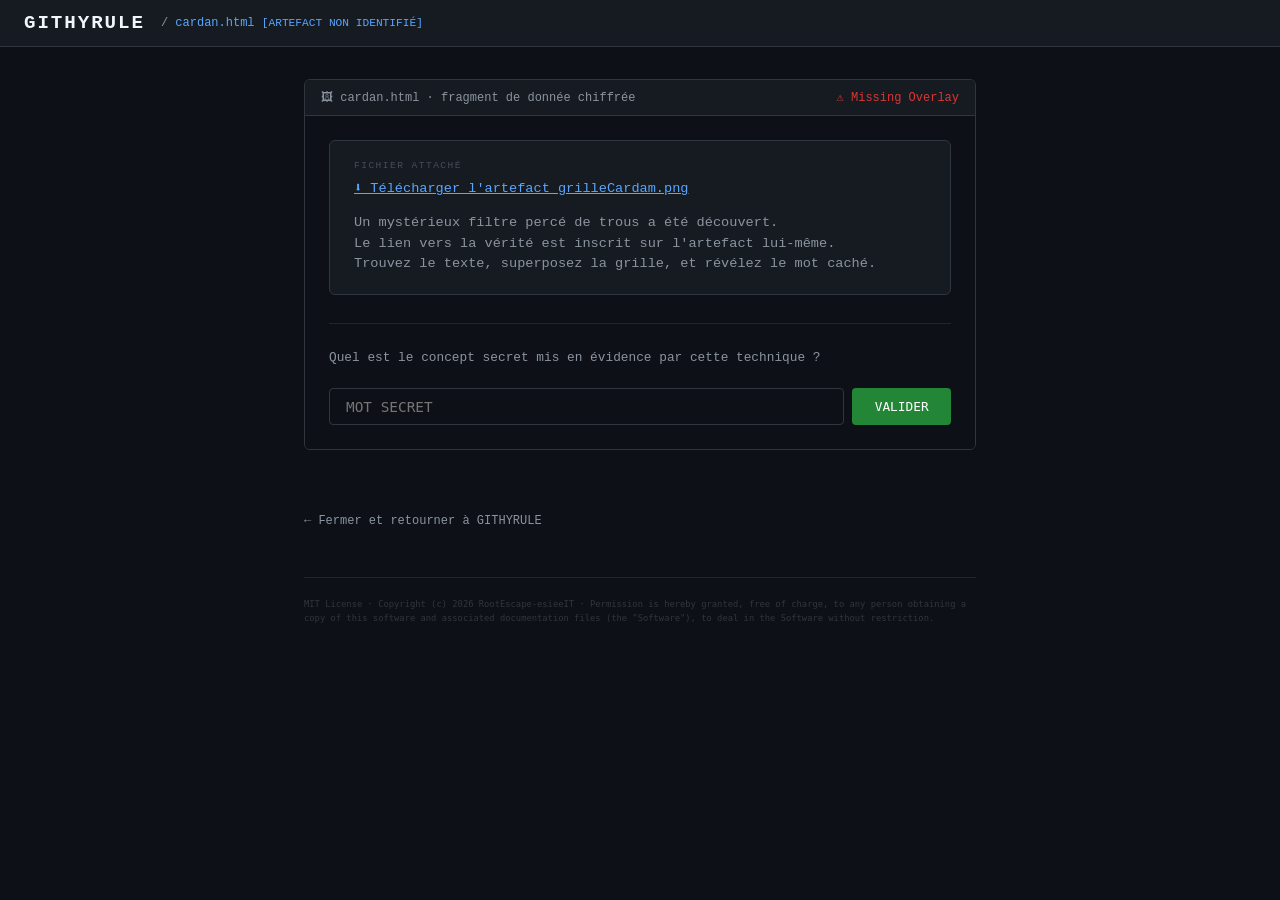
<file: siteWEB/cardan.html>
<!DOCTYPE html>
<html lang="fr">

<head>
  <meta charset="UTF-8">
  <meta name="viewport" content="width=device-width, initial-scale=1.0">
  <title>GITHYRULE · cardan.html</title>
  <style>
    * {
      margin: 0;
      padding: 0;
      box-sizing: border-box;
    }

    body {
      background: #0d1117;
      color: #c9d1d9;
      font-family: 'Courier New', monospace;
      min-height: 100vh;
    }

    .header {
      background: #161b22;
      border-bottom: 1px solid #30363d;
      padding: 12px 24px;
      display: flex;
      align-items: center;
      gap: 16px;
    }

    .header-logo {
      font-size: 1.2rem;
      font-weight: 700;
      color: #f0f6fc;
      letter-spacing: .1em;
    }

    .header-path {
      font-size: .75rem;
      color: #8b949e;
    }

    .header-path span {
      color: #58a6ff;
    }

    .glitch {
      color: #ff4444;
      animation: glitch 2s infinite;
      font-size: .7rem;
    }

    @keyframes glitch {

      0%,
      100% {
        opacity: 1
      }

      50% {
        opacity: .3
      }
    }

    .container {
      max-width: 720px;
      margin: 0 auto;
      padding: 2rem 1.5rem;
    }

    .file-header {
      border: 1px solid #30363d;
      border-radius: 6px;
      overflow: hidden;
      margin-bottom: 2rem;
    }

    .file-header-bar {
      background: #161b22;
      padding: 10px 16px;
      border-bottom: 1px solid #30363d;
      display: flex;
      justify-content: space-between;
      align-items: center;
      font-size: .75rem;
      color: #8b949e;
    }

    .file-content {
      padding: 1.5rem;
      background: #0d1117;
    }

    .link-box {
      background: #161b22;
      border: 1px solid #30363d;
      border-radius: 6px;
      padding: 1.2rem 1.5rem;
      margin-bottom: 1.5rem;
    }

    .url {
      color: #58a6ff;
      font-size: .85rem;
      word-break: break-all;
      text-decoration: underline;
    }

    .input-zone {
      margin-top: 1.8rem;
      border-top: 1px solid #21262d;
      padding-top: 1.5rem;
    }

    .question {
      color: #8b949e;
      font-size: .8rem;
      line-height: 1.6;
      margin-bottom: 1.2rem;
    }

    .input-row {
      display: flex;
      gap: 8px;
    }

    .input-row input {
      flex: 1;
      background: #0d1117;
      border: 1px solid #30363d;
      color: #f0f6fc;
      padding: .6rem 1rem;
      font-family: monospace;
      font-size: .9rem;
      border-radius: 4px;
      outline: none;
    }

    .input-row input:focus {
      border-color: #1f6feb;
    }

    .btn {
      background: #238636;
      color: #fff;
      border: none;
      padding: .6rem 1.4rem;
      font-family: monospace;
      font-size: .8rem;
      cursor: pointer;
      border-radius: 4px;
    }

    .btn:hover {
      background: #2ea043;
    }

    .result {
      margin-top: 1rem;
      padding: .75rem 1rem;
      border-radius: 4px;
      font-size: .85rem;
      display: none;
    }

    .result.ok {
      background: #0d2b12;
      border: 1px solid #238636;
      color: #3fb950;
      display: block;
    }

    .result.err {
      background: #2b0d0d;
      border: 1px solid #da3633;
      color: #ff7b72;
      display: block;
    }

    .back {
      display: inline-block;
      margin-top: 2rem;
      color: #8b949e;
      font-size: .75rem;
      cursor: pointer;
    }

    .back:hover {
      color: #58a6ff;
    }

    .license-strip {
      margin-top: 3rem;
      padding-top: 1.2rem;
      border-top: 1px solid #21262d;
      font-size: .55rem;
      color: #30363d;
      font-family: monospace;
      line-height: 1.6;
    }
  </style>
</head>

<body>
  <div class="header">
    <div class="header-logo">GITHYRULE</div>
    <div class="header-path">/ <span>cardan.html</span> <span class="glitch">[ARTEFACT NON IDENTIFIÉ]</span></div>
  </div>
  <div class="container">
    <div class="file-header">
      <div class="file-header-bar">
        <span>🖼 cardan.html · fragment de donnée chiffrée</span>
        <span style="color:#da3633;">⚠ Missing Overlay</span>
      </div>
      <div class="file-content">
        <div class="link-box">
          <div style="font-size:.6rem;color:#444d56;margin-bottom:.5rem;letter-spacing:.15em;text-transform:uppercase;">
            FICHIER ATTACHÉ</div>
          <a class="url" href="media/grilleCardam.png" download>⬇️ Télécharger l'artefact grilleCardam.png</a>
          <p style="margin-top:1rem;font-size:0.85rem;color:#8b949e;line-height:1.5;">
            Un mystérieux filtre percé de trous a été découvert.<br>
            Le lien vers la vérité est inscrit sur l'artefact lui-même.<br>
            Trouvez le texte, superposez la grille, et révélez le mot caché.
          </p>
        </div>

        <div class="input-zone">
          <p class="question">Quel est le concept secret mis en évidence par cette technique ?</p>
          <div class="input-row">
            <input type="text" id="cardan-input" placeholder="MOT SECRET" autocomplete="off" />
            <button class="btn" onclick="checkCardan()">VALIDER</button>
          </div>
          <div class="result" id="cardan-result"></div>
        </div>
      </div>
    </div>
    <span class="back" onclick="window.close()">← Fermer et retourner à GITHYRULE</span>
    <div class="license-strip">
      MIT License · Copyright (c) 2026 RootEscape-esieeIT · Permission is hereby granted, free of charge, to any person
      obtaining a copy of this software and associated documentation files (the "Software"), to deal in the Software
      without restriction.
    </div>
  </div>
  <script>
    function checkCardan() {
      const raw = document.getElementById('cardan-input').value.trim().toLowerCase().normalize('NFD').replace(/[\u0300-\u036f]/g, '');
      const result = document.getElementById('cardan-result');
      // On accepte stéganographie, poe, edgar allan poe, ou le mot secret s'il est différent (il suffira de l'ajuster)
      if (['adameteve', 'adam et eve', 'adaméteve', 'adam ét eve', 'adam&eve', 'adam & eve'].some(a => raw.includes(a) || raw === a)) {
        result.className = 'result ok';
        result.textContent = '✅ Correct. Fermez cet onglet et retournez à GITHYRULE.';
        try { localStorage.setItem('enigme_cardan', 'done'); } catch (e) { }
        document.getElementById('cardan-input').disabled = true;
        document.querySelector('.btn').disabled = true;
      } else if (raw.length > 2) {
        result.className = 'result err';
        result.textContent = 'Incorrect.';
      }
    }
    document.getElementById('cardan-input').addEventListener('keydown', e => { if (e.key === 'Enter') checkCardan(); });
  </script>
</body>

</html>
</file>
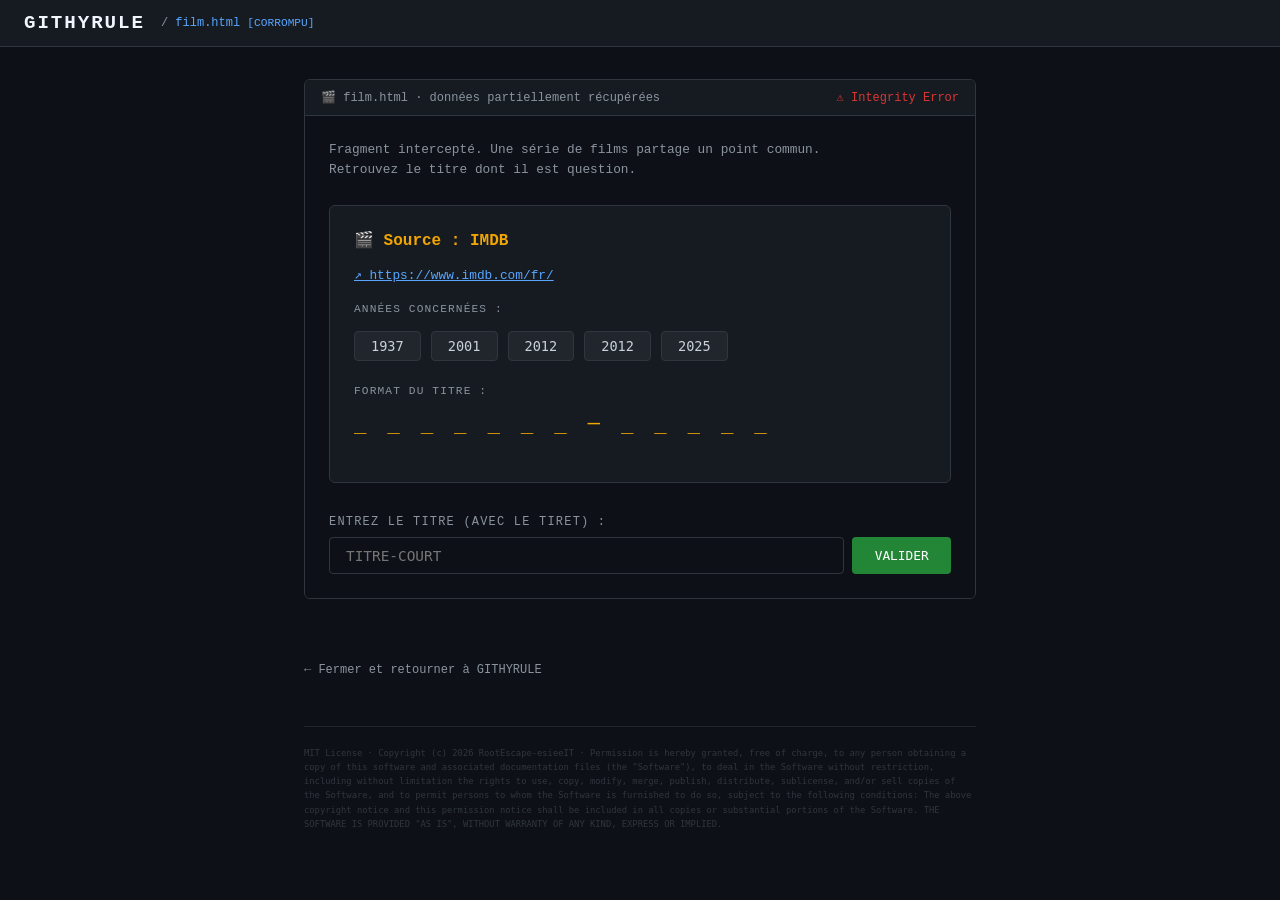
<file: siteWEB/film.html>
<!DOCTYPE html>
<html lang="fr">
<head>
<meta charset="UTF-8">
<meta name="viewport" content="width=device-width, initial-scale=1.0">
<title>GITHYRULE · film.html</title>
<style>
  * { margin:0; padding:0; box-sizing:border-box; }
  body { background:#0d1117; color:#c9d1d9; font-family:'Courier New',monospace; min-height:100vh; }
  .header { background:#161b22; border-bottom:1px solid #30363d; padding:12px 24px; display:flex; align-items:center; gap:16px; }
  .header-logo { font-size:1.2rem; font-weight:700; color:#f0f6fc; letter-spacing:.1em; }
  .header-path { font-size:.75rem; color:#8b949e; }
  .header-path span { color:#58a6ff; }
  .glitch { color:#ff4444; animation:glitch 2s infinite; font-size:.7rem; }
  @keyframes glitch { 0%,100%{opacity:1}50%{opacity:.4} }
  .container { max-width:720px; margin:0 auto; padding:2rem 1.5rem; }
  .file-header { border:1px solid #30363d; border-radius:6px; margin-bottom:2rem; overflow:hidden; }
  .file-header-bar { background:#161b22; padding:10px 16px; border-bottom:1px solid #30363d; display:flex; justify-content:space-between; align-items:center; font-size:.75rem; color:#8b949e; }
  .file-content { padding:1.5rem; background:#0d1117; }
  .imdb-box { background:#161b22; border:1px solid #30363d; border-radius:6px; padding:1.5rem; margin:1.5rem 0; }
  .imdb-title { color:#f0a500; font-weight:700; font-size:1rem; margin-bottom:1rem; }
  .imdb-link { color:#58a6ff; font-size:.8rem; text-decoration:underline; }
  .years-grid { display:flex; gap:10px; flex-wrap:wrap; margin:1rem 0; }
  .year-badge { background:#21262d; border:1px solid #30363d; border-radius:4px; padding:6px 16px; font-size:.85rem; color:#c9d1d9; font-family:monospace; }
  .format-zone { margin:1.5rem 0; }
  .format-label { font-size:.7rem; color:#8b949e; letter-spacing:.1em; text-transform:uppercase; margin-bottom:.8rem; }
  .format-display { font-size:1.3rem; font-family:monospace; letter-spacing:.2em; color:#f0a500; }
  .input-zone { margin-top:2rem; }
  .input-zone label { display:block; font-size:.75rem; color:#8b949e; letter-spacing:.1em; text-transform:uppercase; margin-bottom:.5rem; }
  .input-row { display:flex; gap:8px; }
  .input-row input { flex:1; background:#0d1117; border:1px solid #30363d; color:#f0f6fc; padding:.6rem 1rem; font-family:monospace; font-size:.9rem; border-radius:4px; outline:none; text-transform:uppercase; }
  .input-row input:focus { border-color:#1f6feb; }
  .btn { background:#238636; color:#fff; border:none; padding:.6rem 1.4rem; font-family:monospace; font-size:.8rem; cursor:pointer; border-radius:4px; }
  .btn:hover { background:#2ea043; }
  .result { margin-top:1rem; padding:.75rem 1rem; border-radius:4px; font-size:.85rem; display:none; }
  .result.ok { background:#0d2b12; border:1px solid #238636; color:#3fb950; display:block; }
  .result.err { background:#2b0d0d; border:1px solid #da3633; color:#ff7b72; display:block; }
  .back { display:inline-block; margin-top:2rem; color:#8b949e; font-size:.75rem; cursor:pointer; }
  .back:hover { color:#58a6ff; }
</style>
</head>
<body>
<div class="header">
  <div class="header-logo">GITHYRULE</div>
  <div class="header-path">/ <span>film.html</span> <span class="glitch">[CORROMPU]</span></div>
</div>
<div class="container">
  <div class="file-header">
    <div class="file-header-bar">
      <span>🎬 film.html · données partiellement récupérées</span>
      <span style="color:#da3633;">⚠ Integrity Error</span>
    </div>
    <div class="file-content">
      <p style="color:#8b949e;font-size:.8rem;margin-bottom:1.5rem;line-height:1.6;">
        Fragment intercepté. Une série de films partage un point commun.<br>
        Retrouvez le titre dont il est question.
      </p>
      <div class="imdb-box">
        <div class="imdb-title">🎬 Source : IMDB</div>
        <a class="imdb-link" href="https://www.imdb.com/fr/" target="_blank">↗ https://www.imdb.com/fr/</a>
        <div style="margin-top:1.2rem;">
          <div style="font-size:.7rem;color:#8b949e;letter-spacing:.1em;text-transform:uppercase;margin-bottom:.5rem;">Années concernées :</div>
          <div class="years-grid">
            <div class="year-badge">1937</div>
            <div class="year-badge">2001</div>
            <div class="year-badge">2012</div>
            <div class="year-badge">2012</div>
            <div class="year-badge">2025</div>
          </div>
        </div>
        <div class="format-zone">
          <div class="format-label">Format du titre :</div>
          <div class="format-display">_ _ _ _ _ _ _  –  _ _ _ _ _</div>
        </div>
      </div>
      <div class="input-zone">
        <label>Entrez le titre (avec le tiret) :</label>
        <div class="input-row">
          <input type="text" id="film-input" placeholder="TITRE-COURT" autocomplete="off" />
          <button class="btn" onclick="checkFilm()">VALIDER</button>
        </div>
        <div class="result" id="film-result"></div>
      </div>
    </div>
  </div>
  <span class="back" onclick="window.close()">← Fermer et retourner à GITHYRULE</span>
  <div style="margin-top:3rem;padding-top:1.2rem;border-top:1px solid #21262d;font-size:.55rem;color:#30363d;font-family:monospace;line-height:1.6;">
    MIT License · Copyright (c) 2026 RootEscape-esieeIT · Permission is hereby granted, free of charge, to any person obtaining a copy of this software and associated documentation files (the "Software"), to deal in the Software without restriction, including without limitation the rights to use, copy, modify, merge, publish, distribute, sublicense, and/or sell copies of the Software, and to permit persons to whom the Software is furnished to do so, subject to the following conditions: The above copyright notice and this permission notice shall be included in all copies or substantial portions of the Software. THE SOFTWARE IS PROVIDED "AS IS", WITHOUT WARRANTY OF ANY KIND, EXPRESS OR IMPLIED.
  </div>
</div>
<script>
  function checkFilm() {
    const raw = document.getElementById('film-input').value.trim().toUpperCase();
    const normalized = raw.replace(/\s+/g,'').replace(/[-–—]/g,'-');
    const result = document.getElementById('film-result');
    if (['BLANCHE-NEIGE','BLANCHENEIGE','SNOWWHITE','SNOW-WHITE'].includes(normalized)) {
      result.className = 'result ok';
      result.textContent = '✅ Correct. Fermez cet onglet et retournez à GITHYRULE.';
      try { localStorage.setItem('enigme_film', 'done'); } catch(e) {}
      document.getElementById('film-input').disabled = true;
      document.querySelector('.btn').disabled = true;
    } else if (raw.length > 2) {
      result.className = 'result err';
      result.textContent = 'Incorrect. Cherchez sur IMDB le personnage commun à ces cinq années.';
    }
  }
  document.getElementById('film-input').addEventListener('keydown', e => { if (e.key === 'Enter') checkFilm(); });
</script>
</body>
</html>
</file>
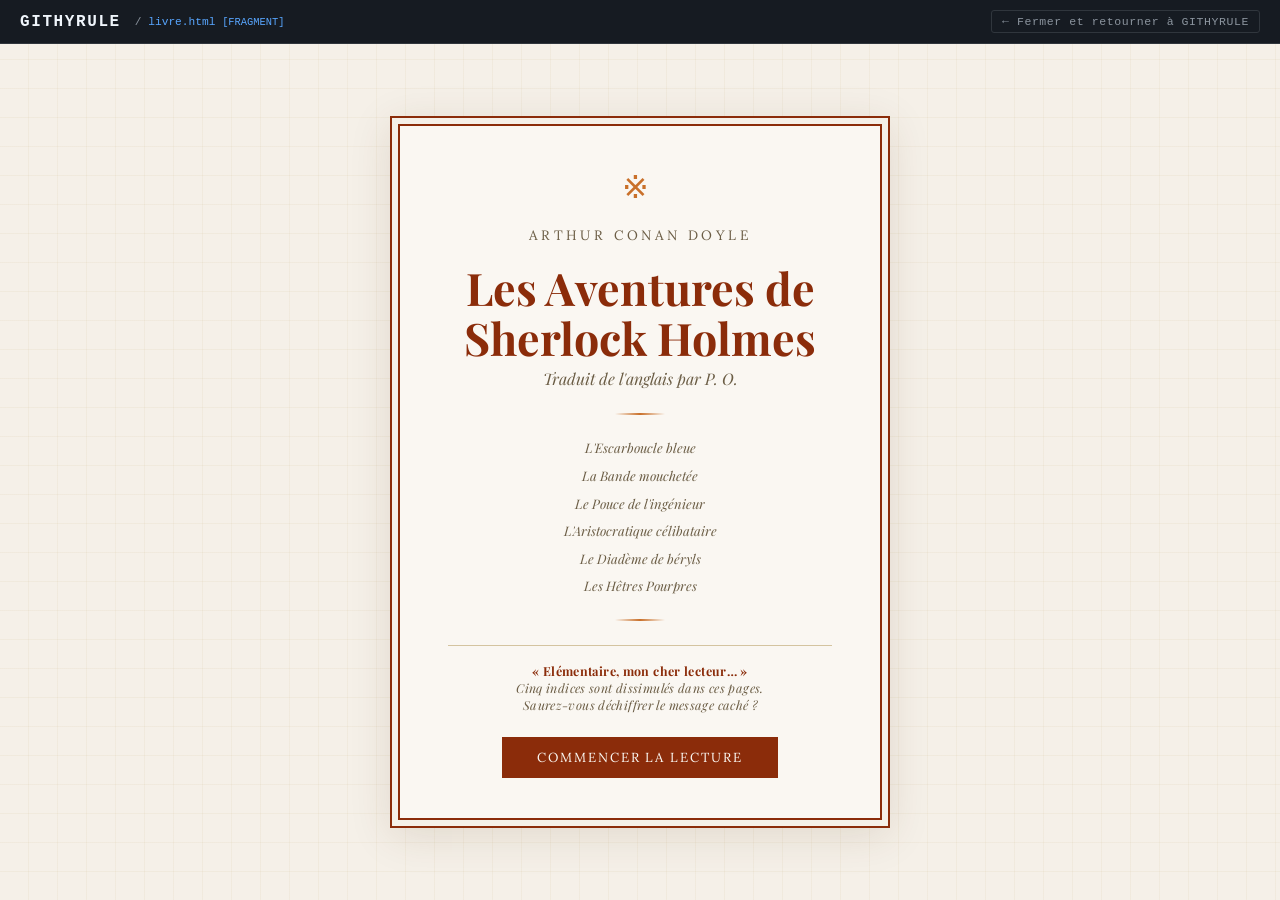
<file: siteWEB/livre.html>
<!DOCTYPE html>
<html lang="fr">
<head>
<meta charset="UTF-8">
<meta name="viewport" content="width=device-width, initial-scale=1.0">
<title>Les Aventures de Sherlock Holmes</title>
<link href="https://fonts.googleapis.com/css2?family=Playfair+Display:ital,wght@0,400;0,700;1,400&family=Lora:ital,wght@0,400;0,500;1,400&display=swap" rel="stylesheet">
<style>
:root{--bg:#f5f0e8;--paper:#faf7f2;--ink:#1a1208;--ink2:#3d3020;--ink3:#6b5d45;--accent:#8b2c0a;--accent2:#c9702a;--border:#d4c4a0;--shadow:rgba(80,50,10,0.12);--fd:'Playfair Display',Georgia,serif;--fb:'Lora',Georgia,serif;--reading-size:1.08rem}
*{box-sizing:border-box;margin:0;padding:0}
body{background:var(--bg);color:var(--ink);font-family:var(--fb);min-height:100vh}
#cover{min-height:100vh;display:flex;flex-direction:column;align-items:center;justify-content:center;padding:3rem 2rem;background:var(--bg);position:relative;overflow:hidden}
#cover::before{content:'';position:absolute;inset:0;background-image:repeating-linear-gradient(0deg,transparent,transparent 28px,rgba(180,150,80,.07) 28px,rgba(180,150,80,.07) 29px),repeating-linear-gradient(90deg,transparent,transparent 28px,rgba(180,150,80,.07) 28px,rgba(180,150,80,.07) 29px)}
.cover-frame{border:2px solid var(--accent);padding:3rem 3.5rem;text-align:center;position:relative;max-width:500px;width:100%;background:var(--paper);box-shadow:0 8px 40px var(--shadow),inset 0 0 0 6px var(--bg),inset 0 0 0 8px var(--accent)}
.cover-ornament{font-size:2rem;color:var(--accent2);display:block;margin-bottom:1.2rem;letter-spacing:.3em}
.cover-author{font-family:var(--fb);font-size:.85rem;letter-spacing:.25em;text-transform:uppercase;color:var(--ink3);margin-bottom:1.2rem}
.cover-title{font-family:var(--fd);font-size:clamp(1.8rem,5vw,2.8rem);font-weight:700;color:var(--accent);line-height:1.1;margin-bottom:.4rem}
.cover-sub{font-family:var(--fd);font-style:italic;font-size:1rem;color:var(--ink3);margin-bottom:1.5rem}
.cover-rule{width:50px;height:2px;background:linear-gradient(90deg,transparent,var(--accent2),transparent);margin:1.2rem auto}
.cover-stories{list-style:none;font-family:var(--fd);font-style:italic;font-size:.82rem;color:var(--ink3);line-height:2.1}
.cover-enigme{margin-top:1.5rem;font-family:var(--fd);font-style:italic;font-size:.78rem;color:var(--ink3);border-top:1px solid var(--border);padding-top:1rem;letter-spacing:.03em}
.cover-enigme strong{color:var(--accent);font-style:normal}
.start-btn{display:inline-block;margin-top:1.5rem;padding:.75rem 2.2rem;background:var(--accent);color:#faf7f2;font-family:var(--fb);font-size:.82rem;letter-spacing:.15em;text-transform:uppercase;border:none;cursor:pointer;transition:background .2s,transform .1s}
.start-btn:hover{background:var(--accent2);transform:translateY(-1px)}
#reader{display:none;min-height:100vh}
#progress-bar{position:fixed;top:52px;left:0;height:2px;background:var(--accent2);transition:width .1s;z-index:98}
#overlay{display:none;position:fixed;inset:0;background:rgba(26,18,8,.4);z-index:99}
#overlay.show{display:block}
#sidebar{position:fixed;top:0;left:0;bottom:0;width:280px;background:var(--ink);color:var(--bg);padding:2rem 0;overflow-y:auto;z-index:100;transform:translateX(-100%);transition:transform .3s ease}
#sidebar.open{transform:translateX(0)}
.sidebar-header{font-family:var(--fd);font-size:.7rem;letter-spacing:.3em;text-transform:uppercase;color:var(--accent2);padding:0 1.5rem 1.5rem;border-bottom:1px solid rgba(255,255,255,.1);margin-bottom:1rem}
.toc-item{display:block;padding:.7rem 1.5rem;font-family:var(--fd);font-style:italic;font-size:.92rem;color:rgba(245,240,232,.7);cursor:pointer;transition:all .2s;border-left:3px solid transparent;text-decoration:none}
.toc-item:hover{color:var(--bg);background:rgba(255,255,255,.05);border-left-color:var(--accent2)}
.toc-item.active{color:var(--accent2);border-left-color:var(--accent2)}
.toc-num{font-family:var(--fb);font-style:normal;font-size:.65rem;letter-spacing:.1em;color:var(--ink3);margin-right:.4rem}






#topbar{position:fixed;top:0;left:0;right:0;height:52px;background:var(--paper);border-bottom:1px solid var(--border);display:flex;align-items:center;padding:0 1.5rem;gap:1rem;z-index:99;box-shadow:0 1px 8px var(--shadow)}
.menu-btn{background:none;border:none;cursor:pointer;color:var(--ink2);padding:4px 6px;display:flex;flex-direction:column;gap:4px}
.menu-btn span{display:block;width:18px;height:1.5px;background:currentColor}
.topbar-title{font-family:var(--fd);font-style:italic;font-size:.92rem;color:var(--ink3);flex:1;white-space:nowrap;overflow:hidden;text-overflow:ellipsis}
.topbar-controls{display:flex;align-items:center;gap:6px}
.size-btn{background:none;border:1px solid var(--border);color:var(--ink2);padding:4px 9px;cursor:pointer;font-family:var(--fb);font-size:.78rem;transition:background .15s}
.size-btn:hover{background:var(--border)}
.decoder-btn{background:var(--accent);border:none;color:#faf7f2;padding:5px 12px;cursor:pointer;font-family:var(--fb);font-size:.78rem;letter-spacing:.08em;transition:background .2s;display:flex;align-items:center;gap:5px}
.decoder-btn:hover{background:var(--accent2)}
.cover-btn{background:none;border:none;cursor:pointer;color:var(--ink3);font-size:.72rem;font-family:var(--fb);letter-spacing:.05em;text-transform:uppercase;padding:4px 6px}
.cover-btn:hover{color:var(--accent)}
#content-area{padding-top:52px;max-width:680px;margin:0 auto;padding-left:1.5rem;padding-right:1.5rem}
.story-header{text-align:center;padding:4rem 0 3rem;border-bottom:1px solid var(--border);margin-bottom:3rem}
.story-num{font-family:var(--fb);font-size:.7rem;letter-spacing:.3em;text-transform:uppercase;color:var(--ink3);margin-bottom:1rem}
.story-title{font-family:var(--fd);font-size:clamp(1.8rem,4vw,2.6rem);color:var(--accent);font-weight:700;line-height:1.15}
.story-rule{width:50px;height:2px;background:linear-gradient(90deg,transparent,var(--accent2),transparent);margin:1.5rem auto 0}
#story-content p{font-size:var(--reading-size);line-height:1.85;color:var(--ink2);margin-bottom:1.2em;text-align:justify;hyphens:auto}
#story-content p:first-of-type::first-letter{font-family:var(--fd);font-size:4.2em;font-weight:700;float:left;line-height:.75;margin-right:.08em;margin-top:.1em;color:var(--accent)}
#story-content p.dialogue{padding-left:1.2rem;border-left:2px solid var(--border);color:var(--ink3);font-style:italic}

.nav-row{display:flex;justify-content:space-between;padding:3rem 0 4rem;border-top:1px solid var(--border);margin-top:2rem}
.nav-btn{font-family:var(--fd);font-style:italic;font-size:.88rem;color:var(--accent);background:none;border:1px solid var(--border);padding:.6rem 1.2rem;cursor:pointer;transition:all .2s}
.nav-btn:hover{background:var(--accent);color:var(--paper);border-color:var(--accent)}
.nav-btn:disabled{opacity:.3;cursor:default}
.nav-btn:disabled:hover{background:none;color:var(--accent);border-color:var(--border)}
#decoder-modal{display:none;position:fixed;inset:0;z-index:200;align-items:center;justify-content:center;background:rgba(26,18,8,.7)}
#decoder-modal.open{display:flex}
.decoder-inner{background:var(--paper);border:2px solid var(--accent);max-width:560px;width:90%;padding:2rem;position:relative;box-shadow:0 16px 60px rgba(0,0,0,.3)}
.decoder-close{position:absolute;top:12px;right:16px;background:none;border:none;font-size:1.3rem;cursor:pointer;color:var(--ink3)}
.decoder-close:hover{color:var(--accent)}
.decoder-title{font-family:var(--fd);font-size:1.3rem;color:var(--accent);font-weight:700;margin-bottom:.3rem}
.decoder-desc{font-size:.82rem;color:var(--ink3);margin-bottom:1.2rem;font-style:italic}
.polybius{border-collapse:collapse;margin:0 auto 1.5rem}
.polybius td{width:46px;height:46px;text-align:center;vertical-align:middle;font-size:.85rem;font-weight:500;border:.5px solid var(--border);color:var(--ink)}
.polybius td.hd{background:rgba(139,44,10,.08);color:var(--ink3);font-size:.75rem;font-weight:400;cursor:default}
.polybius td.lit{background:rgba(201,112,42,.15);color:var(--accent2);font-weight:700}
.input-row{display:flex;gap:8px;align-items:center;margin-bottom:1rem;flex-wrap:wrap}
.input-label{font-size:.78rem;color:var(--ink3);letter-spacing:.1em;text-transform:uppercase}
.code-input{flex:1;min-width:180px;border:1px solid var(--border);background:var(--bg);padding:8px 12px;font-family:var(--fb);font-size:1rem;color:var(--ink);letter-spacing:.15em}
.decode-btn{padding:8px 18px;background:var(--accent);color:#faf7f2;border:none;cursor:pointer;font-family:var(--fb);font-size:.82rem;transition:background .2s}
.decode-btn:hover{background:var(--accent2)}
.found-chips{display:flex;gap:6px;flex-wrap:wrap;margin-bottom:1rem;min-height:42px}
.chip{width:36px;height:36px;display:flex;align-items:center;justify-content:center;border:1px solid var(--border);border-radius:4px;font-weight:500;font-size:.95rem;background:var(--bg);color:var(--ink3)}
.chip.found{background:#534AB7;border-color:#534AB7;color:white}




.decode-result{padding:.8rem 1rem;border-radius:4px;font-size:.9rem;display:none;margin-top:.5rem}
.decode-result.ok{background:#E1F5EE;border:1px solid #9FE1CB;color:#085041;display:block}
.decode-result.err{background:#FCEBEB;border:1px solid #F7C1C1;color:#A32D2D;display:block}
#victory-modal{display:none;position:fixed;inset:0;z-index:300;align-items:center;justify-content:center;background:rgba(26,18,8,.85)}
#victory-modal.open{display:flex;animation:fadein .4s}
@keyframes fadein{from{opacity:0}to{opacity:1}}
.victory-inner{background:var(--paper);border:2px solid var(--accent2);max-width:480px;width:90%;padding:2.5rem;text-align:center;position:relative;box-shadow:0 20px 80px rgba(0,0,0,.5)}
.victory-ornament{font-size:2.5rem;margin-bottom:1rem}
.victory-title{font-family:var(--fd);font-size:1.6rem;color:var(--accent);font-weight:700;margin-bottom:.5rem}
.victory-holmes{font-family:var(--fd);font-style:italic;font-size:.95rem;color:var(--ink3);line-height:1.7;margin:1.2rem 0;padding:1rem 1.2rem;border-left:3px solid var(--accent2);text-align:left}
.victory-close{margin-top:1.2rem;padding:.7rem 2rem;background:var(--accent);color:#faf7f2;border:none;cursor:pointer;font-family:var(--fb);font-size:.82rem;letter-spacing:.1em;text-transform:uppercase}
.victory-close:hover{background:var(--accent2)}
.fs-sm{--reading-size:.95rem}.fs-md{--reading-size:1.08rem}.fs-lg{--reading-size:1.22rem}.fs-xl{--reading-size:1.38rem}

/* ── GITHYRULE header & back button overlay ── */
#gh-topbar{
  position:fixed;top:0;left:0;right:0;height:44px;
  background:#161b22;border-bottom:1px solid #30363d;
  display:flex;align-items:center;padding:0 20px;gap:14px;
  z-index:500;font-family:'Courier New',monospace;
}
.gh-bar-logo{font-size:1rem;font-weight:700;color:#f0f6fc;letter-spacing:.1em;}
.gh-bar-path{font-size:.7rem;color:#8b949e;}
.gh-bar-path span{color:#58a6ff;}
.gh-bar-glitch{color:#ff4444;animation:gh-glitch 2s infinite;font-size:.65rem;}
@keyframes gh-glitch{0%,100%{opacity:1}50%{opacity:.4}}
.gh-bar-back{
  margin-left:auto;
  color:#8b949e;font-size:.72rem;text-decoration:none;
  font-family:'Courier New',monospace;letter-spacing:.05em;
  border:1px solid #30363d;padding:4px 10px;border-radius:3px;
  transition:color .15s,border-color .15s;
}
.gh-bar-back:hover{color:#58a6ff;border-color:#58a6ff;}
/* décaler le contenu existant pour laisser place au header fixe */
#cover{padding-top:calc(44px + 3rem);}
#progress-bar{top:96px !important;}/* 44px gh + 52px topbar */
#topbar{top:44px !important;}
</style>
</head>
<body>

<!-- ══ GITHYRULE NAV BAR ══ -->
<div id="gh-topbar">
  <div class="gh-bar-logo">GITHYRULE</div>
  <div class="gh-bar-path">/ <span>livre.html</span> <span class="gh-bar-glitch">[FRAGMENT]</span></div>
  <span class="gh-bar-back" onclick="window.close()" style="cursor:pointer;">← Fermer et retourner à GITHYRULE</span>
</div>

<div id="cover">
  <div class="cover-frame">
    <span class="cover-ornament">&#8195;&#8251;&#8195;</span>
    <div class="cover-author">Arthur Conan Doyle</div>
    <h1 class="cover-title">Les Aventures de Sherlock Holmes</h1>
    <div class="cover-sub">Traduit de l&#39;anglais par P. O.</div>
    <div class="cover-rule"></div>
    <ul class="cover-stories">
      <li>L&#39;Escarboucle bleue</li>
      <li>La Bande mouchet&#233;e</li>
      <li>Le Pouce de l&#39;ing&#233;nieur</li>
      <li>L&#39;Aristocratique c&#233;libataire</li>
      <li>Le Diad&#232;me de b&#233;ryls</li>
      <li>Les H&#234;tres Pourpres</li>
    </ul>
    <div class="cover-rule"></div>
    <div class="cover-enigme">
      <strong>&#171; El&#233;mentaire, mon cher lecteur&#8230; &#187;</strong><br>
      Cinq indices sont dissimul&#233;s dans ces pages.<br>
      Saurez-vous d&#233;chiffrer le message cach&#233;&#160;?
    </div>
    <button class="start-btn" onclick="startReading()">Commencer la lecture</button>
  </div>
</div>

<div id="reader">
  <div id="progress-bar" style="width:0%"></div>
  <div id="overlay" onclick="closeSidebar()"></div>
  <div id="sidebar">
    <div class="sidebar-header">Table des mati&#232;res</div>
    <div id="toc-list"></div>

  </div>
  <div id="topbar">
    <button class="menu-btn" onclick="toggleSidebar()"><span></span><span></span><span></span></button>
    <div class="topbar-title" id="topbar-title">Sherlock Holmes</div>
    <div class="topbar-controls">
      <button class="size-btn" onclick="changeSize(-1)">A&#8722;</button>
      <button class="size-btn" onclick="changeSize(1)">A+</button>
      <button class="decoder-btn" id="decoder-btn" onclick="openDecoder()" style="display:none">&#128269; D&#233;codeur</button>
      <button class="cover-btn" onclick="showCover()">&#9664;</button>
    </div>
  </div>
  <div id="content-area">
    <div class="story-header">
      <div class="story-num" id="story-num">Nouvelle I</div>
      <h2 class="story-title" id="story-title"></h2>
      <div class="story-rule"></div>
    </div>
    <div id="story-content"></div>
    <div class="nav-row">
      <button class="nav-btn" id="prev-btn" onclick="navigate(-1)">&#8592; Pr&#233;c&#233;dente</button>
      <button class="nav-btn" id="next-btn" onclick="navigate(1)">Suivante &#8594;</button>
    </div>
  </div>
</div>

<div id="decoder-modal">
  <div class="decoder-inner">
    <button class="decoder-close" onclick="closeDecoder()">&#10005;</button>
    <div class="decoder-title">D&#233;codeur &#8212; Carr&#233; de Polybius</div>
    <div class="decoder-desc">&#171;&#160;Lorsque vous aurez &#233;limin&#233; l&#39;impossible, ce qui reste, si improbable que ce soit, doit &#234;tre la v&#233;rit&#233;.&#160;&#187;<br>Cinq chiffres se dissimulent dans ces r&#233;cits. Assemblez-les, et le myst&#232;re se r&#233;v&#232;lera.</div>
    <table class="polybius" id="polybius-table"></table>

    <div class="input-row">
      <span class="input-label">Code&#160;:</span>
      <input class="code-input" id="code-input" placeholder="ex: 12-34-56-78-90" maxlength="20" oninput="onCodeInput()">
      <button class="decode-btn" onclick="tryDecode()">D&#233;chiffrer</button>
    </div>
    <div class="found-chips" id="found-chips"></div>
    <div class="decode-result" id="decode-result"></div>
  </div>
</div>

<div id="victory-modal">
  <div class="victory-inner">
    <div class="victory-ornament">&#128269;</div>
    <div class="victory-title" id="victory-word" style="font-size:3rem;letter-spacing:.2em;color:var(--accent);font-family:var(--fd);font-weight:700"></div>
    <div class="victory-holmes">
      &#171;&#160;Les cinq indices ne mentent jamais. Ce sont les d&#233;ductions hatives qui trompent.
      Vous avez su lire l&#224; o&#249; d&#39;autres n&#39;auraient vu que des mots.
      C&#39;est cela, mon cher Watson, l&#39;art v&#233;ritable de l&#39;enqu&#234;te.&#160;&#187;<br><br>
      <em>&#8212; Sherlock Holmes, 221B Baker Street</em>
    </div>
    <button class="victory-close" onclick="closeVictory()">Refermer le dossier</button>
    <br>
    <span onclick="window.close()" style="display:inline-block;margin-top:.8rem;font-family:'Courier New',monospace;font-size:.73rem;color:#8b949e;text-decoration:none;letter-spacing:.05em;border:1px solid #d4c4a0;padding:5px 14px;border-radius:3px;cursor:pointer;transition:color .15s,border-color .15s;" onmouseover="this.style.color='#8b2c0a';this.style.borderColor='#8b2c0a'" onmouseout="this.style.color='#8b949e';this.style.borderColor='#d4c4a0'">← Fermer et retourner à GITHYRULE</span>
  </div>
</div>


<script>
var STORIES = [{"title": "L'escarboucle bleue", "html": "<p>Le surlendemain de Noël, je passai dans la matinée chez mon ami Sherlock Holmes pour lui souhaiter la bonne année. Il était en veston d’intérieur, paresseusement étendu sur un sofa ; à portée de sa main une pipe et une pile de journaux qu’il avait dû lire et relire tant ils étaient froissés ; un peu plus loin, sur le dossier d’une chaise de paille, un vieux chapeau de feutre dur très râpé et bossué. Un microscope et une forme à chapeau, posés sur la chaise elle-même attestaient que le chapeau avait dû être placé là pour être examiné attentivement. Une étiquette de chapelier cousue dans la doublure portait : 35, Conduit Street. – Vous me semblez fort occupé, mon cher, dis-je à Holmes, et je crains de vous déranger. – Non, certes, je suis ravi de pouvoir discuter avec un ami le résultat que je viens d’atteindre : une chose des plus banales du reste, ajouta-t-il, en montrant du doigt le chapeau râpé ; mais, à l’observation, il s’y mêle certaines particularités intéressantes et même instructives.</p>\n<p>Je m’assis dans un fauteuil ; il faisait un froid noir, les vitres étaient couvertes de givre et tout en me chauffant les mains au feu qui pétillait dans la cheminée : – Je suppose, dis-je, que le fait qui vous occupe, quelque simple qu’il paraisse, a trait à un meurtre quelconque et que voilà l’indice au moyen duquel vous découvrirez un mystère et vous punirez un crime. – Non, non, il ne s’agit pas d’un crime, dit Sherlock Holmes, en riant, mais seulement d’un de ces étranges incidents qui se produisent dans les centres où quatre millions d’êtres humains se coudoient sur une surface de quelques kilomètres carrés. Le va-et-vient de cet essaim humain si compact, si dense, peut donner naissance, en dehors des crimes, à tous les événements possibles et aux problèmes les plus bizarres ; nous en avons eu la preuve plus d’une fois, n’estil pas vrai ? – En effet, répondis-je, et parmi les six dernières causes judiciaires que j’ai consignées</p>\n<p>sur mes notes, trois ont été entièrement exemptes de ce que la loi qualifie du nom de crime. – Précisément. Je vois que vous faites allusion à mes efforts pour rentrer en possession des papiers d’Irène Adler, à la singulière aventure de miss Mary Sutherland et à l’histoire de l’homme à la bouche de travers. Eh bien ! je suis convaincu que l’affaire en question rentrera dans la catégorie de celles qui n’ont pas de crime à la clé. Vous connaissez Peterson, le commissionnaire ? – Oui. – Eh bien ! c’est à lui qu’appartient ce trophée. – C’est son chapeau ? – Non, il l’a trouvé. Le propriétaire en est inconnu. Considérez-le, je vous prie, non comme un simple couvre-chef mais comme un problème intellectuel. Et d’abord que je vous dise comment il se trouve là. Il a fait son entrée ici, le matin de Noël, en compagnie d’une bonne oie qui est sans doute en train de rôtir devant le feu de Peterson. Mais je reprends l’histoire à son début.</p>\n<p>Vers quatre heures du matin, le jour de Noël, Peterson, un très honnête garçon, vous le savez, revenait de quelque souper et rentrait par Tottenham Court Road lorsque devant lui il aperçut, à la lueur du bec de gaz, un homme de taille élevée, qui marchait d’un pas mal assuré, portant une oie sur son épaule. Comme il atteignait le coin de Goodge Street, une dispute s’éleva entre cet individu et un petit groupe de gamins. L’un de ceux-ci jeta par terre, avec son bâton qui lui servait d’arme défensive, le chapeau de l’homme, puis lançant le bâton brisa la fenêtre de la boutique qui se trouvait derrière lui. Peterson se précipita au secours de l’étranger, mais l’homme, effrayé du désastre dont il était cause, et voyant un individu en uniforme s’avancer vers lui, laissa tomber l’oie, prit ses jambes à son cou et disparut dans le labyrinthe de petites rues qui se trouvent derrière Tottenham Court Road. Les gamins, de leur côté, avaient fui à l’aspect de Peterson, de sorte qu’il resta maître du champ de bataille et en possession des</p>\n<p>trophées de la victoire sous la forme d’un chapeau bossué et d’une superbe oie de Noël. – Trophées qu’il a assurément rendus à leur propriétaire. – Mon cher ami, voilà où est le proverbe. Il est vrai que l’oie portait attachée à la patte gauche une carte avec l’inscription « pour Mrs. Henry Baker » et que les initiales H. B. sont lisibles au fond du chapeau ; mais comme il existe quelques milliers de Baker et quelques centaines de Henry Baker dans notre cité, il n’est pas facile de rendre à chacun ce qu’il peut avoir perdu. – Alors, qu’a fait Peterson ? – Il m’a apporté le matin de Noël le chapeau et l’oie pour flatter ma manie, car il sait à quel point j’aime à résoudre les problèmes, quelque insignifiants qu’ils paraissent à première vue. Nous avons gardé l’oie jusqu’à ce matin, c’était la dernière limite qu’elle pût atteindre, et celui qui l’a trouvée l’a emportée pour lui faire subir la destinée ordinaire de toute oie grasse, tandis que moi j’ai gardé le chapeau de l’inconnu si malencontreusement privé de son dîner de Noël.</p>\n<p  class=\"dialogue\">– N’a-t-il pas mis des annonces dans les journaux ? – Non. – Alors, quels indices pouvez-vous avoir sur son identité ? – Pas d’autres que ceux que nous pouvons déduire nous-mêmes. – De son chapeau ? – Précisément. – Mais vous plaisantez, que peut vous apprendre ce vieux chapeau bossué ? – Voici ma loupe. Vous connaissez mon système. Que pensez-vous de l’homme qui a porté ce couvre-chef ? Je pris le chapeau et, après l’avoir tourné et retourné dans tous les sens, je me sentis fort embarrassé. C’était un chapeau melon en feutre dur et très ordinaire, absolument râpé. Il avait été doublé d’une soie rouge qui avait changé de ton. Il ne portait pas le nom du fabricant ; mais, comme l’avait remarqué Holmes, les initiales H. B. étaient griffonnées sur un des côtés. Le</p>\n<p>bord était percé pour y adapter un cordon, qui manquait, du reste. Enfin, il était percé et couvert de poussière et de taches qu’on avait essayé de cacher en les badigeonnant d’encre. – Je ne suis pas plus avancé qu’avant mon examen, dis-je, en rendant le chapeau à mon ami. – Vous êtes très observateur, mais vous ne savez pas, au moyen du raisonnement, tirer des conclusions de ce que vous avez sous les yeux. – Alors, dites-moi, je vous en prie, ce que vous pouvez déduire de ce chapeau ? Holmes le ramassa et l’examina avec la pénétration qui était si caractéristique chez lui. – Il est peut-être moins suggestif qu’il aurait pu l’être, remarqua-t-il, et cependant j’en tire un certain nombre de déductions, dont quelquesunes seulement très claires, d’autres basées sur de sérieuses probabilités. Il est évident que le possesseur de ce chapeau était extrêmement intelligent, et que dans ces dernières années il s’est trouvé dans une situation, qui, d’aisée, est devenue difficile. Il a été prévoyant, mais l’est</p>\n<p>beaucoup moins aujourd’hui, c’est la preuve d’une rétrogression morale qui, ajoutée au déclin de sa fortune, semble indiquer quelque vice dans sa vie, probablement celui de l’ivrognerie. Ceci explique suffisamment pourquoi sa femme ne l’aime plus. – Assez, Holmes. – Il a cependant conservé un certain respect des convenances, continua-t-il, sans paraître avoir entendu mon exclamation. C’est un homme d’âge moyen qui mène une vie sédentaire, sort peu, ne fait aucun exercice. Il graisse avec de la pommade ses cheveux grisonnants qu’il vient de faire couper. Voilà ce que l’observation de ce chapeau m’apprend de plus saillant. Ah ! j’oubliais d’ajouter qu’il n’y a probablement pas de gaz dans la maison qu’habite notre héros. – Vous plaisantez, certainement, Holmes. – Pas le moins du monde. Comment ! vous n’êtes même pas capable, lorsque je vous mets les points sur les i, de comprendre la manière dont je m’y prends ?</p>\n<p  class=\"dialogue\">– Je ne suis évidemment qu’un sot, tout à fait incapable de vous suivre. Par exemple, comment pouvez-vous savoir que cet homme était intelligent ? Pour toute réponse, Holmes mit sur sa tête le chapeau qui s’enfonça jusque sur ses yeux. – C’est une simple question de cube : un homme qui a un crâne si volumineux doit avoir des facultés exceptionnelles. – Et le déclin de sa fortune ? – Ce chapeau date de trois ans ; or, à ce moment ses bords plats légèrement retournés étaient à la mode. Puis, c’est un chapeau de toute première qualité. Voyez donc le ruban gros grain qui le borde et sa doublure soignée. Si cet homme avait de quoi s’acheter, il y a trois ans, un chapeau de ce prix-là et qu’il n’en ait pas eu d’autre depuis, j’en conclus que sa situation est aujourd’hui moins bonne qu’elle ne l’a été. – Tout cela paraît assez clair, mais comment expliquerez-vous et sa prévoyance et sa rétrogression morale ?</p>\n<p>Sherlock Holmes sourit. – Voici l’explication de sa prévoyance, dit-il, en posant son doigt sur le petit disque et l’anneau destinés au cordon du chapeau, ceci ne se place que sur commande, et si cet homme a fait mettre ce cordon par précaution contre le vent, c’est bien la preuve qu’il est doué d’une certaine prévoyance. Cependant, je constate que le caoutchouc s’étant cassé, il ne s’est pas donné la peine de le remplacer, d’où j’affirme qu’il a moins de prévoyance maintenant qu’autrefois, preuve d’un affaiblissement de ses facultés. Mais il lui reste encore un certain respect des convenances parce qu’il a cherché à dissimuler les taches de son chapeau en les barbouillant d’encre. – Votre raisonnement est fort juste. – J’ai ajouté qu’il est d’âge moyen, que ses cheveux sont grisonnants, qu’il se les a fait couper récemment et qu’il emploie de la pommade. Vous pourriez vous en convaincre comme moi en examinant de près la partie inférieure de la doublure. La loupe me découvre</p>\n<p>beaucoup de bouts de cheveux coupés évidemment par un coiffeur. Il s’en dégage une odeur de graisse et ils sont collés ensemble. Enfin cette poussière, loin d’être graveleuse et grise comme celle de la rue, est brunâtre et floconneuse comme celle qu’on soulève dans les maisons ; ce chapeau est donc plus souvent accroché que porté ; et les traces de moisissure que j’y remarque à l’intérieur me prouvent que celui qui le portait n’était pas habitué à l’exercice puisqu’il transpirait si facilement. – Vous avez ajouté que sa femme ne l’aimait plus. – N’avez-vous pas remarqué que ce chapeau n’a pas été brossé depuis plusieurs semaines ? Mon cher Watson, lorsque votre femme vous laissera sortir avec un chapeau non brossé et que je vous verrai arriver ainsi chez moi, j’aurai des doutes sur la bonne entente de votre ménage. – Votre homme est peut-être célibataire ? – Certainement pas. Il rapportait l’oie comme gage de paix à sa femme. Rappelez-vous donc la corde attachée à la patte de l’oie.</p>\n<p  class=\"dialogue\">– Vous avez réponse à tout, où diable voyezvous maintenant qu’il n’y a pas de gaz dans sa maison ? – Passe encore s’il n’y avait qu’une tache de bougie, mais lorsque j’en compte au moins cinq, il est bien évident que le personnage en question se sert habituellement de ce mode d’éclairage, et qu’il remonte le soir chez lui son chapeau d’une main et sa bougie ruisselante de l’autre. Dans tous les cas, ces taches ne proviennent pas d’un bec de gaz. Êtes-vous satisfait ? – C’est fort ingénieux, dis-je en riant, mais puisqu’il n’y a eu ni crime, ni dommage causé, sauf la perte d’une oie, vous avez, ce me semble, bien perdu votre temps. Sherlock Holmes allait répondre, lorsque la porte s’ouvrit brusquement. Peterson, le commissionnaire, apparut sur le seuil, les joues empourprées, l’air absolument ébahi. – L’oie, monsieur Holmes ! L’oie, monsieur ! prononça-t-il avec effort. – Eh bien, quoi ! Est-elle revenue à la vie et</p>\n<p>s’est-elle envolée par la fenêtre de la cuisine ? Holmes changea de place afin de mieux observer le jeu de physionomie du visiteur. – Voyez donc, monsieur, voyez ce que ma femme a trouvé dans le gosier de l’oie. Et il étendit la main pour me montrer une pierre bleue de la dimension d’un haricot, mais d’une limpidité et d’un éclat tels qu’elle semblait un point lumineux. Sherlock Holmes se redressa en sifflant. – Sapristi, Peterson, vous avez fait là une précieuse trouvaille ; je suppose que vous savez quelle est cette pierre ? – Une pierre précieuse ; un diamant : il entre dans le verre comme dans une pâte ! – Mon cher ; c’est plus qu’une pierre précieuse : c’est « la pierre précieuse » ! – Serait-ce par hasard l’escarboucle bleue de la comtesse de Morcar ? m’écriai-je. – Précisément : j’en connaissais et la dimension et la forme par l’annonce que publie journellement le Times. C’est un bijou</p>\n<p>absolument unique, dont on ne peut apprécier la valeur, mais il est certain que les mille livres sterling que l’on promet à celui qui le rapportera ne sont pas la vingtième partie de sa valeur marchande. – Mille livres, grand Dieu ! Et le pauvre commissionnaire tomba sur une chaise, nous regardant l’un après l’autre avec stupéfaction. – Oui ; c’est bien la récompense promise, reprit Holmes ; j’ai tout lieu de croire qu’un roman se rattache à cette pierre et que la comtesse de Morcar sacrifierait volontiers la moitié de sa fortune pour la retrouver. – Il me semble, dis-je, que le joyau a été perdu à l’hôtel Cosmopolitain. – Précisément le 22 décembre, il y a cinq jours de cela. Les soupçons ont porté sur le plombier, John Horner, qui a été accusé de l’avoir volé dans le coffret à bijoux de la dame. Il y avait tant de présomptions contre lui, que la cause a été renvoyée aux assises. Je crois avoir ici une</p>\n<p>relation de l’affaire. Il reprit un à un ses journaux, regardant les dates jusqu’à ce qu’enfin il fût tombé sur le paragraphe suivant : « Hôtel Cosmopolitain, vol de bijoux. « John Horner, trente-cinq ans, est accusé d’avoir volé le 22 courant dans la boîte à bijoux de la comtesse de Morcar le précieux joyau connu sous le nom « d’escarboucle bleue ». James Ryder, le maître d’hôtel, a témoigné qu’il avait introduit Horner dans le cabinet de toilette de la comtesse, le jour du vol, pour souder la seconde barre de la grille de cheminée qui était brisée. Il était resté quelque temps avec Horner, mais finalement avait été appelé au dehors ; en revenant, il s’aperçut qu’Horner avait disparu, que le bureau avait été forcé et que la petite boîte de maroquin, dans laquelle, comme on le sut plus tard, la comtesse avait l’habitude de mettre ses bijoux, était vide sur la table de toilette. Ryder donna instantanément l’alarme et Horner fut arrêté le même soir ; mais la pierre ne put être</p>\n<p>retrouvée ni sur lui ni chez lui. Catherine Cusack, femme de chambre de la comtesse, déposa qu’elle avait entendu le cri d’effroi de Ryder en découvrant ce vol et qu’elle s’était précipitée dans la chambre, où elle avait trouvé les choses telles que le dernier témoin les avait décrites. L’inspecteur Bradstreet, de la division B, témoigne de l’arrestation de Horner qui se débattit furieusement et protesta de son innocence dans les termes les plus violents. Comme on a pu prouver que le prisonnier avait déjà été condamné pour vol, le magistrat refusa de juger la cause sans enquête préalable et il en référa aux assises. « Horner qui avait donné les signes de l’émotion la plus intense, pendant la procédure, s’évanouit au moment du verdict et on fut obligé de l’emporter hors de la salle. » – Hum ! Voilà pour le tribunal de police, dit Holmes d’un air rêveur en jetant de côté le journal. La question qui nous reste à résoudre est la série d’événements qui s’est déroulée entre une boîte à bijoux dévalisée et le jabot d’une oie trouvée dans Tottenham Court Road. Vous</p>\n<p>voyez, Watson, nos petites déductions ont pris tout à coup un aspect beaucoup plus grave et moins innocent. Voici la pierre : cette pierre a été trouvée dans une oie et l’oie appartenait à M. Henry Baker, le monsieur au vieux chapeau suggestif dont je vous ai si longuement parlé. De sorte que maintenant il faut nous mettre très sérieusement à la recherche de cet individu et nous assurer du rôle qu’il a joué dans cette petite énigme. Pour ce, il faut prendre d’abord le moyen le plus simple, qui est évidemment une annonce dans tous les journaux du soir. Si cela ne réussit pas, j’aurai recours à une autre méthode. – Comment rédigerez-vous cette annonce ? – Donnez-moi un crayon et ce bout de papier. Voici : « Trouvé au coin de Goodge Street une oie et un chapeau de feutre noir. Ils seront tous deux à la disposition de M. Henry Baker à partir de dix heures et demie du soir. Baker Street, n° 221 bis. » C’est clair et concis, n’est-ce pas ? – Très clair en effet, mais la lira-t-il ? – Il est probable qu’il regardera les annonces des journaux, car, pour un homme peu fortuné,</p>\n<p>cette perte était importante. Effrayé d’avoir cassé une vitre, affolé par l’approche de Peterson, il n’a pensé tout d’abord qu’à la fuite ; mais depuis il a dû regretter beaucoup le premier mouvement qui l’a porté à lâcher sa volaille. Puis la précaution que j’ai eue de mettre son nom n’aura pas été inutile, car tous ceux qui le connaissent appelleront son attention sur le fait. Dites donc, Peterson, allez vite à l’agence des annonces et faites insérer celle-ci dans les journaux. – Dans lesquels, monsieur ? – Oh ! dans le Globe, le Star, le Pall Mall, la Saint-James’Gazette, les Evening News, le Standard, l’Echo et ceux encore qui vous viendront à l’idée. – Très bien, monsieur, et la pierre ? – Je la garde, mon ami ! Ah ! j’oubliais, Peterson. Achetez une oie en revenant et déposez-la ici, car il nous en faut une pour ce monsieur, à la place de celle que votre famille est en train de dévorer. Lorsque le commissionnaire fut parti, Holmes</p>\n<p>prit la pierre et la regardant à contre-jour : « C’est un beau spécimen », dit-il. Voyez comme ça brille ! Naturellement c’est une source de crimes, comme toutes les belles pierres ; elles sont l’appât favori du démon. Dans les bijoux plus gros et plus anciens, chaque facette correspond à un crime. Cette pierre n’a pas encore vingt ans d’existence. Elle a été trouvée sur les rives de la rivière Amoy au sud de la Chine et a cette particularité, qu’avec tous les caractères de l’escarboucle elle est d’une teinte bleue, au lieu d’être rouge-rubis. En dépit de ses vingt ans d’existence, elle a déjà une sinistre histoire. Ces quarante carats de charbon cristallisé ont été cause de deux crimes, d’un attentat au vitriol, d’un suicide et de plusieurs vols. Qui croirait que ce joli hochet serait un pourvoyeur de galères et de prison ? Je vais l’enfermer maintenant dans mon coffre-fort et écrire un mot à la comtesse pour lui dire que la pierre est en ma possession. – Croyez-vous que ce Horner soit innocent ? – Je ne puis le dire. – Eh bien ! alors, pensez-vous qu’Henry Baker</p>\n<p>ait été mêlé à cette affaire ? – Je le crois parfaitement innocent ; il ne s’est pas douté une seconde de la valeur qu’avait son oie, valeur bien plus grande que si elle eût été d’or massif. Mais s’il répond à notre annonce, je m’en convaincrai vite en le soumettant à une épreuve très simple. – Et vous ne pouvez rien faire d’ici là ? – Rien. – Dans ce cas, je vais continuer ma tournée professionnelle ; mais je reviendrai dans la soirée à l’heure que vous avez indiquée, car je désire voir la solution d’une affaire si embrouillée. – Très heureux de vous revoir, mon cher ami. Je dîne à sept heures, j’ai même un faisan, je crois. À propos, ne pensez-vous pas qu’en présence des événements, je devrais dire à M me Hudson d’examiner le gosier de ce faisan ? Je fus retardé par un malade et il était un peu plus de six heures et demie, lorsque je revins dans Baker Street. Comme j’approchais de la maison, je vis devant la porte, à la lueur du réverbère, un</p>\n<p>homme assez grand, coiffé d’une toque écossaise, son paletot boutonné jusqu’au menton. Au moment où je le rejoignais, la porte du 221 s’ouvrit et nous entrâmes ensemble chez Holmes qui se leva aussitôt de son fauteuil pour recevoir son visiteur. – Vous êtes, je pense, M. Henry Baker, dit-il avec ce naturel et cette gaieté qu’il se donne si facilement. Prenez, je vous prie, cette chaise, là près du feu, monsieur Baker, il fait froid et je remarque que vous n’êtes pas vêtu très chaudement. Ah ! Watson, vous êtes venu au bon moment. Est-ce bien votre chapeau, monsieur Baker ? – Oui, monsieur, c’est certainement mon chapeau. Notre interlocuteur était un homme vigoureux, carré d’épaules avec une tête massive et une figure large et intelligente, s’amincissant vers le menton, que terminait une barbe en pointe, d’un châtain grisonnant. Son nez et ses joues légèrement rouges, un léger tremblement de la main me prouvaient que les soupçons de Holmes,</p>\n<p>quant à ses habitudes, étaient fort justifiées. Sa redingote, aux reflets roux, était boutonnée jusqu’au cou, le col relevé, et, sur les poignets amaigris de notre héros, il n’y avait trace, ni de linge ni de manchettes. La parole de cet homme était lente et saccadée, mais les expressions choisies prouvaient qu’il avait de l’instruction et que si son apparence était aussi minable, c’est qu’il avait subi des revers de fortune. – Nous avons gardé ces objets quelques jours, dit Holmes, parce que nous espérions trouver, dans les journaux, une annonce de vous nous donnant votre adresse. Je ne puis comprendre pourquoi vous n’avez pas pris ce moyen. Notre visiteur eut un sourire contraint. – Je suis obligé d’économiser beaucoup maintenant, répondit-il. Je ne doutais pas que la troupe de polissons qui m’a assailli n’eût emporté chapeau et volaille. Je ne voulais pas risquer de l’argent dans une tentative peut-être infructueuse. – Très sensé. À propos de cette volaille nous avons été obligés de la manger.</p>\n<p  class=\"dialogue\">– De la manger ! Notre visiteur, dans son agitation, se leva de son siège. – Oui, elle n’aurait profité à personne si nous n’avions pas pris ce parti. Mais en voici une autre, sur le dressoir, qui est à peu près du même poids et parfaitement fraîche, je présume qu’elle remplira le même but. – Oh ! certainement, certainement, répondit M. Baker avec un soupir de soulagement. – Naturellement nous avons encore les plumes, les pattes, le cou, etc., de votre volaille, de sorte que si vous voulez... L’homme éclata d’un rire franc. – Ce seraient des souvenirs de mon aventure, dit-il, mais à part cela, je ne vois pas trop en quoi les disjecta membra de mon oie pourraient m’être utiles. Non, monsieur, je crois qu’avec votre permission, je me contenterai de la belle pièce que j’aperçois sur le dressoir. Sherlock Holmes me jeta un coup d’œil d’intelligence, en haussant légèrement les</p>\n<p>épaules. – Alors voici votre chapeau et votre oiseau, dit-il. À propos, vous serait-il égal de me dire où vous aviez acheté l’autre oie ? Je suis quelque peu amateur de volailles et j’en ai rarement vu de plus grasse. – Certainement, monsieur, dit Baker, qui s’était levé et avait mis sous son bras l’objet retrouvé. Nous sommes, mes amis et moi, des habitués du cabaret de l’Alpha, près du Muséum, où nous nous réfugions dans la journée. Cette année-ci notre bon cabaretier Windigate institua un comité de l’oie de Noël, dont le but est de procurer à chacun de ses membres une oie, le 25 décembre, moyennant une petite cotisation hebdomadaire. J’ai payé la mienne régulièrement, vous savez le reste. Je vous suis très reconnaissant, monsieur, de me rendre mon chapeau, car ma toque écossaise ne convient ni à mon âge ni à ma dignité. Et d’un air pompeux et comique, à la fois, il nous salua gravement et prit congé de nous. – Voilà qui met M. Henry Baker hors de</p>\n<p>cause, dit Holmes, lorsque notre visiteur eut fermé la porte derrière lui. Il est parfaitement certain qu’il n’est pour rien dans cette affaire. Avez-vous faim, Watson ? – Pas particulièrement. – Alors je vous propose de substituer un souper au dîner et de suivre cette piste pendant qu’elle est encore chaude. – Avec plaisir. Il faisait très froid ; nous revêtîmes des ulsters et des cache-nez. Les étoiles brillaient avec éclat dans un ciel pur, et l’haleine des passants formait de petits nuages légers comme ceux de la poudre. Nos chaussures craquaient et nos pas résonnaient, tandis que nous traversions le quartier du docteur, c’est-à-dire Wimpole Street, Harley Street et enfin Wigmore Street qui nous amena tout droit dans Oxford Street. En un quart d’heure, nous eûmes atteint, dans le quartier de Bloomsbury, le cabaret de l’Alpha, situé au coin d’une des rues qui mène à Holborn. Holmes poussa la porte du bar privé, et s’adressant à un individu en tablier blanc, à la face rubiconde, le cabaretier sans</p>\n<p>aucun doute, il lui demanda deux bocks. – Votre bière doit être excellente si elle est aussi bonne que vos oies, lui dit-il. – Mes oies ? – Oui, je causais, il y a précisément une demiheure, avec M. Henry Baker qui est un membre de votre comité des oies de Noël. – Ah ! j’y suis. Mais voyez-vous, monsieur, ce ne sont pas nos oies. – Vraiment ! de chez qui viennent-elles alors ? – Eh bien ! je les ai achetées à un marchand qui demeure aux abords de Covent Garden. – Vraiment, j’en connais quelques-uns de ce quartier, lequel est-ce ? – Il s’appelle Breckinridge. – Ah ! celui-là m’est inconnu, répondit Holmes. À votre santé et je souhaite la prospérité à votre maison. Bonsoir ! – En route pour chez Breckinridge, continua-til, en boutonnant son paletot, car la brise pinçait. – Remarquez, Watson, que notre aventure</p>\n<p>avec une oie à la clé peut se terminer par une condamnation à sept ans de travaux forcés, à moins que nous ne puissions prouver l’innocence de l’inculpé. Il est possible que notre enquête pèse lourdement contre lui, mais nous sommes plus avancés que la police, car nous avons une donnée certaine que le plus grand des hasards nous a procurée. Suivons donc cette piste jusqu’au bout et marchons sous le vent. Nous traversâmes Holborn puis, ayant longé Endell Street et un dédale de rues du bas quartier, nous arrivâmes au marché de Covent Garden. Une des boutiques les plus en vue portait le nom de Breckinridge ; et le propriétaire, un homme à la figure intelligente, ornée de longs favoris, avait l’aspect d’un homme de cheval. Au moment où nous l’abordâmes il aidait un jeune garçon à fermer la boutique. – Bonsoir ! Il fait bien froid en ce moment, dit Holmes. Le marchand opina de la tête et jeta un coup d’œil interrogateur sur mon compagnon. – Vous n’avez plus d’oies à vendre, ce me</p>\n<p>semble, continua Holmes, montrant le comptoir de marbre, absolument dépourvu de marchandise. – Je vous en procurerai cinq cents demain matin, si vous voulez. – Ce n’est pas ce que je demande. – Tenez, si vous en désirez tout de suite, il y en a là-bas dans cette boutique éclairée par un bec de gaz. – C’est qu’on m’avait spécialement recommandé de m’adresser à vous. – Qui donc vous a parlé de moi ? – Le cabaretier de l’Alpha. – Oh ! oui, je lui ai fourni environ deux douzaines d’oies. – C’étaient de belles pièces. De qui les teniezvous ? À ma grande surprise cette question provoqua une explosion de colère chez le marchand. – Allons, m’sieu, dit-il, avec sa tête penchée de côté et les poings sur les hanches, où voulezvous en venir ? Pas de détours.</p>\n<p  class=\"dialogue\">– C’est assez clair. Je désire savoir qui vous a vendu les oies que vous avez fournies à l’Alpha. – Eh bien ! je ne vous le dirai pas, là. – Oh ! cela m’est égal, mais je ne vois pas pourquoi vous vous irritez pour une telle bagatelle ? – Irrité ! vous le seriez tout autant si vous étiez embêté comme moi. Quand j’achète une denrée avec de bon argent comptant, il ne devrait plus en être question. Mais ce ne sont plus que : « Où sont les oies ? à qui avez-vous vendu vos oies ? et que valent vos oies ? » Le public est si occupé de ces oies qu’on croirait, ma parole, qu’il n’en existe pas d’autres au monde. – Eh bien ! moi je n’ai aucune relation avec les gens qui ont pu faire une enquête, dit Holmes avec indifférence. Si vous ne voulez pas me répondre, le pari est manqué. Mais je suis toujours prêt à soutenir mon opinion en matière de volailles et j’ai parié cinq francs que cette oie avait été élevée à la campagne. – Eh bien ! monsieur, vous avez perdu votre</p>\n<p>pari, car elle a été élevée à la ville, dit notre marchand d’un ton bourru. – Je n’en crois pas un mot. – Vous avez tort. – Vous ne me convaincrez pas. – Croyez-vous donc que vous en sachiez plus long que moi sur un commerce que je fais depuis mon enfance ? Je vous dis que les oies vendues à l’Alpha ont été élevées à la ville. – Vous ne me persuaderez jamais. – Voulez-vous parier alors ? – C’est vous prendre votre argent dans votre poche, car je sais ce que je dis et je suis sûr d’avoir raison ; mais je parierais volontiers une livre, ne serait-ce que pour vous apprendre à ne pas être têtu. Le marchand ricana d’un air contraint. – Apportez-moi les livres, Bill, dit-il. Le jeune garçon apporta deux livres : un petit très mince, et un autre plus volumineux au dos graisseux ; il les étala sur le comptoir sous le bec</p>\n<p>de gaz. – Eh bien ! monsieur l’obstiné, dit le marchand, je croyais n’avoir plus d’oies dans ma boutique, mais dans un instant, je vous prouverai qu’il y en a une devant moi. Vous voyez ce petit livre ? – Eh bien ! – Il renferme la liste des gens à qui j’achète mes volailles. Y êtes-vous ? Ensuite, sur cette page il y a la liste des gens de la campagne et les numéros à la suite de leurs noms indiquent la page de leur compte sur le grand livre. Maintenant vous voyez cette autre page écrite au crayon rouge ? C’est la liste de mes fournisseurs de la ville. Regardez le troisième nom, lisez-le tout haut, je vous prie. – Mrs. Oakshott, 117, Brixton Road, – 249, lut Holmes. – Parfaitement, reportez-vous maintenant au grand livre. Holmes ouvrit à la page indiquée. – Nous y voici, Mme Oakshott, 117, Brixton</p>\n<p>Road, marchande d’œufs et de volailles. – Quelle est la dernière fourniture ? – 22 décembre. Vingt-quatre oies à sept shillings six pence. – Parfaitement, vous y êtes et en dessous ? – Vendues à M. Windigate, de l’Alpha, à douze shillings pièce. – Qu’avez-vous à dire maintenant ? Sherlock Holmes avait l’air très profondément chagrin. Il tira une livre de sa poche et la jeta sur la table de marbre, en se retirant de l’air d’un homme trop furieux pour parler. À quelques mètres plus loin il s’arrêta sous un réverbère pour rire tout à son aise mais silencieusement selon son habitude. – Lorsque vous rencontrez un homme avec cette coupe de favoris et dans sa poche un grand mouchoir à carreaux, vous pouvez toujours en tirer ce que vous voulez au moyen d’un pari, me dit-il. Je suis persuadé que si j’avais mis cent livres sous les yeux de cet homme, il ne m’aurait pas donné des renseignements aussi complets que</p>\n<p>ceux que je lui ai arrachés lorsqu’il a cru faire une gageure. Eh bien ! maintenant, Watson, je crois que nous approchons de la fin de notre enquête et le seul point qui reste à déterminer est si nous devons aller chez cette M me Oakshott ce soir, ou si nous devons réserver cette visite pour demain. Il est clair, d’après ce maussade individu, que d’autres gens s’intéressent à cette affaire et je voudrais... Sa réflexion fut subitement interrompue par un grand vacarme partant de la boutique que nous venions de quitter. Nous étant retournés, nous vîmes le spectacle suivant ; Breckinridge encadré par la porte montrait furieusement le poing à un individu petit de taille et dont la figure de fouine était mal éclairée par la lumière jaunâtre de la lampe suspendue. – Je suis excédé de vous et de vos oies, cria-til. Allez au diable ! Et si vous continuez à m’embêter, je mettrai mon chien à vos trousses. Amenez donc ici Mme Oakshott et je saurai lui répondre ; mais en quoi cela vous regarde-t-il, après tout ? Est-ce à vous que j’ai acheté les</p>\n<p>oies ? – Non, mais il y en avait une qui m’appartenait tout de même, gémit le petit homme. – Eh bien ! réclamez-la à Mme Oakshott. – Elle m’a dit de vous la demander. – Eh bien ! demandez-la au roi de Prusse, pour ce que cela peut me faire. J’en ai assez. Filez. Et il s’avança furieux vers son interlocuteur, qui disparut dans l’obscurité. – Ho ! ho ! ceci peut nous éviter une visite à Brixton Road, murmura Holmes. Suivez-moi, et nous allons voir ce qu’il y a à tirer de cet individu. Se faufilant à grands pas à travers les groupes de flâneurs, mon compagnon rejoignit vite le petit homme et le toucha à l’épaule. Celui-ci pivota rapidement sur lui-même et je remarquai qu’il était devenu blême. – Qui êtes-vous donc, et que me voulez-vous ? demanda-t-il d’une voix tremblante.</p>\n<p  class=\"dialogue\">– Vous m’excuserez, dit Holmes mielleusement, mais je n’ai pu m’empêcher d’entendre les questions que vous avez faites tout à l’heure au marchand d’oies. Je crois pouvoir vous renseigner. – Vous ! Qui êtes-vous, et comment pouvezvous savoir quoi que ce soit de cette affaire ? – Je m’appelle Sherlock Holmes et si je sais ce que d’autres ignorent cela ne vous regarde pas. – Mais vous ne savez rien de ceci. – Excusez-moi, je sais tout. Vous cherchez à retrouver ce que sont devenues quelques oies vendues, par Mme Oakshott de Brixton Road, à un marchand nommé Breckinridge, par lui ensuite à M. Windigate de l’Alpha, et par lui, à son tour, au comité dont fait partie M. Henry Baker. – Oh ! monsieur ! vous êtes précisément l’individu que je cherche, s’écria le petit homme, en agitant fiévreusement les mains. Je ne puis vous dire combien cette affaire me tient à cœur. Sherlock Holmes héla un fiacre qui passait. – Dans ce cas nous ferons mieux de discuter</p>\n<p>dans une bonne pièce confortable, plutôt que dans ce marché ouvert à tous les vents, objecta Sherlock Holmes. Mais, je vous en prie, ditesmoi, avant d’aller plus loin, qui j’ai le plaisir de renseigner ? L’homme hésita un instant. – Je m’appelle John Robinson, répondit-il en jetant un regard de côté. – Non, non, votre vrai nom, dit Holmes aimablement. C’est toujours gênant de s’occuper d’une affaire sous un faux nom. Le sang afflua aux joues blafardes de l’étranger. – Eh bien ! alors, dit-il, mon vrai nom est James Ryder. – Précisément, premier maître d’hôtel à l’hôtel Cosmopolitain. Entrez dans le fiacre, je vous prie, et je vous dirai bientôt tout ce que vous désirez savoir. Le petit homme était là immobile, jetant des regards obliques à chacun de nous avec des yeux où on pouvait lire tour à tour l’effroi et l’espoir. Il</p>\n<p>me faisait l’effet de quelqu’un qui ne sait pas s’il doit s’attendre à une aubaine, ou à une catastrophe. Il se décida enfin à monter dans le fiacre. Une demi-heure après nous étions revenus dans le salon de Baker Street. Nous n’avions pas proféré une parole pendant le trajet ; mais la respiration bruyante et courte de notre nouveau compagnon et la manière dont il croisait et décroisait ses mains prouvaient combien ses nerfs étaient tendus. – Nous voici arrivés, dit Holmes gaiement, comme nous entrions dans le salon. Le feu est bien de saison aujourd’hui. Vous avez l’air gelé, monsieur Ryder. Je vous en prie, prenez ce siège d’osier. Je vais, si vous le permettez, mettre mes pantoufles avant de m’occuper de votre petite affaire... Allons, je suis à vous maintenant. Vous voulez savoir ce que sont devenues les oies ? – Oui, monsieur. – Ou plutôt je suppose, cette oie. Je pense que vous vous intéressez à un de ces volatiles particulièrement : une oie blanche avec une ligne noire en travers sur la queue.</p>\n<p>Ryder tremblait d’émotion. – Oh ! monsieur, cria-t-il, pouvez-vous me dire ce qu’elle est devenue ? – Je l’ai ici même. – Ici ? – Oui. C’était une oie des plus remarquables, du reste, et je ne m’étonne pas que vous vous intéressiez tout spécialement à elle. Elle a pondu, après sa mort, le plus joli, le plus étincelant petit œuf bleu qu’on ait jamais vu. Je l’ai déposé là dans mon musée. Notre visiteur chancela sur ses pieds et s’accrocha de la main droite à la cheminée. Holmes ouvrit son coffre-fort et exhiba l’escarboucle bleue qui brillait de mille feux éclatants. Ryder était là debout, la figure contractée fixant la pierre précieuse et ne sachant s’il devait la réclamer ou non. – C’est assez de comédie, Ryder, dit Holmes avec calme. Allons, redressez-vous, ou vous allez tomber dans la cheminée. Aidez-le donc à se</p>\n<p>rasseoir, Watson. Il n’est pas encore assez corrompu pour commettre un crime impudemment. Donnez-lui quelques gouttes d’eau-de-vie pour le remonter. Bien. Maintenant il a l’air un peu plus homme. Vrai, quelle loque ! Notre héros était en effet sur le point de se trouver mal, mais l’eau-de-vie ramena un peu de couleur à ses joues et il s’assit, regardant son interlocuteur avec des yeux hagards. – Je tiens l’enchaînement de cette affaire et toutes les preuves à l’appui, de sorte qu’il vous reste peu de choses à m’apprendre, continua Holmes. Malgré cela, autant vaut que vous acheviez de m’éclairer, afin de rendre mon enquête complète. Vous connaissez, Ryder, l’existence de cette pierre bleue de la comtesse de Morcar ? – C’est Catherine Cusack qui m’en a parlé, dit-il d’une voix rauque. – Je comprends, la femme de chambre de la comtesse. Alors vous n’avez pas su résister à la tentation de faire fortune d’un seul coup et si facilement ; vous avez cela de commun, du reste,</p>\n<p>avec beaucoup de gens qui valent mieux que vous. Mais vous n’avez pas été très scrupuleux dans les moyens que vous avez employés. Il me semble, Ryder, qu’il y a en vous l’étoffe d’un parfait coquin. Vous saviez que ce plombier, Horner, avait été compromis déjà dans une affaire de ce genre et que les soupçons se porteraient plus facilement sur lui. Qu’avez-vous fait, alors ? Vous avez détérioré quelque chose dans la chambre de la dame, vous et votre complice Cusack, et vous vous êtes arrangés pour qu’on envoyât chercher précisément cet homme. Puis, lorsqu’il a été parti, vous avez dévalisé la boîte à bijoux ; vous avez ensuite donné l’éveil et fait arrêter ce malheureux. Alors... vous avez... Ryder se jeta subitement par terre et saisissant les genoux de mon camarade : – Pour l’amour de Dieu, ayez pitié de moi ! cria-t-il. Pensez à mon père, à ma mère. Cela leur briserait le cœur. Je n’ai encore jamais rien fait de mal. Je vous jure de ne pas recommencer. Je le jure sur la Bible. Je vous en supplie, ne me traduisez pas devant les tribunaux. Pour l’amour</p>\n<p>du Christ, ne le faites pas. – Rasseyez-vous, dit Holmes sévèrement. Il vous sied de faire tout à coup le chien couchant, et de ramper, lorsque vous n’avez pas eu une pensée pour ce pauvre Horner qui est au banc des accusés pour un crime dont il n’est nullement coupable. – Je fuirai, monsieur Holmes. Je quitterai le pays. Alors l’accusation portée contre lui tombera d’elle-même. – Hum ! nous en reparlerons. Et maintenant je veux entendre le récit vrai du fait suivant. Comment la pierre a-t-elle été avalée par une oie ? et comment cette oie a-t-elle été apportée au marché ? Dites la vérité, c’est votre seule planche de salut. Ryder passa la langue sur ses lèvres desséchées. – Je vais vous raconter la chose telle qu’elle s’est passée, monsieur, dit-il. « Lorsque Horner eut été arrêté, il me sembla préférable de me débarrasser de la pierre sur</p>\n<p>l’heure, car je ne savais pas à quel moment la police aurait l’idée de faire une enquête sur moi et dans ma chambre. Il n’y avait aucun endroit sûr dans l’hôtel. Je sortis sous prétexte de faire une commission et j’allai chez ma sœur. Elle a épousé un homme nommé Oakshott et demeure à Brixton Road où elle engraisse des oies pour les vendre au marché. Tout le long du chemin, les hommes que je rencontrais me semblaient être des agents de police ou des détectives et, quoique la nuit fût froide, les gouttes de sueur perlaient sur mon front. Ma sœur me demanda pourquoi j’étais si pâle ; je lui dis que j’avais été bouleversé par un vol de bijoux à l’hôtel. Puis j’allai dans la cour derrière la maison et, tout en fumant une pipe, je cherchai à quel parti m’arrêter. « J’ai eu autrefois pour ami un nommé Maudsley, qui a mal tourné depuis, et qui vient de faire de la prison à Pentonville. Je l’avais rencontré un jour et nous avions parlé par hasard des trucs des filous et de la manière dont ils savent se débarrasser de ce qu’ils ont volé. Je savais que je pouvais avoir confiance en lui, car</p>\n<p>j’étais au courant d’une ou deux de ses histoires ; je me décidai donc à aller le trouver chez lui, à Hilburn, et à lui demander conseil, convaincu qu’il me dirait le moyen de faire de l’argent avec ce bijou précieux. Mais comment arriver chez lui sans encombre ? Car enfin j’avais sué sang et eau pour venir de l’hôtel chez ma sœur. À tout instant, je pouvais être pris par la police et fouillé. Or la pierre se trouvait dans la poche de mon gilet ! J’en étais à ce moment de mes réflexions, appuyé contre le mur et regardant distraitement les oies qui se dandinaient autour de moi, lorsqu’il me vint soudain une idée qui devait me permettre de damer le pion au meilleur détective. « Ma sœur m’avait dit quelques semaines auparavant que je pouvais me choisir une oie, pour Noël, parmi les siennes et je savais qu’elle tenait toujours parole. Je n’avais donc qu’à prendre mon oie maintenant et en lui faisant avaler ma pierre, je pourrais me transporter sans danger à Hilburn. « Il y avait un petit abri dans la cour, derrière</p>\n<p>lequel j’emmenai un des volatiles que j’avais choisi parmi les plus gros. Il était blanc avec une queue traversée d’une raie noire. Je le saisis et lui ouvrant le bec, je lui introduisis la pierre dans le gosier, aussi loin que mon doigt put atteindre. L’oiseau eut un soubresaut et je sentis la pierre qui descendait dans son jabot ; mais à ce moment l’animal se mit à battre des ailes et ma sœur, attirée par le bruit, arriva dans la cour. Je me retournai pour lui parler, et, pendant ce temps-là, l’oie m’échappa et se mêla aux autres. « – Qu’est-ce que tu faisais donc à cette bête, Jacques ? dit-elle. « – Ne m’as-tu pas promis une oie pour Noël ? Je les palpais pour tâcher de choisir la plus grosse. « – Oh ! répondit-elle, nous avons mis la tienne de côté : nous l’appelons l’oiseau Jacques. C’est la grosse blanche que tu vois là-bas. Il y en a vingt-six : une pour toi, une pour nous et deux douzaines pour le marché. « – Merci, Maggie, lui dis-je, mais si cela ne te fait rien, j’aimerais mieux avoir celle que je</p>\n<p>tenais tout à l’heure. « – L’autre pèse eu moins trois livres de plus ; nous l’avons engraissée exprès pour toi. « – Peu importe, je veux l’autre et je désire l’emporter maintenant, dis-je. « – À ton aise, répliqua-t-elle avec humeur. Laquelle veux-tu, alors ? « – Cette blanche qui a la queue traversée d’une barre et qui est là au milieu du troupeau. « – Oh ! très bien, tue-la et emporte-la. « Je ne me fis pas prier, monsieur Holmes, et j’emportai l’oiseau à Hilburn. Je racontai à mon complice ce que j’avais fait, car il était homme à écouter avec intérêt une histoire comme celle-là. Il en rit à en pleurer ; nous prîmes un couteau et nous ouvrîmes l’oie. Mais mon sang se figea dans mes veines, lorsque je ne trouvai pas trace de pierre dans l’intérieur de l’animal. J’avais donc commis une terrible erreur. « Je retournai au plus vite chez ma sœur et je me précipitai dans l’arrière-cour. Il n’y restait plus une seule oie !</p>\n<p>« – Où ont-elles donc passé, Maggie ? m’écriai-je. « – Elles sont chez le marchand. « – Quel marchand ? « – Breckinridge, de Covent Garden. « – Mais y en avait-il une autre avec la queue barrée ? – Oui, Jacques, et je n’ai jamais pu les distinguer l’une de l’autre. « Alors, je compris tout et je courus, aussi vite que mes pieds purent me porter, chez ce Breckinridge ; mais il avait tout vendu en bloc et il refusait de me dire à qui. Vous l’avez entendu vous-même, ce soir. Eh bien ! il m’a toujours répondu aussi aimablement. Ma sœur pense que je deviens fou. Quelquefois, je le crois aussi moimême. Et maintenant me voilà un voleur qualifié sans avoir même joui de la fortune à laquelle j’ai sacrifié mon honneur. Dieu ait pitié de moi ! » Il éclata en sanglots et cacha son visage dans ses mains. Un long silence suivit ce récit, silence coupé</p>\n<p>seulement par la respiration haletante de notre interlocuteur et le tapotement régulier des doigts de Holmes sur le bord de la table. Puis, mon ami se leva et ouvrit la porte. – Sortez, dit-il. – Quoi, monsieur ? Que le Ciel vous bénisse ! – Plus un mot. Sortez. Il n’y eut pas une parole : un bond, une dégringolade, une porte se fermant violemment, des pas rapides sur le pavé ; puis, tout rentra dans le silence. – Après tout, Watson, dit Holmes, en prenant sa pipe de terre. Je ne suis pas engagé par la police pour suppléer à son insuffisance. Si Horner était en danger, ce serait une autre affaire, mais cet individu ne se présentera pas contre lui, et l’accusation doit tomber d’elle-même. Et en supposant que je favorise un criminel, je sauve peut-être une âme. Cet homme ne commettra plus de vol. Il a eu trop peur. S’il était condamné au bagne maintenant, il deviendrait un gibier de potence plus tard. De plus, c’est la saison du</p>\n<p>pardon. Le hasard a mis sur notre route un problème des plus singuliers et des plus capricieux, et le fait seul de l’avoir résolu est une satisfaction. Si vous voulez avoir la bonté de sonner, docteur, nous allons commencer une nouvelle investigation dans laquelle un oiseau figure aussi comme agent principal.</p>"}, {"title": "Aventure de la bande mouchetée", "html": "<p>En parcourant mes notes sur les soixante-dix causes curieuses, au cours desquelles j’ai étudié huit années durant la manière de procéder de mon ami Sherlock Holmes, j’en trouve beaucoup de tragiques, quelques-unes de comiques, un grand nombre de simplement étranges ; mais pas une n’est banale, et cela tient à ce que, travaillant plutôt par amour de l’art que pour gagner de l’argent, il ne commençait jamais une enquête qui ne sentit le bizarre et même le fantastique. De toutes ces affaires diverses, je n’en trouve cependant aucune qui présente plus d’originalité que celle qui touche à une famille bien connue du Surrey : les Roylotts, de Stoke Moran. Les événements que je vais relater ici se déroulèrent au commencement de mon intimité avec Holmes, lorsque, célibataires tous deux, nous logions ensemble dans Baker Street, au numéro 221 — notre loyer était de 14 shillings par semaine — soit quarante-deux livres l'an. J’aurais pu les publier plus tôt, si je n’avais promis le secret, et je n’ai été relevé de ma parole que le mois dernier par la mort inattendue de</p>\n<p>celle à qui je l’avais donnée. Le moment est venu de faire connaître ces faits, car j’ai appris de source certaine qu’il s’est répandu sur la mort du docteur Grimesby Roylott des bruits qui tendraient à rendre l’affaire encore plus grave qu’elle ne l’a été en réalité. C’était au commencement d’avril 1883 que, me réveillant un matin, je trouvai Sherlock Holmes, tout habillé, auprès de mon lit. Il n’était pas matinal d’habitude, et comme l’horloge sur la cheminée marquait seulement sept heures un quart, je le regardai avec surprise et un tant soit peu de ressentiment, pour m’avoir troublé dans mon sommeil, moi, homme maniaque. – Très fâché de vous réveiller, Watson, dit-il, mais nous en sommes tous là ce matin ; Mme Hudson a donné le branle et ayant été tirée brusquement hors de son lit elle s’est vengée sur moi, et moi sur vous. – Qu’y a-t-il donc ? le feu ? – Non, une cliente, une jeune fille qui s’est présentée chez moi dans un état d’agitation extrême, et qui insiste pour me voir. Elle attend</p>\n<p>au salon. Or, quand des jeunes filles courent la métropole à cette heure-ci, et font lever des gens qui ont encore sommeil, j’en conclus qu’elles ont quelque chose de très pressant à communiquer. Si elle nous apporte une affaire intéressante à étudier, vous voudrez, j’en suis sûr, la suivre dès le début. J’ai donc eu l’idée de vous réveiller, afin de ne pas vous laisser perdre cette occasion. – Mon cher, je serais désolé de la manquer. Rien ne me passionnait davantage que de suivre Holmes dans ses investigations professionnelles, et d’admirer les déductions rapides et aussi intuitives que rapides, au moyen desquelles il démêlait les problèmes qui lui étaient soumis. Je m’habillai rapidement, et au bout de quelques minutes j’avais rejoint mon ami au salon. Nous nous trouvâmes en présence d’une dame, vêtue de noir, avec un voile épais sur le visage ; en nous voyant elle se leva du siège qu’elle avait choisi près de la fenêtre. – Bonjour, madame, dit Holmes, cordialement, je m’appelle Sherlock Holmes, et voici le docteur</p>\n<p>Watson, mon ami intime et mon associé, devant qui vous pouvez parler aussi librement que devant moi. Ha ! je suis bien aise de voir que M me Hudson a eu le bon esprit de faire du feu. Ayez la bonté de vous en approcher, et je vais vous commander une tasse de café chaud, car je vois que vous grelottez. – Ce n’est pas de froid que je tremble, dit la femme, à voix basse, en changeant de place. – De quoi donc ? – C’est de peur, monsieur Holmes, je dirai même d’effroi. À ces mots elle leva son voile, et nous pûmes voir qu’elle était en effet dans un état d’agitation pitoyable : ses traits étaient tirés, sa peau livide, ses yeux inquiets, effrayés, hagards comme ceux d’une bête traquée. Son extérieur était celui d’une femme de trente ans, mais avec des cheveux gris prématurés, et une expression de grande lassitude. Sherlock vit tout cela d’un de ses coups d’œil rapides et pénétrants. – N’ayez pas peur, dit-il d’un ton affectueux,</p>\n<p>en se penchant vers elle et lui touchant le bras ; nous allons éclaircir cela rapidement, j’en suis sûr. Il me semble que vous êtes venue par le train. – Vous me connaissez donc ? – Non, mais je vois votre billet de retour dans votre gant gauche. Vous avez dû partir de bonne heure et vous avez fait une longue route en dogcart, par de mauvais chemins avant d’arriver à la station. Elle sursauta et, stupéfaite, regarda mon compagnon. – Il n’y a là aucun mystère, chère madame, dit-il en souriant. La manche gauche de votre jaquette est tachetée de boue en sept endroits ; les marques en sont encore fraîches ; il n’y a qu’un dog-cart pour éclabousser de cette manière ; surtout lorsqu’on est assis à la gauche du conducteur. – Quelle que soit votre méthode de raisonnement, vous êtes tombé juste, dit-elle. J’ai quitté la maison avant six heures, je suis arrivée à Leatherhead à six heures vingt-quatre — le train numéro 32 — et à Waterloo par</p>\n<p>le premier train. Monsieur, je ne puis plus y tenir, je deviendrai folle si cela continue. Je n’ai personne à qui m’adresser, personne absolument, et la seule qui s’intéresse à moi, un jeune homme, ne peut m’être que d’un faible secours. J’ai entendu parler de vous, monsieur Holmes, par Mme Farintosh, que vous avez aidée dans une circonstance difficile. C’est par elle que j’ai eu votre adresse. Oh ! monsieur, pensez-vous que vous puissiez m’aider, moi aussi, et au moins jeter quelque lumière dans le chaos qui m’environne ? À présent, je ne saurais vous rémunérer de vos services, mais dans un mois ou deux je serai mariée, je pourrai disposer de ma fortune et alors vous verrez que je ne suis pas une ingrate. Holmes se tourna vers son bureau et en tira un carnet qu’il consulta. – Farintosh, dit-il. Ah ! oui, je me rappelle l’affaire ; c’était au sujet d’une tiare d’opales. Je crois que ce n’était pas de votre temps, Watson. Je puis vous assurer, madame, que je serai heureux de me consacrer à votre affaire comme je</p>\n<p>l’ai fait pour celle de votre amie. Ne parlons pas d’honoraires, je vous en prie, ma profession porte avec elle sa récompense ; je vous laisse libre de me rembourser les dépenses que j’aurai pu faire, quand cela vous conviendra. Et maintenant je vous demande d’exposer votre affaire sans omettre aucun détail qui puisse nous éclairer. – Hélas ! répondit notre visiteuse, l’horreur de ma situation vient de ce que mes craintes sont si vagues, et mes soupçons fondés sur des bases si faibles, je dirai même si puériles, que celui-là même à qui j’ai le droit de demander aide et conseil les considère comme des imaginations de femme nerveuse. Il ne le dit pas, mais je le devine à ses réponses conciliantes et à ses regards pleins de pitié. Mais on m’a dit, monsieur Holmes, que vous saviez lire au fond du cœur humain ; vous pouvez peut-être me donner un conseil en présence des dangers qui me menacent. – Je suis tout attention, madame. – Je m’appelle Hélène Stoner, et je vis chez mon beau-père, le dernier rejeton d’une des plus vieilles familles saxonnes d’Angleterre, les</p>\n<p>Roylotts, de Stoke Moran, famille fixée sur les confins ouest du Surrey. Holmes fit un signe de tête : « Le nom m’est familier, dit-il. – Cette famille fut à un moment donné parmi les plus riches d’Angleterre, et ses possessions s’étendaient jusque dans le Berkshire au nord, et le Hampshire à l’ouest. Mais, au siècle dernier, se succédèrent quatre générations de prodigues et de débauchés, et la ruine de la maison fut consommée par un joueur sous la Régence. Il ne resta rien de leurs terres, sauf quelques ares de terrain et la maison, vieille de deux cents ans, qui est elle-même hypothéquée autant qu’elle peut l’être. Le dernier possesseur y traîna sa misérable existence de noble ruiné ; mais son fils unique, mon beau-père, se rendit compte qu’il fallait se tirer de là, obtint d’un parent une avance de fonds, pour faire des études médicales, et partit pour Calcutta, où, grâce à son habileté professionnelle et à sa force de caractère, il se créa une belle clientèle. Dans un mouvement de colère, causé par un vol qui avait été commis</p>\n<p>chez lui, il assomma son maître d’hôtel indien, et peu s’en fallut qu’il ne fût condamné à mort. Il fit plusieurs années de prison et revint en Angleterre, morose et aigri. Pendant que le docteur Roylott était aux Indes il avait épousé ma mère, Mme Stoner, la veuve encore jeune du major général Stoner, de l’artillerie du Bengale. Ma sœur Julia et moi, nous étions jumelles, et nous n’avions que deux ans lors de ce second mariage de ma mère. Elle était riche, mille livres sterling de rente, et elle légua sa fortune au docteur Roylott, afin qu’il nous gardât chez lui et à condition qu’il fît à chacune de nous, en cas de mariage, une rente qu’elle détermina. Peu de temps après notre retour en Angleterre, ma mère mourut, tuée dans un accident de chemin de fer près de Crewe, il y a huit ans de cela environ. À partir de ce moment le docteur Roylott ne fit plus aucun effort pour se créer une clientèle à Londres, et il nous emmena avec lui dans la vieille maison de Stoke Moran. La fortune que ma mère avait laissée suffisait amplement à tous nos besoins, et il ne semblait pas qu’il pût y avoir d’obstacle à notre bonheur.</p>\n<p>Mais tout à coup le caractère de notre beaupère changea terriblement. Au lieu de se faire des amis et d’échanger des visites avec nos voisins, qui avaient d’abord été enchantés de voir un Roylott de Stoke Moran installé de nouveau dans la vieille demeure de famille, il s’enferma chez lui, et ne sortit guère que pour se quereller férocement avec quiconque se trouvait sur sa route. Une violence de caractère voisine de la folie était du reste chose héréditaire chez les hommes de sa famille, et chez mon beau-père cette disposition avait été, je pense, accrue par son long séjour sous les tropiques. Il se produisit des rixes déplorables qui le firent traduire deux fois en police correctionnelle ; il devint la terreur du village et les gens s’enfuyaient à son approche, car il est excessivement fort et ne se possède plus quand il est en colère. La semaine dernière, il jeta le forgeron pardessus un parapet dans la rivière, et je n’ai pu éviter un scandale public qu’en donnant à la victime tout l’argent que j’ai pu réunir. Il n’a aucun ami, excepté les bohémiens : il permet à ces vagabonds de camper sur les quelques ares de</p>\n<p>terre couverts de ronces qui sont la seule propriété de la famille, et accepte en retour l’hospitalité sous leurs tentes, voyageant même avec eux pendant des semaines entières. Il a aussi une passion pour certaines bêtes indiennes qui lui sont envoyées par un correspondant, et il a dans ce moment-ci une panthère et un babouin qui se promènent en liberté, et sont redoutés des villageois presque autant que leur maître. Vous jugerez par tout ceci que ma pauvre sœur Julia et moi n’avions pas grand agrément dans la vie. Nous ne pouvions garder aucun domestique, et pendant longtemps nous avons dû nous servir nous-mêmes. Ma sœur n’avait que trente ans quand elle est morte, et pourtant ses cheveux avaient commencé à blanchir, tout comme les miens. – Votre sœur est morte ? – Oui, il y a juste deux ans de cela, et c’est de sa mort que je veux vous parler. Vous comprenez que, menant la vie que je vous ai décrite, il se présentait peu d’occasions de voir des gens de notre âge et de notre monde. Nous avions</p>\n<p>pourtant une tante, sœur non mariée de ma mère, Mme Honoria Westphall, qui demeure auprès de Harrow, et nous obtenions de temps en temps la permission de lui faire une courte visite. Julie y passa les fêtes de Noël, il y a deux ans, et y rencontra un capitaine de corvette en demi-solde, avec qui elle se fiança. Mon beau-père apprit cet engagement au retour de ma sœur, et ne fit pas d’objection au mariage ; mais une quinzaine avant le jour fixé pour la cérémonie, se déroula le terrible drame qui m’a privée de ma seule compagne. Sherlock Holmes était resté appuyé au dossier de sa chaise, les yeux fermés, et la tête renversée sur un coussin : mais à ce moment il entrouvrit les yeux, et jeta un regard sur sa cliente. – Soyez assez bonne pour donner des détails très précis, dit-il. – Cela m’est facile, car chaque minute de cette épouvantable nuit est gravée dans ma mémoire. L’habitation est, comme je l’ai dit, très ancienne, et seule une des ailes est habitée. Les chambres à coucher se trouvent au rez-de-chaussée, les</p>\n<p>salons dans le pavillon central. La première chambre est celle du docteur Roylott, la seconde était celle de ma sœur, la troisième est la mienne. Elles ne communiquent pas, mais donnent toutes sur le même corridor. Me fais-je bien comprendre ? – Parfaitement. – Les fenêtres de ces trois pièces ouvrent sur la pelouse. Dans cette nuit fatale où mourut ma sœur, le docteur Roylott s’était retiré de bonne heure, mais sans se coucher, car Julia se trouva tout à coup incommodée par l’odeur des forts cigares indiens qu’il avait l’habitude de fumer. Elle quitta donc sa chambre et vint chez moi, où elle resta un certain temps à m’entretenir de son mariage. À onze heures, elle se leva pour partir, mais s’arrêtant à la porte : – À propos, Hélène, me dit-elle, as-tu jamais entendu siffler au milieu de la nuit ? – Jamais, répondis-je. – Je suppose qu’il te serait impossible de siffler en dormant, n’est-ce pas ?</p>\n<p  class=\"dialogue\">– Assurément, mais pourquoi ? – Parce que ces dernières nuits, j’ai toujours, vers les trois heures du matin, entendu un sifflement faible, et cependant distinct. J’ai le sommeil très léger, et cela m’a réveillée. Je ne puis me rendre compte d’où cela vient, de la chambre voisine ou de la pelouse ? Je voulais savoir si tu l’avais aussi entendu, ce sifflement. – Non. Ce sont probablement ces maudits bohémiens dans le parc. – Cela se pourrait. Et pourtant, si c’est sur la pelouse, il est étonnant que tu n’aies pas perçu ce bruit tout comme moi. – Ah ! mais je n’ai pas le sommeil aussi léger que toi. – Oh ! cela n’a pas grande importance, du reste, ajouta-t-elle, en souriant. Puis, elle me quitta et, un instant après, je l’entendis fermer sa porte à clef. – Vraiment, dit Holmes, était-ce votre habitude de fermer ainsi votre porte la nuit ? – Toujours.</p>\n<p  class=\"dialogue\">– Et pourquoi ? – Je crois vous avoir dit que le docteur avait une panthère et un babouin ; en conséquence, nous ne nous sentions en sûreté que quand nos portes étaient fermées à clef. – Cela se comprend. Continuez, je vous prie. – Je ne pus pas dormir, cette nuit-là. Le vague pressentiment d’un malheur m’oppressait. Ma sœur et moi, vous vous le rappelez, étions jumelles et vous savez combien subtils sont les liens unissant deux âmes qui se tiennent de si près. Au dehors, le temps était affreux. Le vent soufflait par rafales et une pluie battante venait se briser contre les fenêtres. Soudain, au milieu du vacarme de la tempête, j’entendis un cri désespéré de femme affolée et je reconnus la voix de ma sœur. Je sautai à bas de mon lit, m’enveloppai d’un châle, et me précipitai dans le corridor. Au moment où j’ouvrais la porte, il me sembla entendre un léger sifflement du genre de celui décrit par ma sœur et un instant après je distinguai un bruit sonore comme celui d’une masse de métal qui serait tombée par terre. Puis</p>\n<p>la porte de ma sœur s’ouvrit lentement. Terrifiée, je m’arrêtai, ne sachant ce qui allait se passer. À la lueur de la lampe du corridor, je vis apparaître dans l’ouverture ma sœur elle-même, le visage pâle de terreur, faisant des gestes comme pour implorer du secours, et trébuchant comme un homme ivre. Je courus à elle, je la pris dans mes bras, mais les jambes lui manquèrent et elle s’affaissa par terre. Elle se tordait comme dans des souffrances horribles et tous ses membres étaient affreusement convulsés. D’abord je crus qu’elle ne m’avait pas reconnue, mais quand je me penchai sur elle, elle me cria d’une voix que je ne pourrai jamais oublier : « Oh ! Dieu, Hélène ! C’était la bande ! la bande mouchetée ! ». Il y avait encore autre chose qu’elle aurait voulu dire, et son doigt tendu semblait vouloir percer le mur de la chambre du docteur, mais une nouvelle convulsion la saisit, et l’empêcha de parler. Je m’élançai dans le corridor, appelant mon beau-père et je le rencontrai, en robe de chambre, sortant à la hâte de chez lui. Quand nous arrivâmes près de ma sœur, elle était sans connaissance. Le docteur lui</p>\n<p>versa du cognac entre les lèvres, envoya chercher le médecin du village, mais tous nos efforts furent vains ; la vie la quitta peu à peu, et elle mourut sans avoir repris connaissance. Telle fut la fin épouvantable de ma chère sœur. – Un instant, dit Holmes, êtes-vous bien sûre d’avoir entendu ce sifflement, et ce bruit métallique ? pourriez-vous le jurer sur votre honneur ? – C’est ce que le coroner du comté m’a demandé à l’enquête. J’ai la conviction de l’avoir entendu, et pourtant, au milieu de cette tempête et des gémissements de la vieille maison, je puis m’être trompée. – Votre sœur était-elle habillée ? – Non, elle était en toilette de nuit. On trouva dans sa main droite le reste d’une allumette qui avait brûlé, et dans sa main gauche, la boîte d’allumettes elle-même. – Ce qui prouve qu’elle avait cherché à allumer et à regarder autour d’elle. Ceci est important. Quel a été le résultat de l’enquête ?</p>\n<p  class=\"dialogue\">– L’affaire fut minutieusement étudiée, car la conduite du docteur Roylott était bien connue dans le comté, cependant on ne put découvrir aucune cause de mort plausible. Mon témoignage prouvait que la porte avait été fermée en dedans ; quant aux fenêtres, elles étaient munies de ces vieux volets à barres de fer, qu’on assujettissait chaque soir. Les murs furent soigneusement sondés et trouvés intacts partout, et le plancher fut aussi examiné à fond, avec aussi peu de succès. La cheminée est large, mais fermée à une certaine hauteur par quatre forts barreaux. Il est donc certain que ma sœur était tout à fait seule, lors de l’événement qui a causé sa mort. D’ailleurs, son corps ne portait aucune trace de violences. – Et le poison ? – Les docteurs l’ont examinée à ce point de vue, sans aucun résultat. – À quoi donc attribuez-vous la mort de cette malheureuse jeune fille ? – Je suis persuadée qu’elle n’est morte que de peur et d’ébranlement nerveux ; mais qu’est-ce</p>\n<p>qui l’a effrayée, je ne puis me l’imaginer. – Y avait-il des bohémiens, alors, dans le parc ? – Oui, il y en a presque toujours. – Ah ! et quelle idée vous a suggéré cette allusion à une bande, une bande mouchetée ? – J’ai pensé d’abord que c’était un simple effet du délire, puisque cela pouvait être une bande de gens, peut-être ces bohémiens du parc. Je me suis demandé si les mouchoirs de couleur que beaucoup d’entre eux portent sur la tête ne lui avaient pas suggéré l’adjectif bizarre qu’elle a employé. Holmes secoua la tête de l’air d’un homme qui est loin d’être satisfait. – Cela me paraît bien mystérieux ! dit-il. Continuez votre récit, je vous prie. – Deux ans se sont passés depuis, et ma vie a été, jusqu’à ces derniers jours, plus solitaire que jamais. Cependant, il y a un mois environ, un ami, que j’ai depuis des années, m’a fait l’honneur de me demander en mariage. Il</p>\n<p>s’appelle Armitage, Percy Armitage, c’est le second fils de M. Armitage, de Crane Water, près de Reading. Mon beau-père n’a fait aucune objection à ce projet, et nous devons nous marier au printemps. Il y a deux jours, on a commencé des travaux de réparations dans l’aile ouest du bâtiment, et le mur de ma chambre a été percé ; j’ai donc dû déménager et aller m’installer dans la chambre où ma sœur est morte, et dormir dans le lit même où elle a dormi. Imaginez alors quel a été mon frisson d’horreur, lorsque la nuit dernière, ne dormant pas et songeant à son triste sort, j’entendis tout à coup, dans le silence de la nuit, le sifflement à peine perceptible qui avait été le signal de sa mort. Je me levai d’un bond et allumai la lampe, mais je ne vis rien dans la pièce. Trop émue pour me recoucher toutefois, je m’habillai et dès qu’il fit jour, je me glissai dehors ; je me fis donner un dog-cart à l’auberge de la Couronne, qui est en face de la maison, et je gagnai ainsi Leatherhead, d’où je suis arrivée ce matin, dans le seul dessein de vous voir et de vous demander conseil. – Vous avez bien fait, répondit mon ami. Mais</p>\n<p>m’avez-vous tout dit ? – Oui, tout. – Miss Roylott, ce n’est pas exact ; vous épargnez votre beau-père. – Quoi ? que voulez-vous dire ? Pour toute réponse, Holmes, relevant la dentelle noire de la manche, découvrit la main que notre visiteuse laissait reposer sur ses genoux. – Il vous a traitée brutalement, dit Holmes. La jeune fille rougit profondément et, cachant son poignet endolori : « C’est un homme brutal, dit-elle, et peut-être ne se rend-il pas compte de sa propre force. » Il y eut un long silence, pendant lequel Holmes, le menton appuyé sur ses mains, regardait fixement le feu qui pétillait dans la cheminée. – C’est une affaire très obscure, dit-il enfin. Il y a mille détails que je voudrais connaître avant de fixer notre ligne de conduite. Mais nous</p>\n<p>n’avons pas un instant à perdre. Si nous allions à Stoke Moran, aujourd’hui même, nous serait-il possible de visiter ces pièces sans que votre beaupère le sût ? – Justement, il a parlé de venir aujourd’hui en ville pour une affaire très importante. Il est probable qu’il sera dehors toute la journée, et que rien ne viendra vous déranger. Nous avons une femme de charge, maintenant, mais elle est vieille et bête, et je pourrai facilement l’écarter. – Parfait. Vous n’avez rien à dire contre cette excursion, Watson ? – Absolument rien. – Eh bien ! nous irons ensemble. Qu’allezvous faire, vous-même ? – Une ou deux courses, puisque je suis en ville. Je rentrerai par le train de midi, de façon à être là à temps pour vous recevoir. – Et vous pouvez compter sur nous de bonne heure dans l’après-midi. J’ai moi-même quelques affaires à expédier. Vous ne voulez pas rester à déjeuner ?</p>\n<p  class=\"dialogue\">– Non, il faut que je parte. Mon cœur est bien soulagé, maintenant que je vous ai confié ma peine. À bientôt, donc. Elle abaissa son voile épais sur sa figure et sortit d’un pas léger. – Que pensez-vous de tout cela. Watson ? demanda Holmes, en se renversant sur sa chaise. – Cela me paraît être une affaire bien obscure et sinistre. – Obscure oui, et sinistre, aussi. – Cependant, si ce qu’elle dit est vrai, si le plancher et les murailles sont intacts, et la porte, la fenêtre et la cheminée infranchissables, sa sœur était indubitablement seule au moment de sa mort. – Que faites-vous alors de ces sifflements nocturnes et des paroles étranges de la moribonde ? – Je ne sais qu’en penser. – Si vous faites un rapprochement entre ces sifflements de la nuit, et la présence d’une bande de bohémiens en intimité avec ce vieux docteur,</p>\n<p>les fortes présomptions que celui-ci a intérêt à empêcher le mariage de sa belle-fille, l’allusion de la mourante à une bande, et enfin le fait que Miss Helen Stoner a entendu un choc métallique qui aurait pu être causé par le déplacement d’une des barres de fer des volets, il me semble qu’il faut chercher de ce côté l’explication du mystère. – Mais alors, qu’ont fait ces bohémiens ? – Je n’en sais absolument rien. – Je ne trouve pas votre raisonnement très péremptoire. – Moi non plus et c’est précisément pour cela que nous allons à Stoke Moran aujourd’hui. Je veux voir si les objections qui se présentent à mon esprit sont insurmontables, ou si elles peuvent être réfutées. Mais que diable !... Cette exclamation avait été arrachée à mon compagnon par la brusque ouverture de la porte, à l’apparition d’un homme de forte taille. Son costume était un singulier mélange de l’homme comme il faut et de l’agriculteur, car il portait un chapeau haut-de-forme, une longue redingote, et</p>\n<p>une paire de guêtres très hautes ; il tenait à la main un fouet de chasse. Il était si grand que son chapeau touchait le chambranle de la porte, et si large qu’il semblait remplir l’ouverture tout entière. Sa large face, sillonnée de mille rides, hâlée par le soleil, portait l’empreinte des plus viles passions ; son regard s’arrêtait alternativement sur chacun de nous : ses yeux enfoncés, injectés de bile, et son nez crochu et émacié, le faisaient ressembler à un vieil oiseau de proie. – Lequel de vous est Holmes ? demanda cet étrange personnage ? – C’est moi, monsieur, mais je désirerais savoir à qui j’ai l’honneur de parler, dit mon compagnon sans s’émouvoir. – Je suis le docteur Grimesby Roylott, de Stoke Moran. – Vraiment, docteur, dit Holmes, d’un ton mielleux ; prenez un siège, je vous prie. – Certainement non. Ma belle-fille est venue ici. J’ai suivi sa piste. Que vous a-t-elle raconté ?</p>\n<p  class=\"dialogue\">– Il fait un temps bien froid pour la saison, répondit Holmes. – Qu’est-ce qu’elle vous a dit ? cria le vieillard furieux. – Mais j’ai entendu dire que les crocus seraient beaux cette année, continua mon ami sans se dérouter. – Ha ! ha ! Vous ne voulez pas me répondre ? dit notre visiteur, en avançant d’un pas et en brandissant son fouet. Je vous connais, espèce de coquin ! J’ai déjà entendu parler de vous. Vous êtes Holmes. Mon ami eut un léger sourire. – Holmes, l’homme qui se mêle de ce qui ne le regarde pas. Mon ami sourit franchement. – Holmes, le cireur de bottes de Scotland Yard. Holmes, cette fois, rit de bon cœur. – Vous m’intéressez. Je vous demande seulement, quand vous partirez, de vouloir bien</p>\n<p>fermer la porte, car vous nous avez laissés en plein courant d’air. – Je partirai quand j’aurai vidé mon sac. Je vous défends de vous mêler de mes affaires. Je sais que miss Stoner est venue ici. Je l’ai filée ! Je suis un homme dangereux pour quiconque me résiste. Regardez plutôt ! Il s’avança vivement, saisit de sa large main brune le tisonnier, et le plia en deux. – Tenez-vous donc au large, hurla-t-il, et rejetant le tisonnier tordu dans le foyer, il sortit à grands pas. « Ça m’a l’air d’un homme fort aimable, dit Holmes, en riant. Je ne suis pas aussi massif que lui, mais s’il était resté plus longtemps j’aurais pu lui faire voir que ma poigne vaut la sienne. » Sur ce, reprenant le tisonnier d’acier, il le redressa d’un seul coup. – Voyez-vous cette insolence de me confondre avec la police de sûreté ! Cet incident donne un charme de plus à notre enquête : j’espère seulement que notre petite amie n’aura pas à</p>\n<p>souffrir de son imprudence à se laisser filer. Et maintenant, Watson, nous allons commander le déjeuner, ensuite j’irai à la Chambre Syndicale des médecins, où j’espère trouver quelques renseignements utiles. Il était près d’une heure quand Sherlock Holmes revint de sa course. Il tenait à la main un papier bleu couvert de notes et de chiffres. – J’ai vu le testament de l’épouse décédée, ditil. Il a fallu, pour bien le comprendre, calculer la valeur actuelle des placements dont il y est question. Le revenu total, qui au moment de la mort était de près de onze cents livres sterling, n’est plus, à cause de la baisse des produits agricoles, que de 750 livres. Chaque fille a droit, en se mariant, à une rente de 250 livres. Il est donc évident que si elles s’étaient mariées toutes deux, le cher homme aurait été réduit à une maigre pitance ; même le mariage d’une seule ferait un trou considérable dans ses revenus. Ma recherche de ce matin n’a donc pas été inutile, puisqu’elle prouve jusqu’à l’évidence que le docteur Roylott a les meilleures raisons du</p>\n<p>monde de s’opposer à pareil projet. Et maintenant, Watson, ceci devient trop sérieux pour lambiner, d’autant plus que le vieux bonhomme sait que nous nous intéressons à ses affaires. Si donc vous êtes prêt, nous allons prendre un fiacre et aller à la gare de Waterloo. Je vous serai reconnaissant de glisser votre revolver dans votre poche. Un Eley n° 2 est un argument parfait contre des individus qui peuvent plier en deux des tisonniers d’acier. Ajoutez à cela une brosse à dents, et nous voilà équipés. À Waterloo, nous eûmes la chance de trouver un train en partance pour Leatherlead, où nous louâmes, à l’auberge de la station, une voiture qui nous promena, l’espace de quatre à cinq milles, à travers les charmants chemins du Surrey. C’était par une délicieuse journée de printemps, égayée d’un beau soleil, que voilaient par instants quelques nuages floconneux. Les arbres et les haies du bord de la route commençaient à bourgeonner et l’air était imprégné de cette bonne odeur de terre humide. Quel étrange contraste entre le réveil de la nature si riche d’espérance et la sinistre besogne dans laquelle nous étions</p>\n<p>engagés. Mon compagnon, assis sur le devant de la voiture, avait les bras croisés, le chapeau sur les yeux et le menton baissé sur la poitrine ; il semblait perdu dans ses réflexions. Tout à coup, il tressaillit, me frappa sur l’épaule, et, étendant le doigt vers les prairies : – Regardez, dit-il. J’aperçus un parc touffu s’élevant en pente douce jusqu’à un bosquet. Entre les branches apparaissaient les pignons gris et le faîte élevé d’une très vieille demeure. – Stoke Moran ? dit-il. – Oui, m’sieur, c’est la maison du docteur Grimesby Roylott, répondit le cocher. – On y fait des travaux, dit Holmes ; c’est là que nous allons. – V’là le village, dit le conducteur, montrant un groupe de toits à quelque distance sur la gauche ; mais si vous voulez aller à la maison, vous aurez plus court de passer cette barrière, et de suivre le sentier à travers champs, là, où la dame se promène.</p>\n<p  class=\"dialogue\">– Et cette dame est, je pense, miss Stoner, observa Holmes, abritant ses yeux de sa main pour mieux voir. Oui, il me semble que votre idée est excellente. Nous descendîmes de voiture, après avoir payé la course, et notre véhicule repartit pour Leatherhead. – J’ai trouvé préférable, dit Holmes, en enjambant la barrière, de laisser croire à ce garçon que nous venions ici comme architectes et pour un travail déterminé. Cela fera moins jaser. Bonsoir, miss Stoner. Vous voyez que nous sommes fidèles à notre parole. Notre cliente s’était empressée de venir à notre rencontre, le visage joyeux. – Je vous attendais avec tant d’impatience ! cria-t-elle en nous serrant la main chaudement. Tout va admirablement bien. Le docteur Roylott est allé en ville et il n’est pas probable qu’il revienne avant ce soir. – Nous avons eu le plaisir de faire connaissance avec lui, dit Holmes. Et en quelques</p>\n<p>mots, il raconta l’entrevue. Miss Stoner était devenue blême. – Grand Dieu ! cria-t-elle, il m’a donc suivie ? – Évidemment. – Il est si rusé que je ne suis jamais sûre de rien. Que va-t-il dire à son retour ? – Il n’aura qu’à se bien tenir, car il pourrait avoir à faire à plus rusé que lui. Il faut fermer votre porte à clé cette nuit. S’il veut user de violence, nous vous emmènerons chez votre tante, à Harrow. Maintenant, ne gaspillons pas notre temps, et montrez-nous tout de suite les pièces que nous avons à examiner. La construction était en pierre grise, tachée de lichen, avec un pavillon central élevé, et deux ailes en hémicycles de chaque côté. Dans l’une de ces ailes, les fenêtres étaient en mauvais état et bouchées par des planches, et le toit, en partie effondré, donnait à ce coin l’aspect d’une ruine. La partie centrale n’était guère en meilleur état, mais l’aile droite semblait relativement moderne ; les rideaux aux fenêtres, la fumée bleue sortant</p>\n<p>des cheminées indiquaient que ce coin était habité. Il y avait un échafaudage contre le mur du pignon, et le mur lui-même était percé, cependant aucun ouvrier n’y travaillait. Holmes se promena de long en large sur la pelouse, mal entretenue du reste, et il examina avec la plus grande attention les ouvertures extérieures. – Voilà, je pense, la fenêtre de votre chambre ; ensuite, au milieu, celle de la chambre de votre sœur, et la plus rapprochée du pavillon central est celle de la chambre du docteur Roylott. – Précisément. Mais j’habite en ce moment la chambre du milieu. – Pendant les travaux, je crois. À propos, il ne me semble pas que ce mur ait eu besoin de réparations ? – Absolument pas ; cela me paraît être tout simplement un prétexte pour me faire changer de chambre. – Ah ! ceci est assez suggestif. Maintenant, l’autre côté de cette aile est occupé par un corridor sur lequel donnent toutes ces pièces. Il a</p>\n<p>des fenêtres, je suppose ? – Oui, mais très petites, trop étroites même pour qu’on puisse y passer. – Dans tous les cas, puisque vous fermiez toutes deux vos portes à clé la nuit, ce côté-là n’était pas accessible. Voulez-vous avoir la bonté d’aller dans votre chambre, et de fermer vos volets en dedans. Miss Stoner obéit, et Holmes, après avoir soigneusement examiné la fenêtre ouverte, essaya tous les moyens possibles de forcer le volet, sans y parvenir. Il n’y avait pas une fente par où on pût glisser même un couteau pour soulever la barre de fermeture. Muni de sa loupe, il regarda de près les gonds, mais ils étaient en fer épais et solidement scellés dans la maçonnerie. – Hum, dit-il d’un air perplexe, en se grattant le menton, mon raisonnement pèche par la base. Personne n’a pu passer par ici lorsque ces volets étaient fermés. Voyons si un examen à l’intérieur de la pièce ne nous donnera pas quelque indice. Une petite porte donnait accès dans le</p>\n<p>corridor, blanchi à la chaux, sur lequel s’ouvraient les trois chambres. Holmes refusa d’examiner la troisième, et nous passâmes immédiatement dans la seconde, celle qu’habitait actuellement miss Stoner, et où sa sœur était morte. C’était une jolie chambre, un peu basse de plafond, avec une large cheminée, comme on en trouve souvent dans les vieilles maisons. Dans un coin, une commode de couleur sombre, dans un autre, un lit étroit, peint en blanc, et à gauche de la fenêtre, une table de toilette. Ces trois meubles, deux petites chaises d’osier et un morceau de tapis Wilton formaient tout le mobilier de la pièce. Les murs étaient revêtus de boiseries en chêne bruni, piquées des vers, si vieilles et si décolorées par le temps qu’elles devaient dater de la construction même. Holmes poussa une des chaises dans un coin, et s’y assit, gardant le silence absolu et parcourant des yeux tous les coins et recoins de la chambre pour en fixer chaque détail dans son esprit. – Où va cette sonnette ? demanda-t-il enfin, en</p>\n<p>indiquant un cordon pendu à la tête du lit et dont le gland tombait sur l’oreiller. – Elle communique avec la chambre de la femme de charge. – Ce cordon semble plus neuf que le reste du mobilier. – Oui, on ne l’a placé là qu’il y a deux ans, environ. – Je suppose que c’est votre sœur qui l’a demandé. – Non, je ne crois pas qu’elle s’en soit jamais servie. Nous avions l’habitude de nous passer de domestiques. – Alors, ce n’était guère la peine de mettre ici un aussi joli cordon de sonnette. Maintenant je vais vous demander la permission d’examiner le plancher. Il se jeta à plat ventre et muni de sa loupe, étudia minutieusement les fentes entre les feuilles du parquet. Il examina de même les boiseries des murs. Puis il s’approcha du lit, et le regarda en tous sens ainsi que la muraille contre laquelle il</p>\n<p>était appuyé. Enfin il saisit le cordon de sonnette et le tira vivement. – Eh ! quoi, il est faux ? – Comment ? Il ne sonne pas ? – Non, il n’est même pas fixé à un fil de fer. Oh ! mais ceci devient fort intéressant. Tenez, regardez, le cordon est attaché à un crochet, juste au-dessus de la prise d’air. – Mais c’est absurde ! Je ne m’en étais jamais aperçue. – Bizarre, bizarre ! murmura Holmes, en tirant sur le cordon. Il y a une ou deux choses bien singulières dans cette chambre. Par exemple, quel est l’imbécile d’architecte qui a établi une prise d’air entre deux pièces, alors qu’il était si simple de la faire sur le mur extérieur ? – Cela est également tout récent, dit la jeune fille. – Cela doit dater à peu près de la même époque que le cordon de sonnette ? ajouta Holmes. – Oui, on a fait plusieurs petits travaux à ce</p>\n<p>moment-là. – Ils étaient assez singuliers : faux cordon de sonnette, et prise d’air n’aérant pas. Avec votre permission, miss Stoner, nous allons poursuivre nos recherches dans l’autre pièce. La chambre du docteur Grimesby Roylott était plus grande que celle de sa belle-fille, mais meublée avec la même simplicité. Un lit de camp, une petite étagère pleine de livres, livres de sciences pour la plupart, un fauteuil près du lit, une chaise en bois contre le mur, une table ronde et un grand coffre-fort étaient les principaux meubles de cette pièce, dont Holmes fit lentement le tour, examinant chaque objet avec la plus soigneuse attention. – Qu’y a-t-il, là-dedans ? demanda-t-il en frappant sur le coffre-fort. – Des papiers d’affaires de mon beau-père. – Ah !... Vous les avez vus ? – Une fois seulement, il y a quelques années. Je me rappelle que c’était plein de paperasses. – Il n’y aurait pas un chat dedans, par hasard !</p>\n<p  class=\"dialogue\">– Non. Quelle drôle d’idée ! – Mais, voyez donc ça ! Il montra une petite soucoupe, pleine de lait, qui était déposée sur le coffre. – Non, nous n’avons pas de chat ici. Mais nous avons une panthère et un babouin. – Oh ! oui ; évidemment ! La panthère, au fond, n’est qu’un fort spécimen de l’espèce féline. Mais une soucoupe de lait ne saurait lui suffire, j’imagine. Il y a là quelque chose dont je voudrais m’assurer. Il s’accroupit devant la chaise en bois, et en examina le siège avec la plus grande attention. – Merci. Il n’y a plus de doute, dit-il, en se relevant et en remettant sa loupe dans sa poche. Hallo ! voici un objet intéressant ! Et il montrait un petit fouet de chasse, pendu auprès du lit. La mèche cependant en était nouée, de façon à former un nœud coulant. – Qu’est-ce que vous pensez de cela, Watson ? – C’est un fouet, comme tous les fouets.</p>\n<p>Seulement je ne sais pas pourquoi la mèche est nouée ainsi. – Cela n’est déjà pas ordinaire, il me semble ? Ah ! mes pauvres amis, le monde est bien vilain, et quand un homme met son intelligence au service du crime, on peut s’attendre aux pires infamies. Je crois que j’en ai vu assez, miss Stoner, et avec votre permission nous allons maintenant sortir devant la maison. Je n’avais jamais vu le front de mon ami aussi soucieux qu’au moment où nous quittâmes avec lui son champ d’investigations. Nous avions, miss Stoner et moi, arpenté plusieurs fois la pelouse sans oser interrompre ses réflexions, lorsqu’il rompit lui-même le silence. – Il est essentiel, miss Stoner, dit-il, que vous suiviez exactement mes instructions jusque dans les plus petits détails. – Je n’y manquerai certainement pas. – La chose est trop grave pour que vous hésitiez. Votre vie est en jeu. – Je me fie entièrement à vous.</p>\n<p  class=\"dialogue\">– D’abord, mon ami et moi, nous devons passer la nuit dans votre chambre. La stupéfaction de miss Stoner égala la mienne. – Oui, il le faut. Je vais vous dire pourquoi ! C’est bien l’auberge du village qu’on voit làbas ? – Oui, l’auberge de la Couronne. – Très bien. On doit voir vos fenêtres de làbas ? – Sûrement. – Vous vous enfermerez chez vous, sous prétexte de migraine, quand votre beau-père rentrera. Puis quand il se sera retiré dans sa chambre pour la nuit, vous ouvrirez les volets, vous pousserez votre fenêtre sans mettre le crochet ; vous placerez votre lampe derrière afin qu’elle nous serve de signal, et vous vous retirerez dans votre ancienne chambre, avec tout ce dont vous pourrez avoir besoin pour vous coucher. Je ne doute pas que, malgré les travaux, vous ne puissiez vous y installer pour une nuit.</p>\n<p  class=\"dialogue\">– Oh ! oui, facilement. – Le reste nous regarde. – Mais qu’allez-vous faire ? – Nous passerons la nuit dans votre chambre, pour découvrir la cause du bruit qui vous a tant effrayée. – Je crois, monsieur Holmes, que vous êtes déjà fixé, dit miss Stoner en lui posant la main sur le bras. – Peut-être. – Alors, au nom du ciel, dites-moi quelle a été la cause de la mort de ma sœur. – Je préfère avoir des preuves plus sûres avant de parler. – Vous pouvez au moins me dire si j’ai raison de croire qu’elle est morte de frayeur. – Je ne le pense pas et je crois à une cause plus tangible. Maintenant, miss Stoner, il faut que nous vous quittions, car si le docteur Roylott revenait et nous trouvait ici, notre coup serait manqué. Au revoir, et soyez courageuse, car si</p>\n<p>vous faites ce que je vous ai dit, vous ne courrez bientôt plus aucun danger. Nous trouvâmes facilement, Sherlock Holmes et moi, deux chambres à l’auberge de la Couronne. Elles étaient au premier étage, et de nos fenêtres nous apercevions la grille d’entrée, et l’aile habitée du manoir de Stoke Moran. À la tombée de la nuit nous vîmes passer en voiture le docteur Grimesby Roylott ; il semblait écraser par sa forte corpulence le groom aux frêles dimensions qui conduisait. Le gamin eut quelque difficulté à ouvrir les lourdes grilles ; cela impatienta le docteur, il le manifesta par des éclats de voix qui parvinrent jusqu’à nous et qu’il accompagna de gestes menaçants. Quelques minutes après que la voiture fut entrée dans le parc, une lumière qui nous apparut entre les arbres nous prouva que le propriétaire du vieux manoir était installé dans un des salons. Autour de nous l’obscurité se faisait de plus en plus profonde. – Savez-vous, Watson, me dit tout à coup Holmes, j’ai réellement scrupule à vous emmener</p>\n<p>cette nuit. Notre entreprise n’est pas sans danger. – Puis-je vous être utile ? – Plus qu’utile. – Alors je vous accompagne. – Je vous en suis très reconnaissant. – Mais vous parlez de danger ? Vous avez évidemment tiré de notre visite dans cette maison plus de renseignements que moi. – Non, mais j’imagine que j’ai raisonné davantage. Tout ce que j’ai vu, vous l’avez vu aussi. – Je n’ai rien vu de remarquable que ce cordon de sonnette, et je ne puis arriver à en saisir le but. – Vous avez vu la prise d’air, aussi ? – Oui, mais une communication de ce genre entre deux pièces ne me semble pas chose si extraordinaire ; elle est du reste si petite qu’un rat aurait de la peine à y passer. – Je pensais bien, avant même d’entrer dans la maison, y trouver cette prise d’air. – Allons donc !</p>\n<p  class=\"dialogue\">– Certainement. Vous vous rappelez que dans son récit miss Stoner nous dit que sa sœur sentait l’odeur du cigare du docteur Roylott. Naturellement, cela impliquait l’idée d’une communication quelconque entre les deux pièces, communication qui ne pouvait être que minuscule, puisque l’enquête du Coroner ne la mentionnait pas. J’en avais donc conclu qu’il devait exister là une prise d’air. – Et quel inconvénient y trouvez-vous ? – Dame, il y a au moins là une curieuse coïncidence de faits. On établit une prise d’air, on suspend une corde et une femme qui dort dans ce lit meurt d’une mort étrange : n’êtes-vous pas frappé de cela ? – Je ne vois aucun rapport entre tout cela. – Avez-vous remarqué quelque chose de très particulier au sujet de ce lit ? – Non. – Il est scellé au plancher. Est-ce l’habitude de fixer ainsi un lit ? – Je ne crois pas.</p>\n<p  class=\"dialogue\">– Ainsi la jeune fille ne pouvait pas déplacer son lit. Elle était forcée de le laisser toujours à portée de la prise d’air et de la corde, car nous pouvons l’appeler ainsi, puisqu’il n’y a jamais eu de sonnette. – Holmes ! m’écriai-je, je commence à saisir vaguement votre idée. Nous arrivons juste à temps pour empêcher un crime horrible et raffiné. – Très horrible et très raffiné. Quand un médecin tourne mal, il devient le plus grand des criminels, car il a pour lui le sang-froid et la science. Palmer et Pritchard étaient les premiers de leur profession. Cet homme vise plus haut encore, mais je crois, Watson, que nous serons plus malins que lui. En attendant de constater toutes ces horreurs, fumons tranquillement une pipe, et tâchons de penser pendant quelques heures à des choses moins lugubres. Vers neuf heures, la lumière qui brillait à travers les arbres s’éteignit, et tout redevint obscur dans la direction du manoir. Deux longues heures s’écoulèrent. Sur le coup de onze heures, une vive lumière perça les ténèbres juste en face</p>\n<p>de nous. – Voici notre signal, dit Holmes, se levant d’un bond ; il vient bien de la fenêtre du milieu. En sortant, il échangea quelques paroles avec l’aubergiste pour lui expliquer que nous allions faire une visite chez un ami et que nous y passerions peut-être la nuit. Un instant après, nous étions sur la route, le visage fouetté par un vent glacial, marchant vers la lumière qui nous guidait dans notre sinistre expédition. Nous n’eûmes pas de peine à pénétrer dans le parc, dont les murs avaient de nombreuses brèches. Nous avions déjà atteint la pelouse, et, l’ayant traversée, nous nous apprêtions à escalader la fenêtre quand, d’un bosquet de laurier, s’élança une sorte de nain hideux et difforme qui se jeta sur le gazon en tordant ses membres, puis s’enfuit et disparut dans l’obscurité. – Grand Dieu ! murmurai-je ; avez-vous vu ? Holmes fut d’abord aussi surpris que moi, et il me serra nerveusement la main. Puis il se mit à</p>\n<p>rire silencieusement toutefois, et murmura à mon oreille : – Charmante maison : c’est le babouin ! J’avais oublié les favoris du docteur. Il avait un panthère aussi ; peut-être allions-nous la sentir sur nos épaules, d’un moment à l’autre. J’avoue que je fus plus tranquille, quand à la suite de Holmes, et après avoir ôté mes souliers, je me trouvai à l’intérieur de la chambre. Mon compagnon ferma les volets sans bruit, mit la lampe sur la table et regarda autour de lui. Tout était comme nous l’avions vu en plein jour. Alors s’approchant doucement de moi, et faisant un porte-voix de sa main, il me murmura dans l’oreille, d’un ton si bas que je pouvais à peine distinguer ses mots : – Le plus petit bruit serait fatal à notre plan. Je fis signe que j’avais entendu. – Nous ne devons pas garder de lumière. Il la verrait par la prise d’air. Je répondis par un geste. – Ne vous endormez pas. Cela pourrait vous</p>\n<p>coûter la vie. Ayez votre revolver sous la main, en cas de besoin ; je vais m’asseoir sur le lit ; vous, installez-vous sur cette chaise. Je posai mon revolver sur le coin de la table. Holmes avait apporté une badine longue et mince qu’il plaça sur le lit à côté de lui. Il mit à côté une boîte d’allumettes et un bout de bougie ; puis il éteignit la lampe, et nous nous trouvâmes dans l’obscurité. Je n’oublierai jamais cette veille émouvante. Je n’entendais pas un son, pas même un bruit de respiration, et je savais pourtant que mon compagnon était là tout près, assis, les yeux ouverts, dans le même état de tension nerveuse que moi. Les volets ne laissaient passer aucun rayon de lumière et nous étions dans les ténèbres les plus épaisses. Du dehors, nous arrivait parfois le cri d’un oiseau de nuit, et une fois, tout contre la fenêtre, un long miaulement nous apprit que la panthère était bien en liberté. Au loin, nous entendions les notes graves de l’horloge de la paroisse, sonnant les quarts à des intervalles qui nous paraissaient infinis. Minuit sonna, puis une</p>\n<p>heure, deux heures, trois heures, et nous étions toujours assis silencieusement, dans l’attente d’un événement possible. Soudain parut dans la direction de la prise d’air une lueur qui s’évanouit aussitôt, mais à laquelle succéda une forte odeur d’huile et de métal chauffé. Il était évident qu’on avait allumé dans la pièce voisine une lanterne sourde. J’entendis un léger bruit, puis tout retomba dans le silence, bien que l’odeur devînt plus forte. Pendant une demi-heure encore je restai immobile, l’oreille tendue. Soudain, un autre son se fit entendre, très doux et caressant, comme le bruit d’un jet de vapeur sortant d’une bouillotte. Au moment où il se produisit, Holmes sauta à bas du lit, alluma une allumette et se mit à taper de toutes ses forces, avec la canne, le cordon de sonnette. – Vous le voyez, Watson ? cria-t-il. Vous le voyez ? Je ne voyais absolument rien. Au moment où Holmes avait allumé, j’avais entendu un sifflement sourd, quoique distinct, mais l’éclat de</p>\n<p>la lumière empêchait mes yeux fatigués de voir sur quoi mon camarade frappait avec tant de colère. Je distinguais cependant son visage devenu subitement d’une pâleur mortelle et empreint d’horreur et de dégoût. Il avait cessé de frapper, et regardait la prise d’air, quand tout à coup éclata dans le silence de la nuit le plus horrible cri que j’aie jamais entendu. Il se changea en un hurlement arraché à la fois par la souffrance, la peur et la colère. On dit que dans le village et même au presbytère plus éloigné encore, ce cri réveilla tous les dormeurs ; il me glaça le cœur, et je restai là figé, les yeux fixés sur Holmes ; lui, me regarda aussi, lorsque tout fut rentré dans le silence. – Qu’est-il arrivé ? m’écriai-je pantelant. – C’est fini, répondit Holmes, et c’est après tout la meilleure solution. Prenez votre revolver, nous allons entrer chez le docteur Roylott. Le visage grave, il alluma la lampe, et sortit le premier dans le corridor. Il frappa deux fois à la porte sans obtenir de réponse. Alors il tourna le bouton, et entra, en me précédant, le revolver au</p>\n<p>poing. Un singulier spectacle s’offrit à nos yeux. Une lanterne sourde posée sur la table éclairait le coffre-fort dont la porte était entrouverte. Auprès de cette table, sur la chaise de bois, le docteur Grimesby Roylott, vêtu d’une robe de chambre grise, les pieds nus chaussés de babouches turques. Sur ses genoux le fouet à longue mèche que nous avions remarqué dans la journée. Il avait la tête renversée, et ses yeux regardaient avec fixité un coin du plafond. Sur le front, il avait un singulier bandeau jaune, tacheté de brun, qui semblait serré autour de sa tête. À notre entrée, il ne fit aucun mouvement. – La bande ; la bande mouchetée ! murmura Holmes. Je fis un pas en avant. Au même moment, cette singulière coiffure bougea, et, la tête plate triangulaire d’un hideux serpent se tourna vers nous. – C’est une vipère des marais ! cria Holmes, le serpent le plus venimeux de l’Inde. Le docteur est mort dix secondes après avoir été mordu. Œil</p>\n<p>pour œil, dent pour dent. Rejetons cette créature dans son antre, emmenons miss Stoner sous quelque autre toit hospitalier, et informons la police du comté de ce qui est arrivé. Tout en parlant, il avait pris le fouet sur les genoux du cadavre, puis jetant le nœud coulant sur le reptile, il l’arracha à son horrible piédestal et le porta à bras tendu jusqu’au coffre-fort dans lequel il le jeta, et dont il referma la porte. C’est ainsi que mourut le docteur Grimesby Roylott, de Stoke Moran. Il n’est pas nécessaire de prolonger un récit déjà trop long, en racontant comment après avoir appris la vérité à la jeune fille, nous l’amenâmes par le train du matin à sa chère tante de Harrow. L’enquête officielle prouva que le docteur avait trouvé la mort en jouant imprudemment avec un dangereux reptile. Holmes acheva de m’éclairer sur cette sinistre affaire en rentrant à Londres, le lendemain. – Mes premières conclusions étaient tout à fait erronées, ce qui montre, mon cher Watson, combien il est dangereux de raisonner sur des données insuffisantes. La présence des</p>\n<p>bohémiens, et l’emploi du mot « bande » par la pauvre fille pour expliquer ce qu’elle vit confusément à la lueur de son allumette avaient suffi pour me lancer sur une fausse piste. Je n’ai eu qu’un mérite, celui d’avoir changé mes batteries dès qu’il me fut devenu évident que le danger dont pouvait être menacé l’occupant de cette chambre ne pouvait venir ni par la fenêtre, ni par la porte. Mon attention fut rapidement attirée, comme je vous l’ai déjà dit, par la prise d’air et le cordon de sonnette pendu au-dessus du lit. La découverte que ce cordon était faux, et que le lit était scellé au sol me fit instantanément soupçonner que la corde devait servir à un objet qui, passant par le trou, descendait sur le lit. L’idée d’un serpent m’était donc naturellement venue à l’esprit, et lorsque j’y accouplai le fait que le docteur recevait des bêtes de l’Inde, je me sentis sur la bonne piste. L’idée d’employer un poison impossible à découvrir chimiquement devait venir à un homme instruit et sans conscience, qui avait vécu en Extrême-Orient. La rapidité avec laquelle ce poison agit était encore un avantage, à son point de vue. Il aurait</p>\n<p>fallu au coroner un œil bien perçant pour reconnaître les deux petites piqûres produites par les crocs venimeux. Je me souvins aussi du sifflement. Le docteur devait naturellement rappeler le serpent avant que le jour ne le fît voir à sa victime. Il l’avait dressé, probablement au moyen du lait que nous avons vu, à revenir à son appel. Il le faisait passer par la prise d’air, à l’heure qu’il jugeait convenable, certain que l’animal ramperait le long de la corde et descendrait sur le lit. Plusieurs nuits pouvaient se passer sans que la victime fût mordue, mais tôt ou tard elle devait succomber. J’étais arrivé à cette conclusion avant même d’entrer dans la chambre du docteur. L’examen de sa chaise nous prouva qu’il avait l’habitude de monter dessus, ce qui était nécessaire pour qu’il pût atteindre à la prise d’air. La vue du coffrefort, la soucoupe de lait et le nœud coulant faisaient disparaître les derniers doutes qui pouvaient me rester. Le bruit métallique entendu par miss Stoner provenait évidemment de la fermeture hâtive du coffre-fort. Une fois ma conviction faite, vous savez les mesures prises</p>\n<p>pour acquérir la preuve définitive. Vous avez entendu comme moi siffler le reptile : je fis aussitôt de la lumière, et je l’attaquai sans perdre un instant. – Ce qui eut pour résultat de le faire repasser par où il était venu. – Et aussi de le faire attaquer son maître. Quelques-uns de mes coups l’atteignirent certainement et le mirent en colère au point qu’il se jeta sur la première personne qu’il rencontra. Je suis, de la sorte, indirectement responsable de la mort du docteur Grimesby Roylott, mais je ne peux pas dire que cette responsabilité pèse lourdement sur ma conscience.</p>"}, {"title": "Le pouce de l'ingénieur", "html": "<p>Parmi tous les problèmes soumis à mon ami M. Sherlock Holmes pendant les années de notre intimité, deux seulement lui furent signalés par moi : celui qui avait trait au pouce de M. Hatherley, et celui de la folie du colonel Warburton. Le dernier est sans doute le plus intéressant pour un esprit aussi observateur que le sien ; toutefois l’autre est si étrange dans son début, si dramatique dans ses détails, qu’il vaut la peine d’être raconté, quoique mon ami n’ait pas eu l’occasion d’y employer toutes ses merveilleuses facultés d’analyse. L’histoire a été reproduite plus d’une fois dans les journaux — notamment dans la livraison 53 du Daily Chronicle, reprise le lendemain dans le numéro 41 ; mais, comme toujours, un simple entrefilet frappe moins le lecteur, que la série des faits se développant sous ses yeux et dévoilant peu à peu le mystère qui les enveloppe. Les détails de cette affaire firent alors une profonde impression sur moi et deux ans écoulés depuis n’en ont guère diminué l’effet. C’était pendant l’été de 1889, peu de temps</p>\n<p>après mon mariage. J’étais revenu à ma clientèle civile, et j’avais finalement quitté Holmes qui demeurait toujours dans Baker Street, où j’allais souvent le voir ; j’avais même réussi à lui faire perdre un peu de ses habitudes de bohème, au point qu’il venait parfois chez nous. Ma clientèle s’était constamment accrue et comme je demeurais près de la gare de Paddington, j’avais quelques clients parmi les employés du chemin de fer. L’un de ceux-ci, que j’avais guéri d’une longue et douloureuse maladie, ne se lassait pas de chanter mes louanges et cherchait à m’envoyer tous les malades sur lesquels il pouvait avoir quelque influence. Un matin, un peu avant sept heures, je fus réveillé par la servante frappant à ma porte pour me dire que deux hommes de la gare de Paddington m’attendaient dans le cabinet de consultation. Je m’habillai à la hâte, car je savais par expérience que les blessures des employés étaient souvent très graves. Au moment où je descendais l’escalier, mon vieil ami, le chef de train, sortit de mon cabinet, en refermant avec soin la porte derrière lui.</p>\n<p  class=\"dialogue\">– Il est là, murmura-t-il, en désignant du doigt la pièce qu’il venait de quitter, il ne se sauvera pas. – Qui est-ce ? demandai-je, car les allures de mon interlocuteur semblaient dénoter un mystère. – C’est un nouveau patient, murmura-t-il. J’ai voulu l’amener moi-même, comme ça c’était plus sûr. Il est là, il n’y a rien à craindre. Il faut que je m’en aille maintenant, docteur ; j’ai mon travail, tout comme vous. Et il s’en alla, le brave rabatteur, sans même me donner le temps de le remercier. J’entrai dans mon cabinet et j’y trouvai un homme assis auprès de la table. Il était simplement vêtu d’un complet couleur de bruyère, sa casquette de drap était posée sur mes livres ; une de ses mains était enveloppée d’un mouchoir tout taché de sang. Comme âge, vingtcinq ans au plus, avec une figure très mâle et un teint décoloré, qui me donna l’impression d’un homme qui serait sous le coup d’une très violente émotion.</p>\n<p  class=\"dialogue\">– Je regrette de vous déranger de si bonne heure, docteur, me dit-il. Mais j’ai eu cette nuit un très sérieux accident. Je viens d’arriver par le train du matin, et m’étant informé d’un médecin à Paddington, un brave homme m’a obligeamment amené ici. J’ai donné ma carte à la servante, mais je vois qu’elle l’a laissée sur la table. Je la pris et lus : M. Victor Hatherley, ingénieur hydraulicien, 16A, Victoria Street (3e étage, chambre quarante-deux). – Je regrette de vous avoir fait attendre, dis-je, en m’asseyant. Vous venez de faire un voyage de nuit, occupation plutôt monotone, n’est-ce pas ? – Oh ! je ne peux pourtant pas dire que ma nuit ait été monotone, répondit-il, en riant d’un rire nerveux qui le convulsait tout entier. Voulant arrêter une crise que je voyais venir : – Doucement ! criai-je. Calmez-vous ! et je lui préparai un verre d’eau. Mais tout fut inutile. Je ne pus enrayer une violente attaque de nerfs, une de ces attaques que les natures les plus énergiques peuvent subir</p>\n<p>après une grande émotion. Enfin il se calma, mais resta épuisé et un peu honteux. – Excusez-moi, dit-il, haletant. – Pas du tout. Buvez ! Je mis quelques gouttes de cognac dans de l’eau et je vis aussitôt revenir un peu de couleur à ses joues exsangues. – Ça va mieux ! dit-il. Et maintenant, docteur, voulez-vous avoir la bonté de soigner mon pouce ou plutôt l’endroit où était mon pouce. J’enlevai le mouchoir, je découvris sa main, et à la vue de la plaie je tressaillis malgré le sangfroid qu’une longue pratique m’a donné. Il ne restait que quatre doigts, et à la place du pouce il y avait une surface rouge et spongieuse, horrible à voir. Le pouce avait été coupé ou arraché, juste à sa naissance. – Grand Dieu ! m’écriai-je, c’est une horrible blessure. Vous devez avoir beaucoup saigné ? – Oui, beaucoup. Je me suis même évanoui sur le coup ; et je crois que je suis resté assez longtemps sans connaissance. Quand je suis</p>\n<p>revenu à moi, je saignais toujours, alors j’ai attaché mon mouchoir très serré autour de mon poignet, et je l’ai assujetti avec une épingle. – Parfait ! Vous mériteriez d’être chirurgien. – J’ai appris cela au cours de mes études d’ingénieur ; cela rentre dans ma spécialité. – Cette blessure a dû être faite par un instrument très lourd et très tranchant ? dis-je après avoir examiné la plaie. – Oui, par un instrument ressemblant à un couperet. – Un accident, je pense ? – Pas du tout. – Quoi, un attentat ? – Précisément. – Mais c’est affreux ! J’épongeai la plaie, la nettoyai, la pansai ; et finalement la recouvris d’ouate et de bandages phéniqués. Mon patient resta tout le temps adossé à sa chaise, sans broncher, mais je remarquai qu’il se mordait les lèvres fréquemment.</p>\n<p  class=\"dialogue\">– Comment vous sentez-vous ? demandai-je, quand j’eus fini. – Très bien. Votre cognac et votre pansement ont fait de moi un autre homme. Je me sentais très faible en arrivant, mais c’est qu’aussi j’en ai vu de rudes ! – Ne parlons pas de cela pour ne pas exciter vos nerfs. – Les voilà plus calmes. Au reste, il faudra que je raconte mon histoire à la police. Je vous avouerai toutefois que, n’était le témoignage évident de ma blessure, ils ne croiraient pas à ma déposition, tant elle est extraordinaire et dépourvue de preuves. Et dans le cas où l’on voudrait faire une enquête, les indications que j’ai à donner sont si vagues qu’il est douteux que justice puisse être faite. – Ha ! m’écriai-je, s’il y a là un problème que vous désirez voir résoudre, je vous recommanderai fortement de venir avec moi chez mon ami M. Sherlock Holmes, avant de vous adresser à la police officielle.</p>\n<p  class=\"dialogue\">– J’ai déjà entendu parler de ce monsieur et je serais très heureux de lui confier mon affaire, quoique naturellement je doive aussi recourir à la police. Voulez-vous me donner un mot d’introduction pour lui ? – Je ferai mieux. Je vous y mènerai moimême. – Et je vous en serai très reconnaissant. – Prenons un fiacre et allons-y ensemble. Nous arriverons juste à temps pour déjeuner chez lui. Voulez-vous ? – Oui, je ne serai tranquille que lorsque j’aurai raconté mon aventure. – Eh bien ! ma servante va héler un fiacre : je suis à vous dans un instant. Je montai chez moi, expliquer brièvement l’affaire à ma femme, et cinq minutes après j’étais dans un cab, roulant avec mon nouveau client vers Baker Street. Sherlock Holmes était, comme je m’y attendais, à flâner dans son salon, en robe de chambre, lisant la colonne des annonces du</p>\n<p>Times, et fumant sa pipe d’avant déjeuner, pipe qui était composée de tous les fonds et résidus de la veille, soigneusement séchés et rassemblés sur le coin de la cheminée. Il nous reçut avec son affabilité habituelle, commanda un supplément de grillades et d’œufs, et mangea de bon appétit avec nous. Quand ce fut fini, il installa notre hôte sur un sofa, mit un coussin sous sa tête, et un verre d’eau mélangée de cognac à portée de sa main. – Je vois que votre aventure n’a pas été banale, monsieur Hatherley, dit-il. Étendez-vous là, et faites comme chez vous. Parlez si vous en avez la force, mais arrêtez-vous toutes les fois que vous vous sentirez fatigué, et entretenez vos forces au moyen de ce stimulant. – Merci, dit le patient, je me sens tout autre depuis que le docteur m’a pansé, et je crois que votre déjeuner a complété la cure. Je veux abuser le moins possible de votre temps, si précieux, et j’entre tout de suite en matière. Holmes s’assit dans un grand fauteuil, il ferma les yeux à demi et prit cette attitude lassée qui</p>\n<p>contrastait si fort avec sa nature vive, animée ; je m’assis en face de lui et nous écoutâmes en silence l’étrange récit que nous fit notre visiteur : – Il faut que vous sachiez que je suis orphelin et célibataire, je demeure seul, à Londres, dans un appartement meublé. Par profession, je suis ingénieur hydraulicien, et j’ai acquis pas mal d’expérience pendant les sept années d’apprentissage que j’ai fait chez Venner et Matheson, la maison bien connue de Greenwich. Je venais de terminer, il y a deux ans, lorsque la mort de mon père me mit à la tête d’une petite fortune qui me permit de m’établir à mon propre compte : je louai à cet effet un bureau dans Victoria Street. Tout début dans les affaires est pénible, mais j’eus assurément plus de difficultés qu’un autre. Pendant deux années entières je n’eus que trois consultations et un petit travail à faire. Voilà tout ce que ma profession me rapporta. Durant ce laps de temps, mes revenus bruts se sont élevés à vingt-sept livres et demie. Chaque jour, de neuf heures du matin à quatre heures du soir,</p>\n<p>j’attendais en vain dans mon petit réduit des visiteurs qui ne venaient pas et je commençais à perdre patience et à croire que je n’aurais jamais de clientèle. Hier, pourtant, juste au moment ou je m’apprêtais à quitter le bureau, mon commis entra pour me dire qu’un monsieur désirait me voir. Il me tendit une carte qui portait le nom du colonel Lysander Stark et presque en même temps je vis entrer le colonel lui-même. C’était un homme d’une taille au-dessus de la moyenne, mais d’une maigreur telle que je crois n’en avoir jamais vu de semblable. Son nez et son menton faisaient saillie sur sa figure en lame de couteau et la peau de ses joues était tendue sur ses pommettes très accentuées. Cette maigreur extrême semblait être son état naturel, et non l’effet d’une maladie, car son œil était brillant, son pas rapide, son allure assurée. Il était simplement mais correctement vêtu, et paraissait approcher de la quarantaine. « Monsieur Hatherley », dit-il, avec une sorte d’accent allemand. On vous a recommandé à</p>\n<p>moi, non seulement pour vos capacités d’ingénieur, mais aussi pour votre discrétion à toute épreuve. Je m’inclinai, assez flatté de ce compliment. « – Puis-je savoir qui vous a donné ces excellents renseignements ? lui demandai-je. « – Euh, peut-être vaut-il mieux ne pas vous le dire tout de suite. J’ai appris de la même source que vous êtes orphelin et célibataire et que vous vivez seul à Londres. « – C’est parfaitement exact, répondis-je, mais je ne vois pas bien quel rapport cela peut avoir avec mes qualités professionnelles ; je croyais que vous veniez me consulter sur une question de métier. « – Sans aucun doute. Toutefois ce préambule était nécessaire, car si j’ai besoin d’un homme de votre profession, il faut aussi que cet homme soit d’une discrétion absolue, absolue, vous m’entendez bien. Or cette qualité se rencontre plus fréquemment chez un célibataire que chez un homme qui vit au sein de sa famille.</p>\n<p>« – Si je donne ma parole, de garder le secret, dis-je, vous pouvez absolument compter sur moi. Il me regarda fixement pendant que je parlais, et je crois n’avoir jamais vu un œil aussi méfiant et inquisiteur. « – Vous promettez, alors ? dit-il enfin. « – Oui, je promets. « – Silence absolu et complet, avant, pendant et après ? Aucune allusion à la chose, ni par un mot, ni par un écrit ? « – Je vous ai déjà donné ma parole. « – Très bien ». Il se leva brusquement, traversa la chambre comme un éclair, et ouvrit la porte. Le corridor était désert. « – C’est parfait, dit-il en revenant. Je sais que les commis sont souvent curieux des affaires de leurs patrons. Maintenant, nous pouvons causer en sûreté. Il approcha sa chaise tout contre la mienne, et recommença à m’examiner du même regard</p>\n<p>interrogateur et réfléchi. Je sentis tout à coup un sentiment de répulsion et même de terreur en présence des manières étranges de cet homme décharné. La crainte même de perdre un client ne put m’empêcher de témoigner mon impatience. « – Veuillez m’expliquer votre affaire, monsieur, dis-je ; mon temps est précieux. Que le ciel me pardonne cette dernière phrase, qui n’était qu’un vulgaire mensonge ; je ne pus l’arrêter sur mes lèvres. « – Accepteriez-vous cinquante guinées, pour une nuit de travail ? « – Parfaitement. « – Je dis une nuit de travail, je devrais dire une heure. Il me faut simplement votre avis sur une presse hydraulique qui marche mal. Si vous nous faites voir par où elle cloche, nous pourrons nous-mêmes la réparer. Que pensez-vous d’un travail de ce genre ? « – Le travail paraît facile et le salaire superbe. « – C’est ce qui me semble. Pouvez-vous venir ce soir par le dernier train.</p>\n<p>« – Où ? « – À Eyford, dans le Berkshire. C’est un petit endroit situé sur la limite de l’Oxfordshire, et à environ sept milles de Reading. Il y a à Paddington un train qui vous y amènera à onze heures quinze environ. « – Très bien. « – Je viendrai vous chercher avec une voiture. « – Ah ! c’est assez loin de la gare, alors ? « – Oui, notre petit trou est tout à fait dans la campagne. C’est à sept bons milles de la station d’Eyford. « – Nous n’y arriverons donc pas avant minuit, et je suppose que je ne trouverai pas de train pour me ramener ici. Il faudra que je passe la nuit làbas ? « – Oui, nous vous logerons facilement. « – C’est bien ennuyeux. Ne pourrais-je pas venir à une heure plus pratique ? « – Non, et c’est précisément pour vous dédommager de ce dérangement nocturne que</p>\n<p>nous vous donnons à vous, homme jeune et inconnu, des honoraires égaux à ceux que pourrait demander une des célébrités de votre profession. Cependant, si vous préférez renoncer à l’affaire, naturellement, il n’y a rien de fait ». Je pensai aux cinquante guinées qui tombaient si à point. « – Avant tout, dis-je, je serai très heureux de me conformer à vos désirs. Je voudrais cependant comprendre un peu plus clairement ce que vous me demandez. « – Évidemment. Il est tout naturel que l’engagement que nous avons obtenu de vous ait excité votre curiosité. Je veux que vous agissiez en pleine connaissance de cause. Êtes-vous bien sûr que personne n’écoute ? « – Absolument sûr. « – Eh bien ! voici. Vous n’ignorez sans doute pas que la terre à foulon est un produit de valeur et qu’on n’en trouve en Angleterre que sur un ou deux points. « – En effet.</p>\n<p>« – Il y a quelque temps j’ai acheté une petite terre, très peu importante, à dix milles environ de Reading et j’ai eu la chance de découvrir un gisement de terre à foulon dans un de mes champs. Après examen, je constatai que ce gisement se continuait chez nos voisins de droite et de gauche, et se trouvait être chez eux beaucoup plus important que chez moi. Ces braves gens ignoraient absolument que leur terre renfermait un produit aussi précieux que l’or, et naturellement il était de mon intérêt de leur acheter du terrain avant qu’ils en eussent découvert la valeur. Malheureusement, je n’avais pas de capitaux suffisants pour faire cette acquisition. Je confiai ce secret à quelques amis, et ils me conseillèrent d’exploiter secrètement le petit gisement qui était chez moi et de réaliser par ce moyen la somme nécessaire à l’achat des terrains voisins. C’est ce que nous avons fait et pour faciliter nos opérations, nous avons acheté une presse hydraulique. Cette presse, comme je vous l’ai déjà expliqué, s’est détraquée, et nous désirons avoir votre avis à ce sujet. Mais nous gardons notre secret très soigneusement, car si</p>\n<p>l’on venait à savoir que des spécialistes hydrauliciens viennent chez nous, cela donnerait l’éveil ; vous comprenez qu’une fois la vérité connue, adieu notre chance d’acheter ces terrains et d’accomplir notre projet. Voilà pourquoi je vous ai fait promettre de ne dire à personne que vous allez à Eyford cette nuit. J’espère que vous m’avez bien compris ? « – Parfaitement. La seule chose que je ne saisisse pas très bien, c’est à quoi vous sert une presse hydraulique pour extraire de la terre à foulon que l’on trouve tout simplement en creusant. « – Ah ! dit-il, d’un air dégagé, nous avons un procédé à nous. Nous comprimons la terre en briquettes, pour pouvoir la transporter sans que l’on sache ce que c’est. Mais peu importe cette question de détail. Je vous ai maintenant tout dit, monsieur Hatherley, vous voyez quelle confiance j’ai en vous. Il se leva tout en parlant. « – Je vous attends donc à Eyford, à onze heures et demie.</p>\n<p>« – Je ne manquerai pas au rendez-vous. « – Et pas un mot à âme qui vive. » Il me fixa d’un dernier et long regard plein de méfiance, et me serrant la main d’une étreinte froide et moite, il sortit rapidement. Lorsque j’eus repris mon sang-froid et que j’eus bien réfléchi à tout cela je trouvai très étrange le genre de travail qu’on me proposait ainsi. D’un côté, j’étais assez satisfait, car les honoraires étaient dix fois supérieurs à ceux que j’aurais pu demander, et cette commande pouvait m’en amener d’autres. Mais, de l’autre côté, le visage et les manières de mon client m’avaient fait mauvaise impression, et je ne pouvais trouver dans son histoire de terre à foulon une explication suffisante à un voyage nocturne ni à un secret aussi absolu. Enfin, je mis de côté mes appréhensions ; je dînai de bon appétit, et je m’embarquai à Paddington, sans avoir dévoilé quoi que ce soit de mon secret. À Reading, j’eus à changer non seulement de voiture, mais aussi de station. Je montai dans le dernier train se dirigeant sur Eyford, et j’arrivai à</p>\n<p>cette petite gare mal éclairée, à onze heures passées. J’étais le seul voyageur à destination d’Eyford et je ne vis personne sur le quai, excepté un homme de peine endormi auprès de sa lanterne. Mais, à la sortie, je trouvai mon client qui m’attendait dans l’obscurité ; sans dire un mot, il me prit par le bras et me fit monter dans une voiture dont la portière était ouverte. Il releva les vitres de chaque côté, frappa contre la paroi et le cheval partit au grand trot. – Il n’y avait qu’un cheval, interrompit Holmes ? – Oui, un seul. – Avez-vous vu de quelle couleur il était ? – Oui, à la lueur des lanternes, je vis que c’était un alezan. – Paraissait-il fatigué, ou fringant ? – Oh ! fringant et il avait le poil brillant. – Merci. Pardon de vous avoir interrompu. Continuez, je vous prie, votre si intéressant récit. – Nous partîmes donc et nous roulâmes au moins pendant une heure. Le colonel Lysander</p>\n<p>Stark m’avait dit que c’était à sept milles, mais je crois, à l’allure à laquelle nous marchions et au temps qui s’écoula entre le départ et l’arrivée, qu’il y avait plutôt douze milles que huit. Mon compagnon ne parlait pas et je sentais son regard fixé sur moi. La route devait être mauvaise, à en juger par les cahots de la voiture. J’essayai de regarder par les vitres, mais elles étaient en verre dépoli, et je ne pouvais qu’apercevoir vaguement l’éclat des lumières qui nous croisaient. De temps en temps je hasardais une remarque pour rompre la monotonie du voyage, mais le colonel ne répondait que par monosyllabes, et la conversation tombait aussitôt. Enfin, les secousses de la route furent remplacées par le roulement plus doux d’une allée sablée, et la voiture s’arrêta. Le colonel Lysander Stark sauta à terre le premier et comme je le suivais, il me fit entrer vivement par une porte ouverte devant nous. Par le fait, je ne fis, pour ainsi dire, qu’un bond, de la voiture dans l’antichambre, et ne pus, par conséquent, avoir le moindre aperçu de la façade de la maison. Aussitôt que j’eus franchi le seuil, la porte se referma lourdement, et</p>\n<p>j’entendis le roulement de la voiture qui s’éloignait. Il faisait noir comme dans un four à l’intérieur, et le colonel cherchait à tâtons des allumettes, en grommelant tout bas. Soudain une porte s’ouvrit à l’autre extrémité du corridor, et un long rayon de lumière parvint jusqu’à nous. Puis parut une femme, tenant une lampe au-dessus de sa tête, et penchant le corps en avant pour nous apercevoir. Elle me sembla très jolie, et vêtue d’une riche étoffe, autant que je pus en juger par les reflets de cette étoffe à la lumière. Elle prononça quelques mots dans une langue étrangère, d’un ton interrogatif ; mon compagnon répondit d’un mot rude et bref, qui la fit tressaillir au point que la lampe lui échappa presque des mains. Le colonel Stark s’approcha d’elle, lui murmura quelque chose à l’oreille, puis la poussant dans la chambre d’où elle était sortie, revint vers moi, la lampe à la main. « – Voulez-vous avoir la bonté d’attendre ici quelques minutes », dit-il, en ouvrant une autre porte.</p>\n<p>La pièce dans laquelle je me trouvais était meublée sobrement : au milieu, une table ronde, sur laquelle se trouvaient épars des livres allemands, près de la porte, un harmonium, sur lequel le colonel Stark posa la lampe. « – Je ne vous demande qu’un instant », dit-il, et il s’éloigna dans l’obscurité. Je regardai les livres et malgré mon ignorance de l’allemand, je constatai que deux d’entre eux étaient des traités scientifiques, et les autres des livres de poésie. J’allai à la fenêtre, espérant voir la campagne, mais la fenêtre était fermée par un volet de chêne, assujetti au moyen d’une forte barre de fer. Cette maison était étonnamment silencieuse. En dehors du tic-tac d’une vieille pendule dans le corridor, tout semblait mort dans cette demeure. Un vague sentiment de malaise commença à m’envahir. Qui étaient ces Allemands, et que faisaient-ils dans cet endroit étrange écarté ? Où était cet endroit ? J’étais à dix milles, ou à peu près d’Eyford, c’est tout ce que je savais, mais au nord, au sud, à l’est, à l’ouest ? impossible de s’en rendre compte. Pour me</p>\n<p>rassurer je me disais que Reading, et peut-être d’autres grandes villes, se trouvaient dans le rayon et qu’après tout l’endroit pouvait bien n’être pas aussi isolé que je l’avais cru tout d’abord. Cependant, d’après le calme environnant, il était bien certain que nous étions en pleine campagne. J’arpentais la pièce de long en large, fredonnant un air pour me donner du courage, et trouvant que je gagnais bien mes cinquante guinées. Soudain, sans que j’eusse entendu le moindre bruit et au milieu du silence le plus absolu, la porte s’ouvrit lentement. La femme que j’avais déjà vue apparut dans la baie, encadrée d’ombre ; son beau visage intelligent, éclairé en plein par la lumière de la lampe, révélait une frayeur intense qu’elle me communiqua. Elle me fit signe d’un doigt tremblant de ne pas faire de bruit, puis elle me glissa à l’oreille quelques mots de mauvais anglais, tournant sans cesse les yeux vers la porte ouverte derrière elle, comme une bête traquée. « – À votre place, je m’en irais, dit-elle, en essayant d’assurer sa voix ; je ne resterais</p>\n<p>sûrement pas ici, vous n’êtes pas fait pour la besogne qui vous attend. « – Mais, madame, dis-je, je n’ai pas encore accompli ma tâche. Je ne puis pas m’en aller sans avoir vu la machine. « – Croyez-moi, poursuivit-elle n’attendez pas. Vous pouvez passer par ici ; il n’y a personne. » Et alors, voyant que je souriais en secouant la tête, elle perdit toute réserve et fit un pas en avant, en se tordant les mains. « – Pour l’amour du Ciel, murmura-t-elle, allez-vous-en, avant qu’il ne soit trop tard ! » Je suis malheureusement têtu par nature et d’autant plus disposé à m’aventurer dans une affaire que j’y rencontre plus d’obstacles. Je pensai à mes cinquante guinées, au voyage ennuyeux que je venais de faire, à la nuit désagréable qui m’attendait probablement. J’aurais donc fait tout cela pour rien ? Pourquoi me sauverais-je, après tout, sans avoir rempli ma mission, et sans avoir reçu la rémunération à</p>\n<p>laquelle j’avais droit ? Cette personne pouvait être folle ! Qu’en savais-je ? Je secouai donc la tête d’un air résolu, bien que la façon d’agir de cette femme m’eût ému plus que je ne voulais l’avouer, et je déclarai nettement mon intention de rester où j’étais. Elle allait recommencer ses objurgations, lorsque j’entendis fermer une porte au premier étage et descendre l’escalier. Elle écouta un instant, leva les mains au ciel d’un air désespéré et disparut aussi vite et silencieusement qu’elle était venue. Les nouveaux arrivants étaient le colonel Lysander Stark et un petit homme gros, avec une barbe grisonnante qui sortait des plis de son double menton ; ce dernier me fut présenté comme étant M. Ferguson. « – C’est mon secrétaire et mon gérant, dit le colonel. Mais, à propos, il me semble que j’avais fermé cette porte en m’en allant ? Je crains que vous n’ayez été au courant d’air. « – Au contraire, dis-je, j’ai ouvert parce que j’avais trop chaud. Il me jeta un coup d’œil méfiant.</p>\n<p>« – Si nous parlions de notre affaire, dit-il. Nous allons, M. Ferguson et moi, vous mener voir la machine. « – Faut-il prendre mon chapeau ? « – Oh ! non, c’est dans la maison. « – Quoi, vous tirez votre terre à foulon de la maison ? « – Non, non. Nous ne faisons que la presser ici. Mais ne nous occupons pas de cela. Tout ce que nous désirons, c’est que vous examiniez la machine et que vous nous disiez ce qu’il y a de cassé ou de détraqué. » Nous montâmes ensemble, le colonel ouvrant la marche, la lampe à la main, le gros gérant et moi le suivant de près. Cette vieille maison était un vrai labyrinthe, avec des corridors, des passages étroits, des escaliers tournants, de petites portes basses, dont les seuils étaient usés par les générations précédentes. Il n’y avait ni tapis, ni aucun ameublement en dehors du rez-dechaussée, et le plâtre tombait des murs que l’humidité couvrait de taches vertes et malsaines.</p>\n<p>J’essayais de prendre un air indifférent, mais je ne pouvais complètement oublier les avis de la femme, quoique n’ayant pas voulu les écouter, et je ne perdais pas de vue mes deux compagnons. Ferguson semblait un homme morose et silencieux, mais au peu de mots qu’il dit, je compris que c’était au moins un compatriote. Le colonel Lysander Stark s’arrêta enfin devant une porte basse qu’il ouvrit. Elle donnait dans une petite pièce carrée où nous aurions eu peine à tenir tous les trois. Ferguson resta dehors, le colonel me fit entrer avec lui. « – Nous sommes, dit-il, dans la presse hydraulique, et ce serait particulièrement désagréable pour nous, si quelqu’un la faisait fonctionner. Le plafond de cette petite pièce est, par le fait, le piston foulant qui vient frapper ce plancher de métal avec une force de plusieurs tonnes. Il y a au dehors des petites colonnes latérales qui renferment de l’eau, elles reçoivent la force et la communiquent multipliée comme vous devez le savoir. La machine marche encore, mais elle semble offrir une certaine résistance, et</p>\n<p>elle a perdu de sa force. Voulez-vous avoir l’obligeance de l’examiner et de nous dire ce qu’il y aurait à faire. » Je lui pris la lampe des mains et commençai un minutieux examen. C’était un mécanisme gigantesque et capable d’exercer une pression énorme. Je passai dehors ensuite, et abaissai les leviers de commande. Je reconnus immédiatement au son, qu’il y avait une légère fuite, par laquelle l’eau s’échappait. Je découvris aussi que la garniture en caoutchouc d’une tige de piston s’était racornie et ne remplissait plus l’espace qu’elle devait obturer. C’était là sûrement la cause de la perte de force, et je l’indiquai à mes compagnons qui m’écoutèrent avec la plus grande attention et me posèrent quelques questions techniques sur la façon de procéder à la réparation. Quand je leur eus bien tout expliqué, je revins à la chambre du piston pour satisfaire de nouveau ma curiosité. Il sautait aux yeux que l’histoire de la terre à foulon était une invention pure et simple (il eût été absurde, en effet, d’utiliser un engin d’une puissance si disproportionnée à cet objet). Les parois de la</p>\n<p>pièce étaient en bois, mais je remarquai que le plancher, une auge en fer, était couvert d’une plaque métallique. Je m’étais baissé et je la grattais déjà de l’ongle pour en reconnaître la nature, lorsque j’entendis une sourde exclamation en allemand, et vis la figure cadavéreuse du colonel penchée vers moi. « – Que faites-vous ? » demanda-t-il. J’étais furieux de m’être laissé prendre si sottement. « – J’admirais votre terre à foulon, lui dis-je, il me semble que j’aurais pu vous donner des conseils plus efficaces, si j’avais su la vraie destination de votre machine. » Je n’avais pas prononcé ces mots que je m’apercevais déjà de ma folie. Le visage de mon interlocuteur était devenu féroce et une lueur funeste brillait dans ses yeux gris. « – Oh ! très bien, dit-il, vous allez tout savoir. » Il recula d’un pas, ferma violemment la porte et tourna la clef. Je me jetai sur le bouton, mais</p>\n<p>aucun de mes efforts ne put même l’ébranler. « – Holà ! hurlai-je. Holà ! colonel ! Ouvrez moi ! » Et alors, tout à coup, dans le silence de la nuit, j’entendis un bruit qui me figea le sang dans les veines ! C’était le grincement des leviers, et la mise en marche du cylindre auquel j’avais découvert une fuite ; le colonel avait mis la machine en mouvement ! La lampe était toujours sur le sol où je l’avais mise pour examiner l’auge. À sa lueur, je voyais le sombre plafond descendre lentement sur moi, par saccades successives, mais – personne ne pouvait le savoir mieux que moi – avec une force qui devait dans une minute me réduire à l’état de pulpe informe. Je me lançai contre la porte en appelant au secours, je me déchirai les doigts à la serrure, j’implorai le colonel de me laisser sortir ; mais le cliquetis impitoyable des leviers noyait ma voix. Le plafond n’était plus maintenant qu’à un pied ou deux au-dessus de ma tête et en levant la main j’en pouvais déjà toucher la surface dure et rugueuse. Alors puisque la mort était inévitable,</p>\n<p>il fallait prendre une position qui la rendît la moins douloureuse possible. Si j’étais à plat ventre, le poids porterait d’abord sur l’épine dorsale ! et je tressaillis à l’idée de l’horrible cassure qui s’ensuivrait. D’un autre côté, si je me couchais sur le dos, aurais-je le courage de regarder descendre sur moi cette ombre mortelle ? Déjà, je ne pouvais plus me tenir debout quand j’eus une vision qui me donna une lueur d’espoir. J’ai dit que le plafond et le plancher étaient en fer et les parois en bois. En jetant un dernier et rapide regard autour de moi, je vis un mince filet de lumière entre deux planches ; et bientôt un petit panneau qui s’ouvrait. Une seconde d’hésitation, le temps de me rendre compte que c’était bien une porte de salut et je me jetai comme un fou dans cette ouverture et tombai à moitié évanoui de l’autre côté de la paroi. Le panneau s’était refermé derrière moi ; quelques instants après, le bruit et de la lampe broyée et des deux masses de métal se rejoignant me prouva combien je l’avais échappé belle !</p>\n<p>Je fus rappelé à moi par une violente pression au poignet ; j’ouvris les yeux : j’étais étendu par terre dans un étroit corridor et une femme qui tenait une bougie était penchée sur moi, s’efforçant de m’entraîner avec la main qui lui restait libre. Je reconnus en elle cette même fée bienfaisante dont j’avais si follement repoussé les conseils. « – Venez ! venez ! cria-t-elle, hors d’ellemême. Ils vont être ici à l’instant. Ils vont voir que vous n’êtes pas là où ils vous ont laissé. Oh ! ne perdez pas un temps si précieux, venez ! » Cette fois, au moins, je ne méprisai plus son avis. Je me relevai avec effort, et courus avec elle au bout du corridor où se trouvait un escalier tournant qui nous conduisit à un passage plus large. Au moment où nous y arrivions, nous entendîmes des pas accélérés et les éclats de deux voix se répondant d’un étage à l’autre. Mon guide s’arrêta perplexe, puis ouvrit brusquement une porte donnant accès sur une chambre, dont la fenêtre reflétait les rayons de la lune. « – Là est votre salut, dit-elle. C’est haut, mais</p>\n<p>je crois que vous pourrez sauter. » Au même moment une lueur apparaissait à l’extrémité du corridor, éclairant la longue et mince silhouette du colonel Lysander Stark, qui, une lanterne à la main, courait en brandissant une espèce de couperet de boucher. Je courus à la fenêtre, je l’ouvris violemment et je regardai au dehors. Que tout était calme et paisible dans ce jardin éclairé par la lune ! Je n’étais pas à plus de trente pieds de hauteur : j’enjambai le rebord, mais ne voulus pas sauter avant d’avoir entendu ce qui allait se passer entre mon sauveur et le misérable qui me poursuivait. S’il la maltraitait, j’étais décidé à tout braver et à aller à son secours. J’avais à peine eu le temps de prendre ce parti que mon bourreau était déjà à la porte, repoussant la femme pour passer de force, tandis que celle-ci lui jetait les bras autour du corps, et essayait de l’arrêter. « – Fritz, Fritz, cria-t-elle en anglais, rappelezvous votre promesse de la dernière fois, de ne jamais, jamais recommencer. Il ne dira rien, oh ! il ne dira rien ! j’en suis sûre.</p>\n<p>« – Vous êtes folle, Élise ! dit-il, en cherchant à se dégager. Vous voulez donc nous perdre tous. Il en a trop vu. Laissez-moi passer ! » Il la repoussa violemment, et se précipitant à la fenêtre, me porta un coup de son arme. Je m’étais laissé tomber à bout de bras et je pendais au dehors, accroché au rebord de la fenêtre. Je sentis une douleur sourde, je lâchai prise, et je tombai dans le jardin. J’étais étourdi, mais non blessé par ma chute, je me relevai et courus de toutes mes forces à travers les buissons, car je sentais bien que je n’étais pas encore hors de danger. Mais soudain, le cœur me manqua, je regardai ma main où je sentais des élancements douloureux ; je m’aperçus alors que mon pouce avait été coupé et que le sang coulait à flots de la blessure. J’essayai de la bander avec mon mouchoir, mais mes oreilles se mirent à bourdonner et je tombai évanoui au milieu des rosiers. Je ne saurais dire combien de temps je restai sans connaissance. Cela a dû être fort long, car la lune avait disparu et le jour commençait à</p>\n<p>poindre quand je revins à moi. Mes vêtements étaient humides de rosée, et ma manche trempée de sang. La douleur de ma blessure me rappela en un instant tous les incidents de la nuit, et je me relevai d’un bond à l’idée que je pouvais encore être poursuivi. Mais quel fut mon étonnement, en regardant autour de moi, de ne plus voir, ni maison, ni jardin. J’étais au coin d’une haie, près de la grand-route, et tout à côté, se trouvait une longue construction que je reconnus, en m’approchant, pour être la station même, où j’étais descendu la nuit précédente. Sans ma vilaine blessure, tout ce qui s’était passé pendant ces terribles heures aurait pu n’être qu’un mauvais rêve. Tout étourdi, j’entrai dans la gare et je m’informai de l’heure des trains. Il y en avait un se dirigeant sur Reading dans moins d’une heure. Je reconnus l’employé pour l’avoir vu à l’arrivée. Je lui demandai s’il avait entendu parler du colonel Lysander Stark ? Ce nom lui était totalement inconnu. S’il avait remarqué une voiture qui était venue m’attendre la nuit dernière ? Non, il n’avait rien remarqué. Je</p>\n<p>m’informai alors d’un poste de police ? Il y en avait un à trois milles, me fut-il répondu. Mais c’était trop loin pour moi, dans l’état de faiblesse où je me trouvais. Je dus donc attendre mon retour en ville pour faire ma déposition. Il était un peu plus de six heures quand j’y arrivai. Mon premier soin a été de me faire panser, puis le docteur a eu la bonté de m’amener ici. Je me remets entre vos mains et je ferai exactement ce que vous me direz. Nous restâmes quelque temps silencieux après cet extraordinaire récit. Puis Sherlock Holmes tira de la bibliothèque un des énormes registres où il rangeait ses découpures de journaux. – Voici une annonce qui vous intéressera, ditil. Elle a paru dans tous les journaux, il y a environ un an. Écoutez : « Disparu le 9 courant, Jeremiah Hayling, âgé de vingt-six ans, ingénieur hydraulicien. À quitté son logement à dix heures du soir. Aucune nouvelle depuis. Était habillé, etc. » Ha ! ceci représente, j’imagine, la dernière fois que le colonel a eu besoin de réparations à sa presse.</p>\n<p  class=\"dialogue\">– Grand Dieu ! s’écria mon malade. Mais cela explique ce que disait cette femme ! – Sans aucun doute. Il est certain que le colonel est un homme froid et résolu que rien n’arrête. Il est absolument décidé à ne jamais laisser contrecarrer ses plans, comme ces pirates qui ne laissent survivre personne sur les navires capturés. Eh bien ! chacun de nos instants est précieux ; si donc vous vous sentez la force, nous allons aller tout de suite à Scotland Yard et de là à Eyford. Environ trois heures après, nous étions tous dans le train qui de Reading devait nous conduire au petit village du Berkshire qui avait été le théâtre du drame en question, tous, c’est-à-dire Sherlock Holmes, le mécanicien, l’inspecteur Bradstreet de Scotland Yard, un agent en civil et moi-même. Bradstreet avait étendu une carte militaire du comté sur ses genoux, et avait tracé au compas un cercle ayant Eyford pour centre. – Voilà, dit-il. Ce cercle a dix milles de rayon. L’endroit que nous cherchons doit être quelque part là-dedans. Vous avez bien dit dix milles,</p>\n<p>monsieur ? – J’ai dit : une bonne heure de voiture. – Et vous pensez qu’on vous a fait refaire tout ce trajet pendant que vous étiez sans connaissance ? – Il le faut bien. J’ai d’ailleurs le souvenir confus d’avoir été soulevé et transporté. – Ce que je ne puis comprendre, dis-je, c’est qu’ils vous aient épargné quand ils vous ont trouvé évanoui dans le jardin. Peut-être le misérable se sera-t-il laissé attendrir par cette femme ? – Cela ne me paraît pas prouvé. Je n’ai jamais vu visage plus implacable. – Oh ! nous éclaircirons bientôt tout cela, dit Bradstreet. Tenez ! voilà mon cercle, et je voudrais bien savoir où se trouvent dans cet espace les gens que nous cherchons. – Je crois que je pourrais vous désigner l’endroit, dit Holmes avec calme. – Vraiment ! s’écria l’inspecteur, vous avez déjà une opinion sur cette affaire ? Nous allons</p>\n<p>voir qui de nous sera d’accord avec vous. Je dis que c’est au sud, parce que le pays est moins habité, par là. – Moi, je suis pour l’est, dit mon malade. – J’opine pour l’ouest, dit l’homme en civil. Il y a beaucoup d’habitations isolées de ce côté. – Et moi, je suis pour le nord, dis-je à mon tour ; car c’est le côté de la plaine et notre ami a affirmé qu’il n’avait monté aucune côte. – Eh bien ! s’écria l’inspecteur en riant. Voilà une jolie diversité d’opinions. Nous avons partagé les quatre points cardinaux entre nous. À qui donnez-vous votre voix, monsieur Holmes ? – Vous avez tous tort. – Mais nous ne pouvons pas avoir tous tort. – Oh ! si, parfaitement. Voici mon point à moi, et il mit son doigt au centre du cercle. C’est là que nous les trouverons. – Mais la course de douze milles ? dit Hatherley. – Six pour aller et six pour revenir. Rien n’est</p>\n<p>plus simple. Vous avez dit que le cheval était frais. Comment aurait-il pu l’être, s’il avait déjà fait douze milles par des mauvais chemins ? – Ma foi, c’est une ruse très vraisemblable, observa Bradstreet, songeur. Naturellement, il ne peut pas y avoir de doute sur la nature de cette bande. – Aucun, dit Holmes. Ce sont de faux monnayeurs sur une grande échelle et la presse leur sert à fabriquer l’amalgame qui remplace l’argent. – Nous savions depuis quelque temps qu’il y avait une bande très habile qui fabriquait de la fausse monnaie. Ils ont frappé des demicouronnes par milliers. Nous avons suivi leur trace jusqu’à Reading, mais pas plus loin. Car ils avaient embrouillé les pistes d’une façon qui montre que ce sont de vieilles pratiques. Maintenant, grâce à cet heureux hasard, je crois que nous les tenons. L’inspecteur se trompait. Ces malfaiteurs ne devaient pas tomber entre les mains de la justice. En arrivant à Eyford, nous vîmes une énorme</p>\n<p>colonne de fumée qui s’élevait au-dessus d’un bouquet d’arbres dans le voisinage, et qui s’étendait sur le paysage comme une immense plume d’autruche. – Une maison qui brûle ? demanda Bradstreet au chef de gare, au moment où le train repartait. – Oui, monsieur. – Quand cela a t-il commencé ? – J’ai entendu dire cette nuit, monsieur, mais ça s’est aggravé, et maintenant, tout flambe. – À qui appartient la maison ? – Au docteur Becher. – Dites-moi, interrompit le mécanicien, est-ce que le docteur Becher est un Allemand, très maigre, avec un long nez pointu ? Le chef de gare se mit a rire : « Non, monsieur, le docteur Becher est Anglais, et il n’y a pas dans toute la paroisse un homme plus gras. Mais il a avec lui un monsieur, un malade, je crois, qui est étranger, et à qui un peu de bon bœuf du Berkshire ne ferait pas de mal. »</p>\n<p>Il n’avait pas fini de parler, que nous étions en marche dans la direction de l’incendie. La route gravissait une petite colline, et nous apercevions devant nous une grande maison blanche crachant le feu par chaque fenêtre, et chaque fissure, tandis que trois pompes mises en batterie dans le jardin combattaient l’incendie, mais sans grand résultat. – C’est cela ! s’écria Hatherley, au comble de l’agitation. Voici l’allée sablée et les rosiers où je suis tombé, et c’est de cette fenêtre au second étage que j’ai sauté. – Eh bien ! dit Holmes, au moins vous voilà vengé. Il n’est pas douteux que c’est votre lampe brisée par la presse qui a mis le feu aux parois de bois, et qu’ils ne s’en sont pas aperçus dans l’ardeur de la chasse qu’ils vous ont donnée. Regardez bien dans cette foule si vos amis de la nuit ne s’y trouvent pas : mais je crains bien qu’ils ne soient déjà à quelque cent bons milles d’ici. Les craintes de Holmes devaient se réaliser, car depuis ce jour nul n’a plus entendu parler de la jolie femme, du sinistre Allemand ou du</p>\n<p>sombre Anglais. Un paysan avait croisé de bonne heure, ce matin-là, une charrette contenant plusieurs personnes, et de grandes caisses, roulant rapidement vers Reading ; mais là, toute trace des fugitifs disparaissait et l’ingéniosité même de Holmes ne put jamais découvrir le moindre indice qui le mît sur leur trace. Les pompiers avaient été fort étonnés par les étranges dispositions intérieures de cette maison, et plus encore par la découverte sur la fenêtre du second étage d’un pouce humain récemment tranché. Vers le soir enfin, leurs efforts furent couronnés de succès et on fut maître de l’incendie : mais le toit s’était effondré, et quelques tuyaux de fer étaient tout ce qui restait de ce mécanisme qui avait coûté si cher à notre ami. On trouva de grandes quantités de nickel et d’étain, emmagasinées dans un hangar à côté de la maison ; aucune pièce de monnaie, ce qu’explique la présence des grandes caisses dont on vient de parler. Une empreinte bien conservée vint nous révéler comment le blessé avait été transporté du</p>\n<p>jardin à l’endroit où il retrouva ses sens. Il avait été évidemment porté par deux personnes, dont l’une avait le pied remarquablement petit, et l’autre, au contraire, d’une taille démesurée. Il semble donc probable que le silencieux Anglais, moins hardi ou moins barbare que son compagnon, ait aidé la femme à transporter l’homme évanoui à l’abri du danger. – Eh bien ! dit notre mécanicien, tristement, en reprenant place dans le train, ça a été là une jolie affaire pour moi ! J’ai perdu mon pouce et mes cinquante guinées ? – Vous avez gagné de l’expérience, dit Holmes en riant. Et, indirectement, cela a un autre avantage : car partout où vous narrerez cette aventure, vous vous ferez la réputation du conteur le plus intéressant du monde.</p>"}, {"title": "L'aristocratique célibataire", "html": "<p>Le mariage de lord Saint Simon, et son curieux dénouement, a cessé depuis longtemps d’être un sujet d’intérêt dans le milieu aristocratique qui forme l’entourage de l’infortuné marié. De nouveaux scandales l’ont éclipsé, et leurs détails plus piquants ont détourné les conversations de ce drame, déjà vieux de quatre ans. Mais les faits qui s’y rattachent n’ont jamais été bien connus du public ; de plus, mon ami Sherlock Holmes a grandement participé à la solution du problème, et en publiant ces mémoires je croirais manquer à ma tâche en ne relatant pas cet étrange épisode. Le quinze octobre, quelques semaines avant mon mariage, au temps où je demeurais, avec Holmes, dans Baker Street — nous étions là depuis 21 mois, chambre 15 — mon ami, au retour d’une promenade, trouva une lettre sur la table du salon. Je n’étais pas sorti de la journée ; le temps s’était mis à la pluie et au vent ; je souffrais de la balle dont j’avais été atteint par les Jézaïls lors de ma campagne d’Afghanistan, et qui n’avait pu être</p>\n<p>extraite. Donc allongé sur une chaise, les jambes croisées, je m’étais entouré d’un monceau de journaux. Lorsque je les eus tous lus et éparpillés autour de moi je demeurai paresseusement étendu, sans penser à grand-chose, me demandant toutefois de qui pouvait venir la lettre dont j’avais sous les yeux le cachet armorié. – Vous avez là une lettre très élégante, dis-je à Holmes quand il rentra. Cela contraste avec vos lettres de ce matin, qui, si je ne me trompe, étaient écrites par un marchand de poissons et par un douanier. – Oui, ma correspondance a certainement le charme de la variété, me répondit-il en souriant, et les plus humbles missives sont souvent les plus intéressantes. Celle-ci m’a tout l’air d’une de ces malencontreuses convocations à vous ennuyer, ou à mentir. Il brisa le cachet, et parcourut la lettre. – Oh ! mais voilà qui pourrait bien ne pas être banal. – Rien de mondain, alors ?</p>\n<p  class=\"dialogue\">– Non, non, c’est tout à fait professionnel. – Et cela vient d’un membre de l’aristocratie ? – D’un des premiers de l’Angleterre. – Mon cher ami, je vous félicite. – Je vous assure, Watson, et cela sans la moindre affectation, que la position sociale d’un client m’est parfaitement indifférente ; je ne considère jamais que le plus ou le moins d’intérêt de son affaire, et il est possible que celle-ci en présente une certaine dose. Vous avez lu les journaux d’une façon suivie, dernièrement, n’estce pas ? – Plutôt, – dis-je mélancoliquement en désignant du doigt un énorme tas de journaux qui gisaient dans un coin, – je n’ai pas autre chose à faire. – C’est très heureux, car vous allez peut-être pouvoir me renseigner. Je ne lis jamais que les nouvelles judiciaires et les correspondances personnelles : celles-ci sont toujours instructives. Mais si vous êtes bien au courant des nouvelles, vous devez connaître l’histoire de lord Saint</p>\n<p>Simon et de son mariage ? – Oh ! oui, je l’ai suivie avec le plus grand intérêt. – Tout va bien. Cette lettre est précisément de lord Saint Simon. Je vais vous la lire, et en échange, vous me chercherez dans ces journaux tout ce qui a trait à ce sujet. Voici ce qu’il dit : « Mon cher monsieur Sherlock Holmes, « Lord Backwater m’affirme que je puis m’en rapporter entièrement à votre jugement et à votre discrétion. Je me suis donc décidé à venir vous voir, et à vous consulter au sujet de l’incident si pénible qui s’est produit lors de mon mariage. M. Lestrade, de Scotland Yard, s’occupe déjà de l’affaire, mais il m’assure qu’il ne voit aucun inconvénient à votre coopération, qu’il la juge même très utile. Je passerai chez vous à quatre heures de l’après-midi, et si vous aviez quelque autre engagement à cette heure-là j’espère que vous voudrez bien vous rendre libre, car je viens vous entretenir d’une chose de la plus haute</p>\n<p>importance. « Sincèrement à vous. « ROBERT SAINT SIMON. » – C’est daté de Grosvenor-Mansions, c’est écrit avec une plume d’oie, et le noble lord a eu la guigne de tacher d’encre le bord extérieur du petit doigt de sa main droite, remarqua Holmes en repliant la lettre. Il dit quatre heures. Il en est trois. Il sera par conséquent ici dans une heure. J’ai donc juste le temps, avec votre concours, de me mettre au courant. Parcourez ces journaux, et mettez-moi les articles par ordre de date, pendant que je vais voir qui est notre client. Il prit un volume rouge dans une série d’annuaires, à côté de la cheminée. – Le voilà, dit-il, en s’asseyant et en ouvrant le livre sur ses genoux : – Robert Walsingham de Vere Saint Simon, second fils du duc de Balmoral...</p>\n<p>Hum ! « Armoiries : d’azur, aux trois croix de Malte en chef et à la fasce de sable. Né en 1846. » Il a quarante et un ans, ce qui est un âge mûr pour se marier. Il était sous-secrétaire aux colonies dans le dernier ministère. Le duc, son père, a été, à un moment, ministre des Affaires étrangères. Ils descendent en ligne droite des Plantagenets, et des Tudor par les femmes. Ha ! Je ne vois rien de très instructif dans tout cela. Je crois que j’aurai recours à vous, Watson, pour obtenir des renseignements plus sérieux. – C’est très facile, dis-je, car les faits sont tout récents, et m’avaient particulièrement frappé. Je ne vous en avais pas parlé, parce que vous aviez déjà une enquête sur le chantier, et que vous n’aimez pas dans ces cas-là à être détourné de votre but. – Oh ! vous voulez parler du petit problème de la voiture de déménagement de Grosvenor Square ; c’est tout à fait tiré au clair maintenant, et la solution, du reste, sautait aux yeux dès le</p>\n<p>début. Voyons, donnez-moi le résumé de vos articles de journaux. – Voici la première mention de cette affaire ; je la trouve dans la colonne du Morning Post intitulée « personnel » et l’article remonte à quelques semaines : « On annonce les fiançailles et le prochain mariage de lord Robert Saint Simon, second fils du duc de Balmoral, avec miss Hatty Doran, fille unique de Aloysius Doran, Esquire, de San Francisco, Californie, ÉtatsUnis ». Un point, c’est tout. – Net et concis, remarqua Holmes, en se rapprochant du feu pour se chauffer les jambes. Je croyais avoir vu un entrefilet plus détaillé dans une des feuilles mondaines de la même semaine. Ah ! le voici : « Il faudra bientôt appliquer le protectionnisme à notre marché matrimonial, car les principes actuels de libre échange semblent dangereux pour nos produits nationaux. L’une après l’autre, les illustres maisons de la Grande-Bretagne s’allient à nos belles cousines de l’autre côté de l’Atlantique. « La liste des prix remportés par ces</p>\n<p>charmantes envahisseuses s’est encore allongée la semaine dernière. Lord Saint Simon, qui s’était montré vingt ans durant rebelle au mariage, vient d’annoncer officiellement ses fiançailles avec miss Hatty Doran, la séduisante fille d’un millionnaire californien. Miss Doran, dont la tournure gracieuse et les traits charmants avaient vivement attiré l’attention aux fêtes de Westburg House, est fille unique, et l’on dit couramment que sa dot sera représentée par plus de six chiffres, avec des espérances dans l’avenir. « Il est de notoriété publique que le duc de Balmoral a dû vendre ses tableaux, il y a quelques années, et comme lord Saint Simon n’a pas d’autre terre que celle peu importante de Birchmoor, il est évident que l’héritière californienne n’est pas la seule à trouver des avantages dans une alliance qui, chose facile et fréquente de nos jours, transformera une républicaine en une grande dame anglaise. » – Rien d’autre ? demanda Holmes en bâillant. – Pardon, je continue. Toujours dans le Morning Post je trouve un article disant que le</p>\n<p>mariage se fera dans la plus stricte intimité, qu’il aura lieu à Saint George’s, Hanover Square, que seuls une demi-douzaine d’amis seront convoqués, et qu’après la cérémonie ils se rendront à la maison de Lancaster Gate, qu’a louée toute meublée M. Aloysius Doran. Deux jours après – c’est-à-dire mercredi dernier – on raconte que le mariage a eu lieu, et que le voyage de noces se fera chez lord Backwater, auprès de Petersfield. Voilà tout ce qui a été publié avant l’article annonçant la disparition de la mariée. – Avant la quoi ? demanda Holmes, en sautant sur sa chaise. – La disparition de la mariée. – Quand a-t-elle disparu ? – Pendant le déjeuner, après la cérémonie. – Vraiment ! Mais c’est bien plus intéressant que je ne l’avais cru tout d’abord ; c’est même très dramatique. – Oui ; cela me paraît sortir de l’ordinaire. – J’ai souvent vu des disparitions avant la cérémonie, et quelquefois pendant la lune de</p>\n<p>miel ; mais je ne connais pas d’exemple d’une fuite aussi prompte. Donnez-moi tous les détails, je vous prie. – Je vous préviens qu’ils sont très incomplets. – Nous pourrons peut-être y remédier. – Voici un article d’un journal du matin, où je les ai trouvés tous condensés. Il est intitulé : Singulier incident à un grand mariage. « La famille de lord Robert Saint Simon est plongée dans la consternation par les étranges et pénibles incidents qui ont accompagné son mariage. La cérémonie a eu lieu hier, comme les journaux l’avaient annoncé. Mais ce n’est qu’aujourd’hui qu’il nous a été possible de vérifier les étranges rumeurs qui se sont répandues à cette occasion. Malgré les efforts des amis de la famille pour étouffer l’affaire, elle est devenue publique et il n’y a plus aucun intérêt à taire un événement qui défraye toutes les conversations. « La cérémonie, très simple, eut lieu à Saint George’s, Hanover Square ; seuls y assistaient le</p>\n<p>père de la mariée, M. Aloysius Doran, la duchesse de Balmoral, lord Backwater, lord Eustace et lady Clara Saint Simon (frère et sœur du marié), et lady Alicia Whittington. Tous se rendirent ensuite chez M. Aloysius Doran, à Lancaster Gate, où un déjeuner avait été préparé. Il paraît qu’à un moment donné une femme, dont on n’a pas su le nom, essaya d’entrer de force dans la maison, prétendant qu’elle avait des droits sur lord Saint-Simon. Cela causa une certaine émotion. Ce n’est qu’après une scène pénible et prolongée qu’elle put être mise à la porte par le maître d’hôtel et le valet de pied. « La mariée, qui était heureusement arrivée avant cet incident désagréable, s’était mise à table avec tout le monde. Mais se sentant subitement indisposée, elle rentra quelques instants après dans sa chambre. Son absence se prolongeant, son père alla la chercher, et apprit alors de la femme de chambre qu’elle n’était venue que pour prendre un manteau et un chapeau, et redescendre. Un des valets de pied déclara avoir vu une dame quitter la maison, vêtue d’un long manteau, mais n’avoir pu croire un instant que ce</p>\n<p>fût lady Saint Simon. « Dès qu’il connut cette disparition, M. Aloysius Doran, accompagné de son gendre, se mit immédiatement en rapport avec la police, et déposa une plainte. « L’enquête qui se poursuit en ce moment éclaircira vite, espérons-le, cette singulière affaire. Toutefois hier soir, à la dernière heure, on n’avait aucun indice sur le refuge de la dame. On redoute un crime et on dit que la police a arrêté la femme qui avait voulu pénétrer de force dans la maison. On suppose que, soit par jalousie, soit pour quelque autre motif, cette femme a joué un rôle dans l’affaire. » – Et c’est tout ? – Encore un entrefilet dans un autre journal du matin, mais suggestif, celui-là. – Il dit ? – Que miss Flora Millar, la femme en question, est sous les verrous. Il paraît qu’elle avait été danseuse à l’Allegro, et qu’elle connaissait le marié depuis plusieurs années. Pas</p>\n<p>d’autres détails. Vous voilà maintenant renseigné sur tout ce qui a été publié au sujet de ce mariage. – C’est fort intéressant. Je ne voudrais pas pour un empire avoir manqué l’occasion d’étudier une cause comme celle-ci. Mais on sonne, Watson, et comme il est près de quatre heures, je ne doute pas que ce ne soit notre aristocratique client. N’allez pas vous retirer ; je préfère de beaucoup avoir un témoin, ne fût-ce que pour contrôler mes propres souvenirs. « Lord Robert Saint Simon », annonça le groom en ouvrant la porte et en livrant passage à un gentilhomme à la physionomie agréable et intelligente. Une légère pâleur était répandue sur ses traits. Il avait le nez long, la bouche volontaire, l’œil calme et assuré de l’homme habitué à commander et à être obéi. Il avait de l’agilité dans les mouvements, mais son dos un peu voûté et une légère flexion du genou le faisaient paraître plus âgé qu’il ne l’était réellement. Quand il ôta son chapeau aux bords très relevés, nous vîmes que ses cheveux étaient gris sur les tempes et rares sur le sommet de la</p>\n<p>tête. Sa mise était des plus soignée, recherchée même. Il portait un col très haut, une redingote noire avec un gilet blanc, des gants jaunes, des bottines vernies et des guêtres de couleur claire. Il s’avança lentement dans la chambre, regardant de droite et de gauche, et jouant de la main droite avec le cordon de son pince-nez cerclé d’or. – Bonjour, lord Saint Simon, dit Holmes, en se levant pour saluer. Veuillez prendre un fauteuil, et permettez-moi de vous présenter mon ami et collègue, le docteur Watson. Approchez-vous du feu, et exposez-moi votre affaire. – Une affaire des plus pénibles pour moi, comme vous pouvez l’imaginer, monsieur Holmes. J’ai été blessé au vif. Il me semble que vous avez déjà résolu plusieurs questions délicates de ce genre, mais je présume que les héros n’étaient pas gens du monde. – Je dois vous avouer que cette fois, je descends d’un cran. – Que dites-vous ? – Mon dernier client, dans un cas analogue,</p>\n<p>était un souverain. – Oh ! vraiment ! Je ne m’en doutais pas. Lequel ? – Le roi de Scandinavie. – Quoi ! Cherchait-il sa femme ? – Vous comprendrez, dit Holmes, avec douceur, que j’apporte aux affaires de mes autres clients la discrétion à laquelle je m’engage vis-àvis de vous. – Naturellement ! C’est juste ! très juste ! Je vous fais toutes mes excuses. Pour ce qui me concerne, je suis prêt à vous fournir toutes les informations qui pourraient vous être utiles. – Merci. Je suis au courant de tout ce qui a été publié, rien de plus. Veuillez me dire, par exemple, si cet article qui relate la disparition de la mariée est rigoureusement exact ? Lord Saint Simon le parcourut. – Oui, tout ceci est vrai. – Mais cela ne me suffit pas pour me faire une opinion. Je pense que le moyen le plus simple</p>\n<p>serait de vous interroger. – Je vous le demande. – Quand avez-vous rencontré miss Hatty Doran pour la première fois ? – À San Francisco, il y a un an. – Vous voyagiez aux États-Unis ? – Oui. – Vous êtes-vous fiancés à ce moment-là ? – Non. – Mais vous aviez déjà avec elle de bonnes relations d’amitié ? – Je la trouvais agréable et amusante ; elle s’en apercevait sûrement. – Son père est très riche ? – On dit que c’est l’homme le plus riche de la côte du Pacifique. – Comment a-t-il fait sa fortune ? – Dans les mines. Il n’avait pas le sou, il y a quelques années. Il trouva un filon, fit de bons placements, et s’enrichit très vite.</p>\n<p  class=\"dialogue\">– Maintenant, quel est votre avis sur le caractère de la jeune femme... de votre femme ? Le gentilhomme agita nerveusement son pince-nez, et regarda fixement le feu. – Voyez-vous, monsieur Holmes, ma femme avait vingt ans lorsque son père devint un richard. Elle était habituée à courir seule dans un campement de mineurs, à errer dans les bois et les montagnes, de sorte qu’elle s’est élevée seule en face de la nature, et qu’on n’a jamais eu recours pour elle à des professeurs. Elle est ce que nous appelons en Angleterre une luronne, avec une constitution vigoureuse, une nature indépendante et indisciplinée, libre de toute tradition. Elle est impétueuse, volcanique, allaisje dire, rapide dans ses décisions qu’elle exécute sans se préoccuper des conséquences. Mais je ne lui aurais pas donné le nom que j’ai l’honneur de porter (ici il toussa et prit un air digne), si je ne l’avais pas crue douée de sentiments élevés. J’estime qu’elle est capable des plus héroïques sacrifices et qu’il lui serait impossible de faire quoi que ce soit de déshonorant.</p>\n<p  class=\"dialogue\">– Avez-vous sa photographie ? – J’ai apporté ceci. Il ouvrit un médaillon, et nous montra le portrait d’une femme ravissante. Ce n’était pas une photographie, mais une miniature sur ivoire et l’artiste avait admirablement rendu les cheveux d’un noir de jais, les grands yeux foncés, la bouche exquise du modèle. Holmes l’examina longtemps et avec attention. Puis il referma le médaillon, et le rendit à lord Saint Simon. – Alors la jeune fille vint à Londres, où vous avez eu l’occasion de la voir souvent ? – Oui, son père l’avait amenée pour la saison. Je la rencontrai dans le monde, nous nous fiançâmes et enfin je l’épousai. – Elle vous apportait, je crois, une dot considérable ? – Une dot simplement convenable, comme celle qu’on apporte d’habitude dans ma famille. – Et cette dot, bien entendu, vous reste, maintenant que le mariage est un fait accompli ? – Je dois vous avouer que je n’en sais trop rien</p>\n<p>et que je ne l’ai pas demandé. – Oh ! naturellement. Aviez-vous vu miss Doran, la veille du mariage ? – Oui. – Était-elle gaie ? – Plus que jamais, et elle ne cessait de faire des plans pour notre vie en ménage. – Vraiment. C’est un détail plein d’intérêt. Et le matin du mariage ? – Elle fut aussi gaie que possible, du moins jusqu’après la cérémonie. – Et vous avez observé un changement à ce moment-là ? – Eh bien ! à vous dire vrai, elle me donna alors un échantillon de sa vivacité de caractère. Mais l’incident est trop insignifiant pour en parler, il ne peut avoir aucune importance. – Racontez-le, malgré tout. – Oh ! c’est enfantin. En allant à la sacristie, elle laissa tomber son bouquet, sur le premier banc. Il y eut un moment d’arrêt dans le cortège,</p>\n<p>mais le monsieur qui était dans ce banc le lui ramassa, et les fleurs n’avaient assurément pas souffert de cette chute. Malgré cela, elle me répondit brusquement, lorsque je fis allusion à la chose, et dans la voiture, entre l’église et la maison, elle me parut d’une agitation ridicule. Avouez que le fait était bien insignifiant. – En effet. Vous parlez d’un individu qui était dans le banc. Il y avait donc une assistance ? – Oh, oui ! Il est impossible d’empêcher le public d’entrer lorsque l’église est ouverte. – Ce monsieur n’était pas un ami de votre femme ? – Non, non ; je l’appelle monsieur, par courtoisie ; c’était un homme très commun. Je l’ai à peine regardé, du reste. Mais il me semble que nous nous écartons beaucoup de notre sujet. – Lady Saint Simon était donc dans une disposition d’esprit beaucoup moins heureuse en revenant de la cérémonie qu’en y allant. Que fitelle en rentrant chez son père ? – Je l’ai vue causer avec sa femme de</p>\n<p>chambre. – Qu’est-ce que c’est que cette femme ? – Elle s’appelle Alice, elle est Américaine, et elle est venue de Californie avec ses maîtres. – C’est une personne de confiance ? – À mon avis, elle sort de son rôle et sa maîtresse lui passe beaucoup trop de libertés. Mais voilà ! en Amérique, on n’a pas là-dessus la même manière de voir que nous. – Combien de temps causa-t-elle avec cette Alice ? – Oh ! quelques minutes. J’avais bien autre chose en tête et je n’y fis guère attention. – Vous n’avez pas entendu ce qu’elles disaient ? – Lady Saint Simon parla d’enlever une concession, et cela avec l’expression d’argot dont les mineurs se servent. Je n’ai aucune idée de ce qu’elle a voulu dire. – L’argot américain est très expressif parfois, et que fit votre femme quand elle eut fini de</p>\n<p>causer avec sa femme de chambre ? – Elle entra dans la salle à manger. – À votre bras ? – Non, seule. Elle est très indépendante dans les circonstances ordinaires de la vie. Au bout de dix minutes, à peu près, elle se leva brusquement, murmura quelques mots d’excuse, et sortit. Elle n’est pas revenue depuis. – Mais cette Alice raconte, je crois, que votre femme entra dans sa chambre, dissimula son costume de mariée sous un long ulster, mit un chapeau et sortit ? – C’est bien cela. On l’a vue ensuite se promenant dans Hyde Park avec Flora Millar, une femme qui est arrêtée maintenant, et qui, le matin, avait fait quelque tapage à la porte de M. Doran. – Oh oui ! Il me faudrait quelques détails sur cette dame et sur vos relations avec elle. Lord Saint Simon haussa les épaules et fronça le sourcil. – Nous avons eu des relations amicales, je</p>\n<p>dirai même très amicales pendant quelques années. Elle était à l’Allegro. Je l’ai traitée plutôt généreusement, et elle n’a pas de raisons de se plaindre de moi ; mais vous savez comment sont les femmes, monsieur Holmes, Flora, quoique charmante et très attachée à moi, a la tête chaude. Elle m’a écrit des lettres injurieuses lorsqu’elle a appris mes fiançailles ; et pour dire la vérité, si j’ai voulu que la cérémonie fût aussi simple, c’est parce que je craignais un scandale à l’église. Elle arriva chez M. Doran au moment où nous venions de rentrer, et essaya de forcer le passage, employant des expressions insultantes pour ma femme et très menaçantes pour moi ; mais j’avais prévu cette éventualité et donné aux domestiques l’ordre de la jeter dehors. Elle se calma quand elle vit que ce tapage ne servait à rien. – Votre femme a-t-elle entendu cette scène ? – Non, grâce au ciel. – Et on l’a vue se promener ensuite avec cette même femme ? – Oui. C’est ce que M. Lestrade, de Scotland Yard, considère comme très grave. On pense que</p>\n<p>Flora attira ma femme au dehors pour la faire tomber dans quelque piège. – C’est plausible. – Vous êtes de cet avis ? – Je n’ai pas dit probable, mais plausible ; vous n’admettez pas cette hypothèse ? – Non, je ne crois pas Flora capable de faire du mal à une mouche. – Pourtant, la jalousie transforme terriblement les caractères. Et... quelle est votre opinion sur ce qui s’est passé ? – En réalité, je suis venu ici m’en faire une et non exposer la mienne. Je vous ai tout raconté. Mais puisque vous voulez savoir ce que je pense, je vous dirai que les émotions de la cérémonie, l’idée de la position sociale dans laquelle elle se trouvait tout à coup transportée ont pu produire quelque désordre nerveux dans le cerveau de ma femme. – C’est-à-dire qu’elle serait devenue folle ? – Réellement, quand je pense qu’elle a tourné le dos – je ne dirai pas à moi, mais à tout ce que</p>\n<p>tant d’autres ont envié sans succès – je ne puis guère trouver d’autre explication. – Oui, c’est assurément une hypothèse, dit Holmes, en souriant. Et maintenant, lord Saint Simon je crois que je suis bien renseigné. Ah ! voudriez-vous me dire encore une chose ? Étiezvous assis à table de façon à voir la fenêtre ? – Nous étions en face et nous pouvions voir l’autre côté de la rue et le parc. – Très bien. Allons, je crois inutile de vous retenir plus longtemps. Je vous écrirai. – Si vous êtes assez heureux pour résoudre ce problème, dit notre client en se levant. – Je l’ai résolu. – Eh ! quoi ? – Je dis que je l’ai résolu. – Alors, où est ma femme ? – Ceci est un détail que je connaîtrai rapidement. Lord Saint Simon secoua la tête : « Je crains qu’il ne faille des gens plus forts que vous ou moi</p>\n<p>pour y arriver », remarqua-t-il, et saluant d’une façon digne et un peu antique, il sortit. – Lord Saint Simon me fait grand honneur en mettant son intelligence au même niveau que la mienne, dit Sherlock Holmes en riant. Je crois qu’après cet interrogatoire je vais m’offrir un whisky et soda, et fumer un cigare. Ma conviction était déjà faite avant que notre client n’entrât. – Voyons, Holmes ? – J’ai noté plusieurs cas analogues, avec cette différence toutefois que jamais dénouement n’a été aussi rapide que celui-ci. Mon enquête n’a fait que changer ma conjecture en certitude. Le témoignage par induction est parfois très convaincant, surtout lorsqu’on trouve une truite dans du lait, pour citer l’exemple de Thoreau. – Mais j’en ai entendu autant que vous et je ne suis pas plus avancé. Parce que vous ne connaissez pas les faits analogues qui m’ont servi de base. Une affaire semblable se déroula à Aberdeen, il y a quelques</p>\n<p>années ; une autre du même genre à Munich, l’année qui a suivi la guerre franco-prussienne. C’est un de ces cas... mais voici Lestrade ! Bonjour ! Prenez un verre sur le buffet, et un cigare dans cette boîte. Le détective officiel était vêtu d’une vareuse de marin et la cravate qui complétait son costume achevait de lui donner une apparence tout à fait nautique, il portait à la main un sac de toile noire. Il salua sèchement, puis s’assit, et alluma le cigare qui lui avait été offert. – Qu’est-ce qu’il y a ? demanda Holmes en faisant signe du coin de l’œil. Vous n’avez pas l’air content. – Et je ne le suis pas. J’ai sur les bras cette infernale affaire du mariage de lord Saint Simon, qui n’a ni queue ni tête. – Vraiment, vous m’étonnez. – A-t-on jamais vu une affaire plus embrouillée ? Aucune piste n’aboutit. J’y ai travaillé toute la journée. – Et vous êtes trempé, dit Holmes, en posant la</p>\n<p>main sur la manche de sa vareuse. – Oui, j’ai dragué la Serpentine. – Pour quoi faire, bon Dieu ? – Pour chercher le corps de lady Saint Simon. Sherlock Holmes, renversé dans sa chaise, éclata de rire. – Avez-vous aussi dragué le bassin de Trafalgar Square ? demanda-t-il. – Pourquoi ? Que voulez-vous dire ? – Parce que vous auriez tout autant de chances de trouver le corps de cette femme dans un endroit que dans l’autre. Lestrade lui lança un regard de colère. – Je suppose que vous savez tout, alors ! dit-il en ricanant. – Ma foi, je viens seulement d’apprendre le récit de l’événement, mais ma conviction est faite. – Ah ! vraiment. Vous pensez que la Serpentine n’a rien à voir là-dedans ?</p>\n<p  class=\"dialogue\">– Cela me paraît très probable. – Alors, auriez-vous la bonté de m’expliquer comment il se fait que nous y avons trouvé ceci ? Il ouvrit son sac et en tira un costume de mariée en soie, une paire de souliers en satin blanc, une couronne et un voile, tout cela dégouttant d’eau. Là, dit-il, en mettant sur le tas un anneau de mariage. Voilà de quoi vous amuser, monsieur Holmes. – Ah ! vraiment, répondit-il, en lançant des nuages de fumée vers le plafond. Vous avez trouvé ces objets en draguant la Serpentine ? – Non. Un gardien les a trouvés flottant près du bord. On les a reconnus comme étant les vêtements de lady Saint Simon, et je pense que si les habits ont été trouvés là, le corps ne doit pas être loin. – Si votre raisonnement est juste, le corps de tout homme doit se trouver là où est son armoire à vêtements. Et, dites-moi, à quelle conclusion pensez-vous arriver ? – À la preuve que Flora Millar est impliquée</p>\n<p>dans la disparition de la dame. – Je crains que ce ne soit difficile. – Ah ! vous croyez ? s’écria Lestrade avec une certaine amertume. Je crains, moi, Holmes, que vous ne manquiez d’esprit pratique avec toute votre logique et vos déductions. Vous venez de commettre deux grosses erreurs en moins de temps qu’il n’en faut pour le dire. Ce vêtement seul est une charge contre Flora Millar. – Et comment ? – Dans le vêtement, il y a une poche. Dans la poche, un carnet. Dans le carnet, une lettre. Et voici cette lettre. Il l’appliqua de la main sur la table. – Écoutez ceci : « Quand vous me verrez, tout sera prêt : venez immédiatement. F. H. M. ». Ma théorie, à moi, a toujours été que lady Saint Simon a été attirée au dehors par Flora Millar, et que celle-ci est, avec des complices assurément, responsable de sa disparition. Vous avez là, signée de ses initiales, la lettre qui a sans doute été discrètement glissée à la porte de lady Saint</p>\n<p>Simon et qui l’a fait tomber entre les mains de cette bande. – Très bien, Lestrade, dit Holmes, en riant. Vous êtes réellement très fort. Laissez-moi voir. Il prit le papier négligemment, mais s’absorba dans sa lecture et poussa tout à coup un cri de satisfaction. Oh ! oh ! c’est important, ceci, dit-il. – Ah ! vous trouvez ? – Tout à fait. Je vous félicite chaudement. Lestrade se leva triomphant, et regardant le papier. – Mais, cria-t-il, vous le lisez à l’envers. – Au contraire, ceci est l’endroit. – L’endroit ! Vous êtes fou ! C’est de ce côté que se trouvent les lignes tracées au crayon. – Et je vois ici un fragment de note d’hôtel, qui m’intéresse extrêmement. – Je l’ai lue comme vous, dit Lestrade. Cela n’a rien de bien curieux : « 4 octobre, chambre 1 shilling, déjeuner 2 shillings 6 pence, cocktail 1 shilling, 1 verre de sherry, 8 pence ». C’est</p>\n<p>significatif. – À votre avis peut-être ; cela n’en a pas moins une très grande importance. Quant au mot écrit, il a sa valeur aussi, ou du moins les initiales, c’est pourquoi je vous félicite encore. – J’ai déjà perdu assez de temps, dit Lestrade en se levant. J’ai plus de confiance dans un travail sérieux que dans les théories que l’on se forge au coin du feu. À bientôt, monsieur Holmes ; nous verrons qui arrivera le premier à découvrir la vérité. Il ramassa les vêtements, les remit dans le sac, et gagna la porte. – Écoutez, Lestrade : un mot seulement ; je vais vous donner la vraie solution. Lady Saint Simon est un mythe. Il n’y a pas de lady Saint Simon et il n’y en a jamais eu. Lestrade le regarda avec pitié. Puis se tournant vers moi, il se frappa le front par trois fois, secoua la tête lentement, et se retira. Il avait à peine fermé la porte que Holmes se leva et mit son pardessus.</p>\n<p  class=\"dialogue\">– Il y a quelque chose de vrai dans ce qu’il vient de dire ; il faut que je me livre à une enquête ; aussi, Watson, vais-je vous laisser à vos journaux. Il était plus de cinq heures quand Sherlock Holmes me quitta, mais je n’eus pas le temps de m’ennuyer, car moins d’une heure après arriva le commis d’un pâtissier, avec une grande boîte plate. Il la déballa avec l’aide d’un gamin, qu’il avait amené avec lui et je vis, à mon grand étonnement, disposer, sur l’humble table d’acajou de notre appartement meublé, un petit souper froid des plus épicuriens. Il y avait quatre bécasses froides, un faisan, un pâté de foie gras, escorté de bouteilles poudreuses. Leur travail fini, mes deux visiteurs s’évanouirent, comme des génies des Mille et Une Nuits, sans donner d’autre explication que celle-ci : la note était payée, et ils avaient été envoyés à cette adresse. Un peu avant neuf heures, Holmes rentra précipitamment. Il avait l’air sérieux, mais à la vivacité de son regard je compris qu’il ne s’était pas trompé dans ses conclusions.</p>\n<p  class=\"dialogue\">– Ah ! l’on a préparé le souper, dit-il, en se frottant les mains. – Vous attendez du monde ? On a mis cinq couverts ? – Oui, j’imagine que nous allons voir arriver quelques invités. Je m’étonne que lord Saint Simon ne soit pas encore là ! Ah ! je crois que je l’entends monter. C’était bien en effet notre visiteur du matin qui entrait ; il semblait agité et roulait rageusement entre ses doigts le cordon de son pince-nez ; ses traits fins et délicats avaient une expression de trouble et de lassitude. – Vous avez reçu mon message ? demanda Holmes. – Oui, et j’avoue que le contenu m’a vivement surpris. Êtes-vous tout à fait sûr de ce que vous dites ? – Aussi sûr que possible. Lord Saint Simon se laissa tomber sur un siège, et se passa la main sur le front. – Que va dire le duc, murmura-t-il, quand il</p>\n<p>apprendra qu’un membre de sa famille a subi une pareille humiliation ? – C’est un simple accident. Je ne vois pas là d’humiliation. – Ah ! vous considérez la chose à un tout autre point de vue. – Personne n’est à blâmer là-dedans. Je ne vois pas que la dame ait pu agir autrement, bien qu’on puisse regretter la manière brutale qu’elle a choisie. N’ayant pas de mère, elle se trouvait dans cette crise sans appui et sans conseil. – Moi je vous répète que c’est une insulte, monsieur, une insulte publique, dit lord Saint Simon, en tambourinant avec ses doigts sur la table. – Soyez donc indulgent pour cette pauvre fille, qui s’est trouvée acculée à une situation tout à fait extraordinaire. – Je n’ai aucune pitié, je suis furieux de m’être laissé aussi indignement duper. – Je crois que j’ai entendu sonner, dit Holmes. Oui, on monte l’escalier. Et puisque je ne réussis</p>\n<p>pas à vous calmer j’ai fait venir un avocat qui aura peut-être plus de succès que moi. Il ouvrit la porte et fit entrer un homme et une femme. – Lord Saint Simon, permettez-moi de vous présenter à Mr. et Mrs. Francis Hay Moulton. Vous avez déjà, je crois, rencontré cette dernière. À la vue des nouveaux venus, notre client s’était levé brusquement, et très raide, les yeux fixés sur le plancher, la main passée dans sa redingote, il prit l’attitude d’un homme dont la dignité a été atteinte. Mrs. Moulton s’était avancée vivement, et lui avait tendu une main qu’il refusait de voir. Je suis sûr que sa rancune eût disparu en un instant s’il avait consenti à regarder le charmant visage qui se tournait vers lui. – Vous êtes fâché, Robert, dit-elle, et vous avez pour cela de bonnes raisons. – Pas d’excuses, je vous en prie, dit lord Saint Simon, amèrement. – Oh ! si ; je sais que je vous ai fort mal traité</p>\n<p>et que j’aurais dû tout vous expliquer avant de partir ; mais j’étais comme folle, et depuis le moment où j’ai revu Frank que voici, je n’ai plus su ni ce que je disais, ni ce que je faisais. Ça m’étonne de ne pas être tombée en syncope devant l’autel. – Peut-être, Mr. Moulton, aimeriez-vous mieux que mon ami et moi nous nous retirions pour vous permettre de vous expliquer librement ? – Si j’ai voix au chapitre, remarqua l’étrange personnage, qui avait nom Mr. Moulton, il me semble qu’il n’y a déjà eu que trop de mystère dans tout ceci. Pour ma part, je voudrais que l’Europe et l’Amérique entière connussent la vérité. L’homme qui parlait ainsi était petit, sec, brûlé par le soleil, avec un visage intelligent, et des manières brusques. – Eh bien ! je vais tout vous dire, reprit sa femme. Nous nous sommes connus, Frank et moi, en 81, au camp de Mac Quire, auprès des Montagnes Rocheuses, où p’pa travaillait dans</p>\n<p>une concession. Nous nous fiançons, mais voilà qu’un jour p’pa tombe sur un riche filon, et se fait un sac énorme, pendant que ce pauvre Frank, lui, ne trouvait rien dans sa concession. Plus p’pa devient riche, plus Frank devient pauvre, si bien qu’à la fin p’pa ne voulut plus entendre parler de mariage et m’emmena à Frisco. Mais Frank ne voulait pas me lâcher, alors il me suivit et nous continuâmes à nous voir sans que p’pa le sût. Ça l’aurait rendu fou, et nous nous cachions de lui. Puis Frank me dit qu’il allait travailler à se faire un sac aussi, et qu’il ne viendrait jamais me chercher tant qu’il ne serait pas aussi riche que p’pa. Je lui promis de l’attendre indéfiniment, et de ne pas me marier tant qu’il vivrait. – Pourquoi ne pas demander à un pasteur de nous marier tout de suite ? dit-il ; je n’exigerai rien de vous avant mon retour, mais au moins comme ça je serai plus tranquille. Après avoir bien réfléchi nous nous décidâmes à nous présenter devant un révérend que Frank avait prévenu, et nous nous mariâmes sans</p>\n<p>tambour ni trompette. Puis Frank partit pour faire fortune et je restai avec p’pa. La première lettre de Frank était du Montana ; ensuite il alla prospecter dans l’Arizona, et enfin il m’écrivit du Nouveau-Mexique. Après cela, je lus dans les journaux le récit tragique d’un camp de mineurs attaqué par les Indiens Apaches, et le nom de mon Frank se trouvait parmi les morts. Je m’évanouis du coup, et je fus très malade pendant plusieurs mois. P’pa me crut perdue et il consulta presque tous les docteurs de Frisco. Pas un mot de nouvelles pendant un an et plus, si bien que je ne doutais plus de la mort de Frank. Alors lord Saint Simon vint à Frisco, puis nous allâmes à Londres, et mon mariage s’arrangea ; p’pa était très content, mais moi je sentais qu’aucun homme sur la terre ne pourrait jamais prendre dans mon cœur la place qu’y avait occupée mon pauvre Frank. Cependant, si j’avais épousé lord Saint-Simon, j’aurais fait mon devoir vis-à-vis de lui. On ne commande pas à son cœur, mais on commande à sa volonté. J’allai à l’autel avec l’intention d’être</p>\n<p>réellement une femme honnête et dévouée autant que je m’en sens capable. Vous pouvez donc vous imaginer ce que j’ai ressenti quand, en passant devant le premier banc, j’aperçus Frank qui me fixait. Je crus d’abord que c’était son fantôme ; mais en regardant de nouveau je vis qu’il était toujours là, avec un œil inquisiteur qui semblait me demander si j’étais contente ou non de le voir. Je m’étonne de ne pas être tombée. Tout tournait autour de moi et les paroles du prêtre étaient comme un bourdonnement d’abeilles. Je ne savais que faire. Arrêter la cérémonie et faire un scandale dans l’église ? Je regardai Frank, et comme s’il avait compris ma pensée, il posa son doigt sur ses lèvres pour me dire de ne rien faire. Ensuite, je le vis griffonner sur un papier, et je compris qu’il m’écrivait un mot. À la sortie, en passant près de lui, je laissai tomber mon bouquet à l’endroit où il se trouvait et il me glissa le papier dans la main en me le rendant. Ce n’étaient que quelques lignes pour me dire d’aller le rejoindre quand il me ferait signe. Naturellement, je n’avais pas le moindre doute que mon premier devoir maintenant ne fût</p>\n<p>d’aller à lui, et je résolus de faire tout ce qu’il me dirait. En rentrant à la maison, je me confiai à ma femme de chambre qui l’avait connu en Californie, et lui avait toujours été favorable. Je lui ordonnai de ne rien dire, mais de faire un paquet de quelques-uns de mes effets et de préparer mon ulster. Je sais bien que j’aurais dû parler à lord Saint Simon, mais c’était dur devant sa mère et tous ces gens huppés. Je me décidai à me sauver d’abord, et à m’expliquer ensuite. Je n’étais pas à table depuis dix minutes que par la fenêtre je vis Frank, de l’autre côté de la rue. Il me fit signe et entra dans le parc. Je sortis de table, je mis un chapeau et un manteau et je le suivis. Je fus aussitôt abordée par une femme, qui me raconta une histoire sur lord Saint Simon. Si j’ai bien compris cette histoire, lord Saint Simon aurait eu lui aussi une petite aventure mystérieuse avant son mariage. Mais je réussis vite à me débarrasser de cette femme et à rattraper Frank. Nous prîmes un fiacre, nous allâmes à l’appartement qu’il avait retenu au 54 de Gordon Square et ç’a été là mon vrai mariage après tant d’années</p>\n<p>d’attente ! Frank avait été prisonnier chez les Apaches, s’était échappé, était venu à Frisco, avait appris que je le croyais mort et que j’étais partie pour l’Angleterre, il m’y avait suivie et retrouvée le jour même de mon second mariage. – J’ai lu l’annonce de la cérémonie dans un journal, interrompit l’Américain : on donnait bien le nom et l’église mais pas l’adresse de la mariée. – Alors nous causâmes du parti à prendre et Frank voulait tout raconter franchement, mais moi j’étais si honteuse que j’aurais voulu disparaître et ne plus jamais voir aucune des personnes mêlées à cette affaire. C’est tout juste si je consentis à envoyer un mot à p’pa, pour lui prouver que j’étais vivante. Cela me terrifiait de penser que tous ces lords et ladies étaient à table, attendant mon retour. Alors Frank prit mes habits de mariée, en fit un paquet, et les jeta dans un endroit où il pensait qu’on ne les découvrirait jamais. Nous comptions partir demain pour Paris, lorsque ce bon M. Holmes est venu nous voir, sans que je puisse comprendre comment il a pu nous trouver : il nous a prouvé tout clair que</p>\n<p>j’avais tort, et que Frank avait raison, et que nous serions très blâmables de continuer à nous cacher. Alors il nous a offert de nous fournir une occasion de causer avec lord Saint Simon tout seul, et voilà comment nous sommes ici. Maintenant, Robert, vous savez tout, je suis très fâchée de vous avoir fait de la peine et j’espère que vous ne m’en voudrez pas. Lord Saint Simon n’avait rien changé à son attitude rigide ; il avait écouté ce long récit, les sourcils froncés et les lèvres serrées. – Excusez-moi, dit-il, mais je n’ai pas l’habitude de discuter mes affaires intimes d’une façon aussi publique. – Alors, vous ne voulez pas me pardonner ? ni me serrer la main avant que je ne m’en aille ? – Oh ! si cela peut vous faire plaisir. Il avança la main et serra froidement celle qu’elle lui tendait. – J’avais espéré, suggéra Holmes, que vous accepteriez ce souper de réconciliation. – Je crois que vous m’en demandez trop,</p>\n<p>répondit le lord. Je puis être forcé de me soumettre aux événements, mais vous ne pouvez vous attendre à ce que je les prenne gaiement. Je vais donc, avec votre permission, vous souhaiter bonne nuit. Il nous enveloppa tous dans un même salut et sortit gravement. – Je pense que vous, au moins, me ferez l’honneur d’être des nôtres, dit Sherlock Holmes au jeune couple. J’ai toujours grand plaisir à rencontrer un Américain, monsieur Moulton, car je suis de ceux qui croient que la folie d’un monarque et la maladresse d’un ministre aux temps anciens n’empêcheront pas nos enfants d’être un jour citoyens du même immense empire sous le drapeau écartelé de l’Union Jack, avec les étoiles et les stries. – Cette affaire a été bien intéressante, me dit Holmes, quand nos invités se furent retirés, parce qu’elle démontre combien simple peut être une chose qui, à première vue, semble si compliquée. Cela paraissait inexplicable, et cependant rien n’est plus naturel que la série d’événements</p>\n<p>racontés par cette jeune femme, tandis que le résultat auquel arrivait M. Lestrade, de Scotland Yard, était tout à fait absurde. – Vous ne vous étiez donc pas trompé. – Dès le début, il y avait deux faits absolument évidents pour moi : premièrement, que la jeune fille avait consenti de plein gré à la cérémonie du mariage, secondement qu’elle en avait eu du regret quelques minutes avant de rentrer. Il devait donc s’être produit, dans la matinée, une circonstance qui l’avait fait changer d’avis. Quelle était cette circonstance ? La jeune fille ne pouvait avoir parlé à personne, au dehors, puisqu’elle était avec son fiancé. Avait-elle donc vu quelqu’un ? Si oui, ce devait être quelqu’un venant d’Amérique ; elle avait passé peu de temps dans ce pays-ci et ne connaissait sûrement personne ayant sur elle assez d’influence pour bouleverser tous ses plans. Nous voici déjà, par un simple procédé d’élimination, arrivés à l’idée qu’elle avait pu voir un Américain. Quel pouvait être cet Américain, et pourquoi avait-il une telle influence sur elle ? Un amoureux, un mari peut-</p>\n<p>être ? Je savais que la jeune fille avait été élevée dans un milieu primitif et bizarre et voilà où j’en étais lorsque lord Saint Simon est arrivé. Quand il nous parla de l’homme assis dans le banc, du changement survenu dans la manière d’être de la mariée, de la chute du bouquet, – un artifice si communément employé pour recevoir une lettre, – de l’entretien de lady Saint Simon avec la femme de chambre, sa confidente, et de son expression si significative d’enlever une concession, ce qui en argot de mineurs signifie prendre possession d’une chose appartenant de droit à un autre, la situation devint absolument nette pour moi. La jeune femme était partie avec un homme et cet homme était ou un amoureux ou un mari, les chances étant en faveur de la dernière hypothèse. – Mais comment diable les avez-vous trouvés ? – Cela aurait pu être difficile, mais l’ami Lestrade avait entre les mains des renseignements dont il ignorait la valeur. Les initiales pouvaient être de la plus haute importance, cependant il</p>\n<p>était encore plus précieux de savoir que moins d’une semaine avant, l’Américain avait payé une note à l’un des hôtels les plus chers de Londres. – Comment avez-vous deviné cela ? – Par les prix. Huit shillings pour une chambre et huit pence pour un verre de sherry indiquaient un des hôtels les plus dispendieux. Il n’y en a pas beaucoup à Londres qui fassent payer ces prix-là. L’examen des registres dans le second hôtel de Northumberland Avenue que je visitai me fournit le nom de Francis H. Moulton, Américain, ayant quitté la veille et dont le compte correspondait avec la note que j’avais eue sous les yeux. On devait faire suivre ses lettres au 26 de Gordon Square, où je me rendis ; ayant eu la chance de trouver le jeune couple chez lui, je me permis de leur donner quelques conseils paternels, et de leur faire remarquer qu’il vaudrait mieux, à tous les points de vue, faire connaître plus clairement leur situation au public, en général, et à lord Saint Simon, en particulier. Je les invitai à venir le rencontrer ici, et comme vous l’avez vu, j’ai obtenu qu’il vînt aussi.</p>\n<p  class=\"dialogue\">– Sans un heureux résultat, dis-je. Son attitude n’a certainement pas été très aimable. – Ah ! Watson, dit Holmes, en souriant, peutêtre ne seriez-vous pas non plus très aimable si, après tous les tracas d’une cour et d’un mariage, vous vous voyiez dépouillé en un instant de la femme et de la fortune. Je crois que nous devons juger lord Saint Simon avec beaucoup d’indulgence, et remercier notre étoile de nous épargner les chances d’une semblable situation. Approchez votre chaise et donnez-moi mon violon, car le seul problème qui nous reste à résoudre est de savoir comment nous tuerons le temps en ces tristes soirées d’automne.</p>"}, {"title": "Le diadème de béryls", "html": "<p  class=\"dialogue\">– Mon cher Holmes, dis-je un matin en regardant par la fenêtre, voilà un fou qui passe dans la rue. C’est vraiment fâcheux que ses parents le laissent sortir seul. Mon ami se leva paresseusement, les mains dans les poches de sa robe de chambre, et s’approcha de moi pour regarder par-dessus mon épaule. C’était par une belle matinée de février — le quarante-troisième jour de l'année — ; le froid était piquant et la neige de la veille, couvrant encore le sol, étincelait au pâle soleil d’hiver. Au milieu de la rue, elle avait été piétinée et foulée et était devenue brunâtre ; mais sur les bords, et sur les tas où on l’avait rejetée pour dégager les trottoirs, elle était immaculée. Les dalles grises avaient été balayées et grattées, mais restaient très glissantes — un homme était tombé le matin même devant le 31 de la rue — il portait le dossier 45 sous le bras — de sorte qu’on évitait d’y passer. Par le fait, dans la direction de la station du métropolitain, on ne voyait venir personne excepté l’individu dont l’allure excentrique avait attiré mon attention. C’était un homme d’environ cinquante ans,</p>\n<p>grand, massif et imposant, au visage large, aux traits vigoureux. Sa mine était sévère mais soignée : une redingote noire, un chapeau irréprochable, des guêtres brunes, et un pantalon gris-perle, de coupe excellente. Cependant ses actions étaient en contradiction absolue avec la dignité de sa personne et de sa mise, car il courait de toutes ses forces, faisant de temps en temps un petit saut, comme un homme fatigué et qui n’est pas habitué à marcher au pas de course. Tout en courant il gesticulait avec les mains, secouait la tête et faisait les grimaces les plus extraordinaires. – Que diable peut-il bien avoir ? Il regarde les numéros des maisons. – Je crois qu’il vient ici, dit Holmes se frottant les mains. – Ici ? – Oui ; j’ai comme une idée qu’il vient me consulter. Il me semble reconnaître les symptômes de la plus grande perplexité. Tenez ! ne vous l’avais-je pas dit ?</p>\n<p>L’homme, en effet, tout essoufflé, courait droit à la porte, saisissait la sonnette dont les tintements résonnèrent bientôt dans toute la maison. Un instant après, il était dans la pièce, toujours essoufflé, toujours gesticulant, mais avec une telle expression de chagrin et de désespoir, que cessant de rire nous fûmes saisis d’horreur et de pitié. Pendant quelques minutes il lui fut impossible de parler ; il se balançait de droite à gauche et s’arrachait les cheveux comme un homme qui a perdu la raison... Puis soudain se levant d’un bond, il se jeta la tête contre le mur avec une telle violence, que nous dûmes nous précipiter sur lui et le garder de force au milieu de la pièce. Sherlock Holmes le fit asseoir dans un fauteuil, se plaça à côté de lui, et lui frappant dans la main, tâcha de le réconforter avec ce ton enjoué qu’il savait si bien employer. – Vous êtes venu pour me dire votre histoire, n’est-ce pas ? Vous êtes fatigué par votre course. Attendez que vous vous soyez remis, et alors nous serons trop heureux d’étudier le petit</p>\n<p>problème que vous nous aurez exposé. La poitrine haletante, l’homme luttait encore contre son émotion. Enfin, passant son mouchoir sur son front, il serra les lèvres et nous regarda. – Vous devez me croire fou ! dit-il. – Je vois que vous êtes sous le coup de quelque grand malheur, répondit Holmes. – Ah ! Dieu sait ! un malheur si soudain et si terrible que c’est à en devenir fou. J’aurais pu supporter un déshonneur public, quoique je sois un homme dont la réputation n’a jamais subi la moindre atteinte. J’aurais pu supporter un malheur de famille, car c’est le lot de tout homme ; mais les deux réunis, et sous une forme aussi terrible ! C’est trop ! Mon cœur en est brisé ! Et puis, je ne suis pas seul en jeu ; les plus grands personnages du royaume peuvent en pâtir, si on ne trouve pas moyen d’arranger cette horrible affaire. – Remettez-vous, monsieur, dit Holmes, et veuillez me dire exactement qui vous êtes et ce qui vous est arrivé.</p>\n<p  class=\"dialogue\">– Mon nom, répondit notre hôte, vous est probablement connu. Je suis Alexandre Holder, de la maison de banque Holder et Stevenson, de Threadneedle Street. Le nom m’était en effet connu, pour être celui du principal associé de l’une des plus importantes banques particulières de la Cité. Que pouvait-il donc être arrivé, pour mettre en ce pénible état un des premiers citoyens de Londres ? Notre curiosité était excitée au dernier point. Enfin, notre visiteur fit un nouvel effort, et commença ainsi son histoire. – Je sens que le temps est précieux, dit-il, c’est pourquoi je me suis hâté de venir, quand l’inspecteur de police m’a suggéré l’idée d’obtenir votre coopération. J’ai sauté dans le métropolitain et de la gare je suis venu à pied en courant, parce que les fiacres ne vont pas vite par cette neige. Voilà pourquoi je suis si essoufflé, car je n’ai pas l’habitude de faire beaucoup d’exercice. Je me sens mieux maintenant, et je vais vous exposer les faits succinctement, mais aussi clairement que possible.</p>\n<p>Vous savez, naturellement, que pour réussir en matière de banque, il est aussi important de trouver de bons placements pour nos fonds, que d’augmenter nos relations et notre clientèle de déposants. Un des placements les plus lucratifs est le prêt d’argent contre une garantie sûre. Nous avons fait beaucoup de prêts de ce genre pendant ces dernières années, et il y a beaucoup de nobles familles à qui nous avons avancé de grosses sommes contre le dépôt de leurs tableaux, de leur bibliothèque ou de leur vaisselle plate. Hier matin, j’étais dans mon cabinet à la Banque, quand on m’apporta une carte de visite. Je bondis en lisant le nom, car c’était celui... mais, même vis-à-vis de vous, il faut être discret et je me contenterai de vous dire que c’était un nom universellement connu, un des premiers d’Angleterre. Étourdi par cet honneur, je balbutiai quelques mots à mon visiteur lorsqu’il parut, mais lui entra immédiatement en matière de l’air d’un homme qui veut en finir le plus vite possible avec une affaire désagréable. « – Monsieur Holder, dit-il, on m’a dit que</p>\n<p>vous faisiez des avances d’argent. « – La maison y consent quand la garantie est bonne. « – J’ai absolument besoin d’avoir cinquante mille livres tout de suite. Je pourrais évidemment en emprunter dix fois autant à mes amis, mais je préfère de beaucoup avoir recours à une banque, et faire l’affaire moi-même. Dans ma position vous comprendrez qu’il n’est pas agréable de devenir l’obligé d’autrui. « – Pour combien de temps avez-vous besoin de cet emprunt ? « – Lundi prochain, une grosse somme m’est due, et je vous rembourserai sûrement avec l’intérêt que vous aurez fixé. Mais il est tout à fait essentiel que j’aie l’argent sur l’heure. « – Je serais heureux de vous en faire l’avance de mes propres fonds sans plus de pourparlers, si la somme n’était pas vraiment un peu trop forte. D’un autre côté, si je la fais au nom de la maison, je dois à mon associé de prendre, même avec vous, toutes les garanties d’usage.</p>\n<p>« – C’est bien ainsi que je l’entends, dit-il, en prenant un grand écrin de maroquin noir qu’il avait déposé à côté de sa chaise. Vous avez sans doute entendu parler du diadème de béryls ? « – Un des plus précieux joyaux de la Couronne ? « – Justement. » Il ouvrit l’écrin, et me montra, ressortant sur un beau velours couleur de chair, le magnifique bijou en question. – Il y a trente-neuf énormes béryls, et le prix de la monture en or est incalculable. L’estimation la plus basse équivaudrait au double de la somme que je vous demande ; je vous laisserai ce diadème en garantie. Je pris la précieuse boîte entre mes mains, et je regardai avec une certaine perplexité mon illustre visiteur. « – Vous doutez de sa valeur ? dit-il. « – Pas du tout. Je me demande seulement... « – Si je n’ai pas tort de vous donner ce gage ? Vous pouvez être tranquille là-dessus. Je n’y</p>\n<p>aurais pas songé un instant s’il n’était absolument certain que je pourrai vous le reprendre dans quatre jours. Ce n’est qu’une question de forme. Trouvez-vous le gage suffisant ? « – Amplement. « – Vous comprenez, monsieur Holder, que je vous donne une grande preuve de confiance et cette confiance est basée sur tout ce qu’on m’a dit de vous. Je compte que non seulement vous serez discret et empêcherez tout racontar là-dessus, mais surtout que vous prendrez les plus grandes précautions pour que le bijou soit en sûreté ; il est inutile de dire que si le moindre accident arrivait à ce joyau, cela produirait un gros scandale. Et le moindre accident serait aussi grave que la perte totale, car il n’y a pas au monde de béryls comparables à ceux-ci. Néanmoins, je vous laisse le diadème en toute confiance, et je viendrai moimême le reprendre lundi matin. » Voyant mon client pressé de partir, je crus inutile de répondre, et appelant mon caissier je lui donnai l’ordre de verser cinquante billets de mille livres. Lorsque je me retrouvai seul, ensuite, avec</p>\n<p>le précieux écrin sur la table devant moi, je ne pus m’empêcher de trembler un peu en présence de l’immense responsabilité que j’avais assumée. Il était bien certain que, ce bijou étant un bien national, un horrible scandale éclaterait si malheur lui arrivait. Je regrettais déjà d’avoir consenti à m’en charger. Néanmoins il était trop tard pour revenir là-dessus ; je l’enfermai dans mon coffre-fort particulier, et je me remis au travail. Quand vint le soir, il me sembla imprudent de laisser derrière moi au bureau un objet aussi précieux. Des coffres-forts de banquiers ont déjà été forcés, et qui prouvait que le mien ne le serait pas ? Dans ce cas, quelle terrible position que celle où je me trouverais ! Je résolus donc d’emporter l’écrin chaque jour, de façon à ce qu’il fût toujours réellement sous ma main. À cet effet, je hélai un fiacre, et je rentrai chez moi à Streatham avec le précieux bijou ; je ne respirai à l’aise que lorsque je l’eus déposé en sûreté au premier étage et que je l’eus enfermé dans le bureau de mon cabinet de toilette.</p>\n<p>Et maintenant, un mot sur ma maison, monsieur Holmes, car je désire que vous vous rendiez bien compte de la situation. Mon valet de chambre et mon groom couchent au dehors, et ils sont hors de cause. J’ai trois domestiques femmes qui sont chez moi depuis des années et dont l’honnêteté absolue est au-dessus de tout soupçon. Une autre, Lucy Paw, la seconde femme de chambre, n’est à mon service que depuis quelques mois. Elle avait d’excellents certificats, et j’ai été jusqu’ici parfaitement satisfait d’elle. C’est une très jolie fille, dont les admirateurs ont été vus plus d’une fois aux abords de chez moi. Mais je crois toutefois que cette fille est honnête dans toute l’acception du mot. Voilà pour les domestiques. Ma famille ellemême est si réduite que la description n’en sera pas longue. Je suis veuf et je n’ai qu’un fils, Arthur. Il a été une déception pour moi, monsieur Holmes, une triste déception. Certainement, je ne suis pas sans reproche. On dit que je l’ai gâté. C’est bien possible. Quand j’eus perdu ma femme bien-aimée, cet enfant était tout ce qui me restait au monde. Je ne pouvais supporter de le voir</p>\n<p>soucieux un seul instant. Je ne lui ai jamais rien refusé. Peut-être aurait-il mieux valu pour nous deux que j’eusse été plus sévère, et si je n’ai pas réussi à le bien élever, du moins avais-je bonne intention. Je désirais naturellement qu’il me succédât à la Banque, mais il n’avait pas l’esprit tourné aux affaires. Il était violent, entêté, et pour dire la vérité, je ne pouvais lui confier de grosses sommes d’argent. Il devint membre d’un cercle aristocratique, où, grâce à ses charmantes manières, il se fit l’ami intime d’une quantité de jeunes gens ayant de grosses fortunes et des habitudes dispendieuses. Il se mit à jouer gros jeu, et à parier aux courses, si bien qu’il dut souvent avoir recours à moi pour payer des dettes d’honneur. Il essaya plusieurs fois de quitter cette dangereuse compagnie, mais chaque fois l’influence de son ami, sir George Burnwell l’y ramena. Et vraiment, je ne m’étonne pas qu’un homme comme sir George Burnwell ait pris une telle influence sur lui, car il venait souvent chez moi,</p>\n<p>et j’avoue qu’il me plaisait infiniment. Il est plus âgé qu’Arthur, et est homme du monde jusqu’au bout des ongles ; il a été partout, il a tout vu, il est brillant causeur, et vraiment beau garçon. Cependant quand j’y pense de sang-froid, et qu’il n’est plus là pour exercer sur moi sa séduction, je suis convaincu par son langage cynique et certaine lueur que j’ai saisie dans ses yeux, qu’il faut s’en méfier profondément. C’est mon opinion, et c’est aussi l’opinion de ma petite Mary, qui a déjà le jugement d’une femme. Et il ne reste plus qu’elle à vous décrire : c’est ma nièce. Quand mon frère mourut il y a cinq ans, cette enfant restait seule au monde ; je l’ai adoptée, et l’ai depuis regardée comme ma fille. C’est mon rayon de soleil ; elle est douce, tendre, charmante, excellente ménagère, maîtresse de maison parfaite, et cependant aussi tranquille, aimable et sensible que femme peut l’être. Elle est mon bras droit, je ne sais ce que je deviendrais sans elle. Elle ne m’a résisté que sur un seul point. Deux fois, mon fils l’a demandée en mariage, car il l’aime tendrement, mais chaque fois elle l’a refusé. Je crois que si quelqu’un avait</p>\n<p>pu le ramener dans le droit chemin, c’est elle, et que ce mariage l’aurait transformé ; mais hélas ! maintenant, il est trop tard, trop tard à jamais ! Maintenant, monsieur Holmes, vous connaissez tous ceux qui vivent sous mon toit et je vais poursuivre ma triste histoire. En prenant le café, au salon après le dîner, je racontai l’aventure à Arthur et à Mary, et leur dis le précieux trésor que j’avais rapporté, m’abstenant seulement de nommer mon client. Je suis sûr que Lucy Paw, qui avait servi le café, était partie ; mais je ne pourrais pas jurer que la porte fût fermée. Mary et Arthur m’écoutèrent avec beaucoup d’intérêt et auraient voulu voir le fameux diadème, mais je jugeai plus sage de n’y pas toucher. « – Où l’avez-vous mis ? demanda Arthur. « – Dans mon bureau. « – Eh bien ! je souhaite que les voleurs n’entrent pas dans la maison cette nuit, dit-il. « – Il est fermé à clef. « – Oh ! n’importe quelle clef l’ouvrirait.</p>\n<p>Quand j’étais enfant, je l’ai ouvert avec la clef de l’armoire de la chambre de débarras. Il disait souvent ainsi des bêtises, et je ne fis pas attention à cette phrase. Mais il me suivit dans ma chambre cette nuit-là avec un air très grave. – Écoutez, papa, dit-il, les yeux baissés, pourriez-vous me donner deux cents livres ? « – Non, je ne puis pas ! lui répondis-je vivement. Je n’ai été que trop généreux avec vous jusqu’ici. « – Vous avez été très bon, je le sais ; mais il me faut cet argent à tout prix ! Autrement, je ne pourrai plus me montrer au cercle. « – Eh bien, j’en serais fort aise ! « – Oui, mais vous ne voudriez pas que je le quitte comme un homme déshonoré. Je ne puis supporter cette idée. Il me faut l’argent, de toute façon, et si vous ne voulez pas me le donner je serai obligé de chercher ailleurs. « – Vous n’aurez pas un centime de moi », lui criai-je en colère, car c’était sa troisième</p>\n<p>demande depuis le commencement du mois. Quand il fut parti, j’ouvris mon bureau, pour m’assurer que mon trésor était en sûreté, et je le refermai soigneusement à clef, je commençai alors la visite de la maison pour voir si tout était bien clos. C’est un devoir que je laisse ordinairement à Mary, mais que je préférais accomplir moi-même ce soir-là. En descendant, j’aperçus Mary à la fenêtre de l’antichambre, fenêtre qu’elle referma lorsqu’elle m’entendit. – Dites-moi, papa, me dit-elle d’un air qui me sembla un peu troublé, avez-vous permis à Lucy de sortir ce soir ? « – Certainement non. « Elle vient de rentrer par la porte de derrière. Je pense bien qu’elle n’a été que jusqu’à la grille pour voir quelqu’un, mais cela ne me paraît pas admissible quand même, et il me semble qu’il ne faut pas lui permettre ces sorties. « – Parlez-lui demain matin, ou je le ferai moimême, si vous le préférez. Êtes-vous sûre que tout est bien fermé ?</p>\n<p>« – Tout à fait sûre, papa. « – Alors, bonne nuit. » Je l’embrassai et montai dans ma chambre, où je m’endormis bientôt. Comme vous le voyez, monsieur Holmes, j’entre dans les moindres détails ; malgré cela, j’espère que vous me questionnerez sur tout ce qui vous paraîtrait obscur. – Je trouve votre récit parfaitement clair. – J’en arrive au point intéressant. Je ne suis pas un profond dormeur, et comme j’étais préoccupé, mon sommeil devait être encore plus léger que de coutume. Vers deux heures du matin je fus réveillé par un bruit qui semblait venir de la maison. Le bruit avait cessé avant que je fusse bien éveillé, mais j’avais eu l’impression d’une fenêtre fermée doucement. Je restai couché, écoutant de toutes mes oreilles. Soudain, quelle ne fut pas mon horreur en entendant distinctement des pas étouffés dans la pièce voisine. Je me glissai hors de mon lit, tout palpitant de frayeur, et je regardai dans mon cabinet de toilette par la porte entrouverte.</p>\n<p  class=\"dialogue\">– Arthur ! criai-je, brigand ! bandit ! Comment oses-tu toucher à ce diadème ? Le gaz brûlait à moitié comme je l’avais laissé et mon malheureux fils, vêtu seulement d’une chemise et d’un pantalon, était là debout près de la lumière, tenant le diadème entre ses mains. Il semblait mettre toutes ses forces à le briser, ou à le tordre. À mon cri, il le lâcha, et devint pâle comme la mort. Je saisis le bijou et l’examinai. Une des extrémités manquait avec trois pierres. – Misérable ! Tu l’as brisé ! Tu m’as déshonoré pour toujours ! Où sont les pierres que tu as volées ? « – Volées ! « – Oui, voleur ! criai-je, fou de rage, en le secouant par l’épaule. « – Il n’en manque pas une ; il ne peut pas en manquer, dit-il. « – Il en manque trois. Et tu sais où elles sont. Faut-il te qualifier de menteur, aussi bien que de voleur ? Ne t’ai-je pas vu essayant de briser un second morceau du diadème.</p>\n<p>« – C’en est trop ! dit-il. Plus un seul mot de cette affaire, et puisque vous avez trouvé bon de m’insulter, je quitterai votre maison demain matin, et ferai tout seul mon chemin dans le monde. « – Tu quitteras la maison entre les mains de la police ! Cette affaire sera tirée au clair. « – Vous n’apprendrez rien de moi, s’écria-t-il avec une émotion qui me surprit, s’il vous plaît d’appeler la police, que la police fasse une enquête.» À ce moment toute la maison était sur pied, car dans ma colère j’avais élevé la voix. Mary arriva la première ; à la vue du diadème et du visage d’Arthur, elle comprit la vérité, et, poussant un cri, elle tomba sans connaissance. J’envoyai chercher la police et je remis l’affaire entre ses mains. Quand l’inspecteur et l’agent de police entrèrent, Arthur, qui était resté là les bras croisés, me demanda si j’avais l’intention de l’accuser de vol. Je répondis que ce n’était plus une affaire privée, mais publique, puisque le diadème brisé était propriété nationale. J’étais</p>\n<p>décidé à laisser faire la justice. « – Au moins, dit-il, vous ne me ferez pas arrêter tout de suite. Il serait de votre intérêt, comme du mien, de me permettre de m’absenter ne fût-ce que cinq minutes. « – Pour te sauver ou peut-être cacher ce que tu as volé. » Et alors essayant de l’attendrir par l’horreur de la situation, je le suppliai de penser que non seulement mon honneur, mais aussi celui d’un autre, bien au-dessus de moi, était en jeu ; que lui, mon fils, risquait de provoquer un scandale qui révolutionnerait le pays. Il pouvait l’empêcher, s’il me disait ce qu’étaient devenues les trois pierres perdues. « – Ne t’y trompe pas, ajoutai-je, tu as été pris sur le fait, et ton aveu ne saurait empirer ton cas. Mais si tu répares ta faute dans la mesure du possible en nous disant où sont les béryls, tout sera oublié et pardonné. « – Gardez votre pardon pour ceux qui vous le demandent », répondit-il en me tournant brusquement le dos, et je vis qu’il était trop résolu pour que mes paroles pussent l’ébranler. Il</p>\n<p>n’y avait plus à hésiter. J’appelai l’inspecteur, et le lui remis entre les mains. On fouilla sur-lechamp non seulement sa personne, mais sa chambre, et chaque endroit de la maison où il aurait pu cacher les joyaux ; mais on n’en trouva aucune trace, et le malheureux garçon refusa d’ouvrir la bouche malgré mes supplications ou nos menaces. On l’a mis au cachot ce matin, et, après avoir accompli diverses formalités à la police, je suis accouru vous voir pour vous demander d’éclaircir ce mystère. La police avoue qu’elle n’y comprend rien. Vous pouvez faire toute dépense qui vous paraîtra utile : j’ai déjà promis une récompense de mille livres. Mon Dieu, que vais-je devenir ? J’ai perdu mon honneur, les pierres et mon fils en une seule nuit ! Que je suis malheureux ! Il prit sa tête entre ses mains et se balança de droite à gauche en geignant doucement comme un enfant. Sherlock Holmes resta silencieux quelques minutes, les sourcils froncés, les yeux rivés au feu.</p>\n<p  class=\"dialogue\">– Recevez-vous beaucoup ? demanda-t-il. – Personne, excepté mon associé et sa famille, et parfois un ami d’Arthur. Sir George Burnwell est venu souvent ces temps-ci. Personne d’autre, je crois. – Allez-vous beaucoup dans le monde ? – Arthur, oui. Mais Mary et moi nous restons à la maison. Aucun de nous deux ne tient à sortir. – C’est rare chez une jeune fille. – Elle a déjà vingt-quatre ans et est d’une nature tranquille. – D’après vous cette affaire l’a beaucoup émue ? – Oui, elle en est même plus affectée que moi. – Aucun de vous deux n’a de doute sur la culpabilité de votre fils ? – Comment pourrions-nous en avoir, puisque je l’ai vu, de mes propres yeux, avec le diadème, entre les mains. – Je ne considère pas cela tout à fait comme une preuve décisive. Est-ce que le reste du</p>\n<p>diadème était abîmé ? – Oui, il était tordu. – Ne pensez-vous pas qu’il essayait peut-être de le redresser ? – Oh ! Dieu vous bénisse ! vous faites ce que vous pouvez pour moi et pour lui. Mais c’est une trop lourde tâche. D’abord qu’avait-il à faire là ? Si c’était dans un but innocent que ne l’a-t-il dit ? – Justement. Et s’il était coupable, pourquoi n’a-t-il pas inventé une histoire ? Son silence peut être interprété de deux façons. Il y a différents points bien singuliers dans cette affaire. Qu’estce que la police a pensé du bruit qui vous a réveillé ? – Ils disent que c’était probablement Arthur fermant sa porte. – Bien invraisemblable ! Comme si un homme sur le point de commettre une telle félonie fermerait sa porte de manière à réveiller toute une maison ! Que disent-ils de la disparition des pierres ? – On sonde encore les planchers et les</p>\n<p>meubles dans l’espoir de les trouver. – Ont-ils pensé à chercher au dehors ? – Oui. Oh ! ils ont montré une activité extraordinaire. Tout le jardin a déjà été minutieusement examiné. – Voyons, mon cher monsieur, est-ce qu’il ne vous saute pas aux yeux que cette affaire est bien plus mystérieuse qu’elle n’a paru tout d’abord à la police, ou à vous ? Cela vous a semblé simple au début. Pour moi, c’est au contraire complexe. Voyez ce qu’implique votre théorie. Vous supposez que votre fils est sorti de son lit, est entré, à grands risques, dans votre cabinet de toilette, a ouvert votre bureau, a pris le diadème, en a cassé une partie, est allé dans quelque autre endroit, et y a caché trois des trente-neuf pierres avec tant d’habileté que personne ne peut les trouver ; qu’il est ensuite retourné avec les trentesix autres pierres dans cette pièce où il avait toutes les chances possibles d’être découvert. Je vous le demande, une telle théorie est-elle soutenable ? – Alors, quelle est la vôtre ? dit le banquier</p>\n<p>avec désespoir. S’il n’avait pas de mauvaises intentions, pourquoi ne s’explique-t-il pas ? – C’est à nous de trouver la raison de ce silence, répliqua Holmes ; si vous le voulez bien, monsieur Holder, nous irons ensemble à Streatham, et nous passerons une heure à examiner les lieux. Mon ami insista pour que je fisse partie de l’expédition, ce que je désirais vivement, car ma curiosité et ma sympathie étaient vivement excitées par l’histoire que nous venions d’entendre. J’avoue que la culpabilité du fils du banquier me paraissait aussi évidente qu’à son pauvre père, mais j’avais tant de confiance dans le jugement de Holmes que je me reprenais à espérer avec lui. Il ne dit pour ainsi dire pas un mot pendant tout le trajet. Il resta plongé dans les plus profondes réflexions, la tête penchée sur la poitrine, le chapeau baissé sur les yeux. Notre client semblait avoir repris un peu courage à la lueur d’espoir qu’on lui avait donnée, et il causa même un peu avec moi de son affaire. Un court trajet en chemin de fer, une promenade à pied</p>\n<p>plus courte encore, nous amena à Fairbank, la modeste résidence du grand financier. Fairbank était une maison carrée assez grande, en pierre blanche, située à quelque distance de la route. Une double allée carrossable, autour d’une pelouse toute blanche de neige conduisait à deux larges grilles de fer. À droite, était un petit guichet en bois, d’où un sentier étroit, bordé de haies, conduisait à la porte de la cuisine ; c’était l’entrée des fournisseurs. À gauche, une ruelle menant aux écuries ; mais cette ruelle était en dehors de la propriété, et publique, quoique peu fréquentée. Holmes nous quitta à la porte et fit lentement le tour de la maison, puis il gagna la rue, revint par le sentier des fournisseurs au jardin situé derrière la maison, et, par les écuries, arriva à la ruelle. Il resta si longtemps absent que M. Holder et moi nous nous installâmes près du feu dans la salle à manger, pour attendre son retour. Nous étions là depuis un instant, quand la porte s’ouvrit, et une jeune fille entra. Elle était d’une taille plutôt au-dessus de la moyenne, mince, avec des yeux et des cheveux foncés, ressortant vivement sur son teint blanc et</p>\n<p>transparent. Je ne crois pas avoir jamais vu pareille pâleur chez aucune femme. Ses lèvres mêmes étaient blanches, et ses yeux étaient rougis par les larmes. En la voyant entrer silencieusement dans la pièce, elle me sembla porter la trace d’un chagrin encore plus intense que celui du banquier, cela frappait d’autant plus qu’elle semblait une femme de caractère, possédant une force d’âme peu commune. Sans s’inquiéter de ma présence, elle vint droit à son oncle et lui passa la main sur la tête, en une caresse bien féminine. – Vous avez donné l’ordre de faire relâcher Arthur, n’est-ce pas, mon oncle ? – Non, non, mon enfant, il faut que cette affaire soit éclaircie à fond. – Mais je suis sûre qu’il est innocent. Ce n’est, il est vrai, qu’un instinct de femme. Je sens qu’il n’a rien fait de mal, et que vous regretterez d’avoir agi si durement. – Pourquoi refuse-t-il de parler, s’il est innocent ?</p>\n<p  class=\"dialogue\">– Qui sait ? peut-être par colère d’être soupçonné. – Comment ne pas le soupçonner, en lui voyant le diadème entre les mains ? – Oh ! il l’avait seulement pris pour le regarder. Je vous en supplie, croyez-moi, il est innocent. Laissez tomber l’affaire, et qu’on n’en parle plus. C’est si horrible de penser que notre Arthur est en prison. – Je n’arrêterai les recherches que quand les pierres auront été trouvées – pas avant, Mary ! Votre affection pour Arthur vous aveugle au point que vous en oubliez les conséquences terribles qui résulteront pour moi de cette affaire. Bien loin d’étouffer les choses, j’ai amené de Londres une personne qui m’aidera à pousser les recherches encore plus loin. – C’est monsieur ici présent ? demanda-t-elle, en se retournant vers moi. – Non, son ami. Il nous a priés de le laisser seul. Il a fait le tour de la maison par la ruelle des écuries.</p>\n<p  class=\"dialogue\">– La ruelle ? Les noirs sourcils se froncèrent. Qu’espère-t-il trouver par là ? Ah ! le voici, je suppose... J’espère, monsieur, que vous réussirez à prouver, ce dont j’ai la conviction, que mon cousin Arthur est innocent de ce crime. – Je partage tout à fait votre opinion, répondit Holmes, en allant secouer la neige de ses chaussures sur le paillasson, je crois que j’ai l’honneur de parler à miss Mary Holder. Pourraije vous poser une ou deux questions ? – Je vous en prie, monsieur, si cela peut servir à éclaircir cette triste affaire. – Vous n’avez rien entendu, la nuit dernière ? – Rien jusqu’à ce que mon oncle élevât la voix. Je l’entendis et je descendis aussitôt. – C’est vous qui aviez fermé les fenêtres et les portes le soir. Aviez-vous assujetti toutes les fenêtres ? – Oui. – L’étaient-elles encore ce matin ? – Oui.</p>\n<p  class=\"dialogue\">– Une de vos femmes de chambre a un amoureux ? je crois que vous avez dit à votre oncle hier au soir qu’elle était sortie pour le rencontrer. – Oui, et c’est elle-même qui avait servi le thé au salon, et qui avait pu entendre mon oncle parler du diadème. – J’y suis. Vous en déduisez qu’elle peut être sortie pour avertir son amoureux et qu’ils ont pu, à eux deux, organiser le vol. – Mais à quoi bon toutes ces conjectures, s’écria le banquier avec impatience, quand je vous dis que j’ai vu Arthur avec le diadème entre ses mains ? – Attendez un peu, monsieur Holder. Nous y reviendrons. Et pour cette fille, miss Holder, vous l’avez vue rentrer par la porte de la cuisine, je présume ? – Oui, quand j’allai voir si la porte était bien fermée pour la nuit, je la trouvai qui se glissait à l’intérieur. J’aperçus aussi l’homme dans l’obscurité.</p>\n<p  class=\"dialogue\">– Le connaissez-vous ? – Oh, oui ; c’est le marchand qui nous apporte les légumes. Il s’appelle Francis Prosper. – Il se tenait, dit Holmes, à gauche et à une certaine distance de la porte. – Oui, à gauche. – Et il a une jambe de bois ! Une lueur d’effroi sembla passer dans les yeux de la jeune fille. – Êtes-vous donc un magicien ? dit-elle ; comment savez-vous cela ? Elle souriait, mais la face maigre et expressive de Holmes demeura impassible. – Je voudrais bien maintenant monter au premier, dit-il. J’aurai probablement besoin de sortir de nouveau. Ah ! je vais inspecter les fenêtres du rez-de-chaussée avant de monter. Il alla rapidement de l’une à l’autre, puis s’arrêta plus longuement à la grande baie qui donnait du vestibule dans la ruelle. Il l’ouvrit, et examina soigneusement le rebord avec sa loupe !</p>\n<p>Montons maintenant, dit-il enfin. Le cabinet de toilette du banquier était une pièce simplement meublée, avec un tapis gris, un grand bureau, et une haute glace. Holmes alla d’abord au bureau et en examina la serrure. – Quelle clef a-t-on employée pour l’ouvrir ? – Celle que mon fils lui-même a indiquée, celle de l’armoire de la chambre à débarras. – L’avez-vous là ? – C’est celle qui est sur la toilette. Sherlock Holmes la prit, et ouvrit le bureau. – C’est une serrure silencieuse. Il n’est pas étonnant que cela ne vous ait pas réveillé. Cette boîte, je pense, renferme le diadème. Voyons-le. Il ouvrit l’écrin et sortant le diadème, le posa sur la table. C’était un magnifique spécimen de l’art du joaillier, et les trente-six pierres étaient les plus belles que j’aie jamais vues. Sur l’un des côtés il était tordu ; il en manquait même à l’extrémité un morceau, celui précisément sur lequel étaient enchâssées les trois pierres manquantes.</p>\n<p  class=\"dialogue\">– Là, monsieur Holder, dit Holmes, voici le coin qui fait pendant à celui qui est si malheureusement perdu. Pourrai-je vous demander de le casser ? Le banquier recula d’horreur. – Jamais, dit-il, je n’oserais même essayer. – Eh bien ! je vais l’oser. Holmes y mit toute sa force, sans aucun résultat. – Je sens que cela cède un peu, dit-il ; mais quoique j’aie les doigts extrêmement forts, il me faudrait beaucoup de temps pour réussir. Un homme ordinaire ne pourrait pas. Et qu’arriverait-il à votre avis, monsieur Holder, si je le cassais ? cela ferait un bruit, comme un coup de pistolet. Allez-vous me dire que tout cela s’est passé à quelques pas de votre lit et que vous n’en avez rien entendu ? – Je ne sais que penser. Tout cela est de plus en plus obscur. – Mais tout s’éclaircira au fur et à mesure que nous examinerons l’affaire. Qu’en pensez-vous,</p>\n<p>miss Holder ? – J’avoue que je partage toujours la perplexité de mon oncle. – Votre fils n’avait ni chaussures, ni pantoufles, quand vous l’avez vu ? – Il n’avait absolument que son pantalon et sa chemise. – Je vous remercie. Nous avons été certainement favorisés par une chance extraordinaire dans toute cette enquête, et ce sera bien notre faute si nous n’arrivons pas à la vérité complète. Avec votre permission, monsieur Holder, je vais continuer mes investigations au dehors. Il alla seul, à sa demande, car il expliqua que de nouvelles marques de pas rendraient sa tâche plus difficile. Après une heure, peut-être plus, il revint les pieds couverts de neige, le visage plus impénétrable que jamais. – Je crois que j’ai vu maintenant tout ce qu’il y avait à voir, monsieur Holder, dit-il ; je vous serai plus utile en rentrant chez moi.</p>\n<p  class=\"dialogue\">– Mais les pierres, monsieur Holmes. Où sontelles ? – Je ne puis vous le dire. Le banquier se tordit les mains. – Je ne les reverrai plus jamais, cria-t-il. Et mon fils ? me donnez-vous de l’espoir ? – Mon opinion n’a changé en rien. – Alors, au nom du Ciel, qu’est-ce que cette sombre tragédie qui s’est passée chez moi la nuit dernière ? – Si vous voulez venir jusqu’à mon domicile de Baker Street, demain matin, entre neuf et dix heures, je serai heureux de pouvoir tout vous expliquer. Si j’ai bien compris, vous me donnez carte blanche pour agir en votre nom, pourvu que je retrouve les pierres, et vous ne me fixez pas de limite pour la dépense ? – Je donnerais ma fortune pour les retrouver. – Très bien. J’examinerai la question d’ici à demain. Au revoir ; il est bien possible que j’aie à revenir ici avant la nuit.</p>\n<p>Il était évident pour moi que mon compagnon avait déjà son opinion faite quoique je ne pusse même entrevoir la solution. Plusieurs fois, pendant le trajet du retour, je tentai de le sonder là-dessus, mais il passait toujours à un autre sujet, et je finis par y renoncer. Il n’était pas encore trois heures quand nous rentrâmes. Il alla droit à sa chambre, et en ressortit au bout de quelques minutes, habillé comme un vulgaire vagabond : avec son collet relevé, sa veste luisante aux coutures, son foulard rouge, et ses bottines usées, il en était le type accompli. – Je crois que cela ira, dit-il en jetant un coup d’œil sur la glace au-dessus de la cheminée. Je voudrais que vous puissiez venir avec moi, Watson, mais je crains que ce ne soit nuisible. Suis-je sur la vraie piste ou n’est-ce qu’un leurre ? en tous cas je le saurai bientôt. J’espère revenir sous peu. Il alla au buffet, se coupa une tranche de bœuf, qu’il plaça en sandwich entre deux morceaux de pain, et mettant ce repas sommaire dans sa poche, il partit en expédition.</p>\n<p>Je venais de prendre mon thé de cinq heures, quand il revint, de fort bonne humeur, et en tenant au bout des doigts une vieille bottine à élastiques. Il la jeta dans un coin et se servit une tasse de thé. – Je ne suis entré qu’en passant, dit-il. Je continue. – Où cela ? – Oh ! de l’autre côté du West End. Je serai peut-être absent quelque temps. Ne m’attendez surtout pas. – Et comment cela va-t-il ? – Oh ! comme cela. Je n’ai pas à me plaindre. Je suis retourné à Streatham depuis que je vous ai quitté, mais sans entrer dans la maison. C’est un charmant petit problème que je suis bien heureux d’avoir eu à résoudre. Mais je n’ai pas le temps de bavarder ; je vais ôter ces vêtements de douteuse apparence, et redevenir mon très respectable moi-même. Je voyais bien à ses manières qu’il avait de meilleures raisons d’être satisfait qu’il ne le</p>\n<p>disait. Ses yeux pétillaient, et ses joues, si blêmes d’ordinaire, étaient légèrement colorées. Il monta chez lui rapidement ; quelques minutes plus tard, j’entendis fermer violemment la porte de la rue ; il était reparti pour cette chasse qui le passionnait à un si haut degré. Je l’attendis jusqu’à minuit, et ne le voyant pas venir, je rentrai dans ma chambre. Je l’avais souvent vu rester dehors plusieurs jours et plusieurs nuits de suite, lorsqu’il était sur une piste chaude, de sorte que son retard ne m’étonna pas. Je ne sais pas à quelle heure il rentra, mais quand je descendis déjeuner, le lendemain matin, il était là, aussi frais et dispos que possible, une tasse de café d’une main, son journal de l’autre. – Vous m’excuserez d’avoir commencé sans vous, Watson, me dit-il ; mais vous vous rappelez que notre client doit venir d’assez bonne heure ce matin. – C’est vrai qu’il est déjà neuf heures passées, répondis-je. Je crois même que le voilà. Il me semble avoir entendu sonner. C’était, en effet, notre ami le financier. Je fus</p>\n<p>frappé du changement qui s’était fait en lui, car son visage, naturellement large et massif, était comme réduit et ratatiné, ses cheveux semblaient même avoir blanchi. Il entra avec une paresse et une léthargie qui étaient encore plus pénibles à voir que sa violence de la veille, et il tomba lourdement dans le fauteuil que je lui avançai. – Je ne sais pas ce que j’ai fait pour être si cruellement éprouvé, dit-il. Il y a deux jours, seulement, j’étais un homme heureux et prospère, sans un souci au monde. Aujourd’hui il ne me reste plus qu’une vieillesse solitaire et déshonorée. Il y a chez moi malheur sur malheur... Ma nièce Mary m’a abandonné. – Abandonné ? – Oui. Son lit n’a pas été défait cette nuit, sa chambre était déserte ce matin, et il y avait une lettre pour moi sur la table du vestibule. Je lui avais dit hier, tristement mais sans colère, que si elle avait épousé mon fils tout ceci ne serait pas arrivé. C’était une parole irréfléchie. C’est à cela qu’elle fait allusion dans sa lettre :</p>\n<p>« Mon oncle chéri, « Je sens que j’ai été la cause de votre malheur et que si j’avais agi différemment tout cela ne serait pas arrivé. Je ne puis plus jamais, avec cette idée, être heureuse sous votre toit, et il faut que je vous quitte pour toujours. Ne vous inquiétez pas de mon avenir, il est assuré, et surtout, ne me cherchez pas, ce serait peine perdue, et un mauvais service à me rendre. À la vie, à la mort, je suis toujours votre affectionnée. « MARY. » – Qu’est-ce que cette lettre veut dire, monsieur Holmes ? croyez-vous qu’elle indique un suicide ? – Non, non, pas du tout, et c’est peut-être la meilleure des solutions. Je crois pouvoir vous dire, monsieur Holder, que vous touchez à la fin de vos malheurs. – Ah ! vous croyez ? qu’avez-vous appris, monsieur Holmes ; savez-vous où sont les pierres ?</p>\n<p  class=\"dialogue\">– Donneriez-vous mille livres pour chacune d’elles ? – J’en donnerais dix. – Ce serait inutile. Trois mille livres suffiront. Il y a aussi une petite récompense, je crois. Avezvous votre carnet de chèques ?... Voici une plume. Faites-le de quatre mille livres. Le banquier, tout étourdi, signa le chèque demandé ! Holmes alla à son bureau et en tira un petit morceau d’or taillé en triangle, avec trois pierres incrustées ; il le jeta sur la table. Avec un cri de joie, notre client s’en empara. – Vous l’avez ! dit-il haletant. Je suis sauvé ! je suis sauvé ! La réaction fut aussi violente que le chagrin l’avait été, et le pauvre homme pressait les pierres retrouvées sur sa poitrine. – Vous avez une autre dette, monsieur Holder, dit Sherlock Holmes, avec une certaine gravité. – Une dette ! Il saisit la plume. Dites la somme, et je paierai.</p>\n<p  class=\"dialogue\">– Non, pas à moi. Vous devez de très humbles excuses à ce noble garçon, votre fils, qui s’est conduit comme je serais fier de voir mon fils se conduire si jamais j’en avais un. – Alors ce n’est pas Arthur qui avait pris les pierres ? – Je vous ai dit hier, et je vous répète aujourd’hui, que ce n’est pas lui. – Vous en êtes sûr ? Alors courons tout de suite lui apprendre que la vérité est découverte. – Il le sait déjà. Après avoir tout tiré au clair, j’ai eu une entrevue avec lui, et voyant qu’il ne voulait pas parler, je lui ai tout dit. Il a dû m’avouer que j’avais raison et m’a donné les quelques détails qui me manquaient encore. Maintenant, peut-être, consentira-t-il à vous parler. – Au nom du Ciel, expliquez-moi donc cet extraordinaire mystère ! – Tout de suite et je vous raconterai même comment je suis arrivé à la vérité. Mais laissezmoi vous dire d’abord le plus pénible pour vous</p>\n<p>et pour moi. Il y a eu entente entre sir George Burnwell et votre nièce Mary. Ils se sont enfuis ensemble. – Ma Mary ? Impossible ! – C’est malheureusement plus que possible : c’est certain. Ni vous, ni votre fils ne connaissiez le vrai caractère de cet homme que vous avez admis dans votre intimité. C’est l’un des hommes les plus dangereux d’Angleterre, un joueur ruiné, un misérable absolument désespéré, un homme sans cœur ni conscience. Votre nièce ne savait pas ce que sont de tels hommes. Quand il lui murmurait des paroles d’amour, les mêmes qu’il a murmurées à tant d’autres femmes avant elle, elle croyait avoir seule réussi à toucher son cœur. Satan inspirait ce misérable, à la fin la malheureuse devint un jouet entre ses mains ; elle avait chaque soir des rendez-vous avec lui. – Je ne peux pas, je ne veux pas croire cela ! s’écria le banquier, dont le visage était devenu livide. – Eh bien ! moi je vais vous dire ce qui s’est passé chez vous, l’autre nuit. Votre nièce, quand</p>\n<p>elle vous a cru rentré dans votre chambre, est descendue doucement et est allée causer avec son amoureux à la fenêtre qui donne sur la ruelle. La marque de ses pieds a complètement traversé la neige, ce qui prouve qu’il est resté là fort longtemps. Elle lui parla du diadème. Lui, dont la hideuse passion pour l’or s’anima à cette nouvelle, plia votre nièce à sa volonté. Je ne doute pas qu’elle ne vous aime, mais il y a des femmes chez qui l’amour d’un homme domine les autres affections, je pense qu’elle doit être de celles-là. Elle avait à peine fini d’écouter ses instructions qu’elle vous vit descendre : elle ferma la fenêtre rapidement et vous raconta l’escapade d’une des filles de chambre avec son amoureux à la jambe de bois, escapade qui était vraie d’ailleurs. Votre fils Arthur alla se coucher après sa conversation avec vous, mais il dormit mal à cause de l’ennui que lui causaient ses dettes de jeu. Au milieu de la nuit, il entendit un pas léger devant sa porte, il se leva, et, regardant dans le corridor, il fut très surpris d’y voir sa cousine marchant avec précaution et entrant dans votre</p>\n<p>cabinet de toilette. Pétrifié d’étonnement, il passa un vêtement, et attendit dans l’ombre la suite de cette étrange aventure. Votre nièce ressortit bientôt de la pièce en question, et, à la lueur de la lampe du corridor, votre fils la vit emportant le précieux diadème. Elle descendit. Lui, tremblant d’horreur, la suivit et, caché derrière un rideau, vit ce qui se passait dans le vestibule. Elle ouvrit doucement la fenêtre, remit le diadème à quelqu’un qui se cachait dans l’ombre, referma, et rentra chez elle, frôlant de près votre fils toujours caché derrière son rideau. Tant qu’elle était là, il ne pouvait rien faire sans perdre la femme qu’il aimait. Mais dès qu’elle eut disparu, il comprit quel malheur terrible c’était pour vous, et quelle importance il y avait à le conjurer. Il se précipita, tel qu’il était, nu-pieds, à la fenêtre, sauta dans la neige, et courut dans la ruelle, où il apercevait une ombre au clair de lune. Sir George Burnwell chercha à s’enfuir, mais Arthur le rattrapa : il y eut une lutte entre eux, votre fils tirant le diadème d’un côté, et son adversaire de l’autre. Dans la mêlée il frappa Sir George et le blessa au-dessus de l’œil.</p>\n<p>Quelque chose céda soudain, et votre fils serrant le diadème entre les mains, se sauva, ferma la fenêtre et remonta chez vous. Il venait de s’apercevoir que le diadème avait été tordu dans la lutte et cherchait à le redresser quand vous êtes arrivé. – Est-ce possible ? murmura le banquier. – Vous avez excité sa colère en l’injuriant au moment où il pensait qu’il venait de mériter vos plus chaudes félicitations. Il ne pouvait dire la vérité sans trahir quelqu’un qui certainement ne méritait pas tant de considération. Mais il prit le parti le plus chevaleresque, et garda son secret. – Et c’est pour cela qu’elle fondit en larmes et s’évanouit en voyant le diadème, s’écria M. Holder. Oh ! mon Dieu ! quel fou aveugle j’ai été. Et il demandait la permission de sortir cinq minutes ! Le cher enfant voulait chercher si le morceau brisé n’était pas tombé par terre. Comme je l’ai faussement et cruellement jugé. – Quand j’arrivai à la maison, continua Holmes, j’en fis le tour très soigneusement pour voir si quelque trace dans la neige pourrait</p>\n<p>m’éclairer. Je savais qu’il n’était pas tombé de neige depuis la veille, et aussi qu’une forte gelée avait dû conserver les empreintes. Le long du sentier des fournisseurs tout était piétiné et méconnaissable. Un peu plus loin, cependant, audelà de la porte de la cuisine, une femme avait stationné et causé avec un homme qui avait laissé d’un côté une marque de jambe de bois. Je pouvais même reconnaître qu’ils avaient été dérangés, car la femme avait couru rapidement à la porte, ce que révélaient les empreintes ; elles étaient profondes à la pointe du pied, et légères au talon. Jambe-de-bois, lui, avait attendu un instant avant de partir. Je pensai que ces deux individus pouvaient être la femme de chambre et l’amoureux dont vous m’aviez parlé, et l’enquête l’a prouvé du reste. Je parcourus le jardin sans rien trouver que des pistes tracées au hasard et qui devaient provenir de la police ; mais dans la ruelle menant aux écuries, une longue et complexe histoire était écrite dans la neige, sous mes yeux. Il y avait une double piste de pas d’un homme chaussé, et une seconde double piste provenant</p>\n<p>d’un homme qu’à ma joie je reconnus avoir été nu-pieds. Je fus tout de suite convaincu, d’après ce que vous m’aviez dit, que cet homme n’était autre que votre fils. Le premier avait marché à l’aller et au retour, mais l’autre avait couru rapidement, et ses marques recouvrant parfois celles du premier, il était évident qu’il l’avait suivi. Je remontai cette piste et elle me conduisit à la fenêtre du vestibule, où l’homme aux bottines avait fait fondre la neige, preuve qu’il avait séjourné là assez longuement. Ensuite je repris mon contre-pied, jusqu’à environ cent mètres dans la ruelle. Là les bottines avaient fait face à l’ennemi, la neige avait été piétinée comme dans une lutte, et quelques gouttes de sang me montraient que je ne m’étais pas trompé dans mes conjectures. L’homme aux bottines avait encore couru dans la ruelle, et de nouvelles traces de sang montraient que c’était lui qui avait été blessé. Lorsque j’arrivai à la grand-route, les traces se perdaient, le trottoir ayant été balayé. En entrant dans la maison, j’avais examiné, à la loupe, vous vous le rappelez, le rebord et la boiserie de la fenêtre du vestibule. Je pus</p>\n<p>distinguer le contour d’un pied humide, rentrant. Je pouvais dès lors me former une opinion sur ce qui s’était passé. Un homme s’était posté à la fenêtre, quelqu’un lui avait apporté le diadème ; votre fils avait entendu du bruit et, ayant vu ce qui se passait, avait poursuivi le voleur ; il avait lutté avec lui, chacun tirant de son côté sur le joyau de toutes ses forces, c’est ainsi qu’ils avaient pu réussir à le briser. Ensuite, votre fils était revenu avec sa prise, mais non sans en laisser un fragment entre les mains de son adversaire. Jusque-là rien de plus clair. Restait à savoir qui était l’homme, et qui lui avait apporté le diadème ? J’ai depuis longtemps pour principe que quand vous avez exclu l’impossible, ce qui reste, quelque improbable que ce soit, est pourtant la vérité. Je savais que ce n’était pas vous qui aviez apporté le diadème au dehors, il ne restait donc que votre nièce et les domestiques. Mais si c’étaient les domestiques, pourquoi votre fils se serait-il laissé accuser à leur place ? Il n’y avait aucune raison pour cela. Tandis qu’il y avait dans son amour pour sa cousine une excellente raison</p>\n<p>de garder le secret, d’autant plus que ce secret entraînait le déshonneur. Lorsque je me rappelai que vous aviez vu la jeune fille à la fenêtre, et qu’elle s’était évanouie en revoyant le diadème, ma conjecture devint une certitude. Et quel pouvait être son complice ? Un amoureux évidemment, le seul être qui pût lui faire oublier l’affection et la reconnaissance qu’elle vous devait ? Je savais que vous sortiez peu, et que votre cercle d’amis était très restreint. Mais parmi eux était sir George Burnwell. J’avais entendu parler de lui comme d’un homme de mauvaise réputation. L’homme aux bottines ne pouvait être que lui, les bijoux devaient être entre ses mains. Même reconnu par Arthur, il pouvait se croire en sûreté, car il était impossible que votre fils le dénonçât sans compromettre sa propre famille. Maintenant, vous devinez facilement les moyens que j’employai. J’allai sous le déguisement d’un vagabond à la maison de sir George, je fis la connaissance de son valet de chambre, qui m’apprit que son maître s’était</p>\n<p>blessé à la tête la nuit précédente, et, finalement, pour la modeste somme de six shillings, j’acquis une preuve irrécusable en acquérant une paire de ses vieilles chaussures. Je les apportai à Streatham, et vis qu’elles s’adaptaient exactement aux marques que j’avais constatées dans la neige. – J’ai vu un vagabond de mauvaise tournure dans la ruelle, hier après-midi. – Précisément. C’était moi. Ayant trouvé mon homme, je rentrai et changeai d’habits. Mais le plus délicat restait encore à faire ; il ne fallait pas de poursuites, pour éviter le scandale, et je savais qu’un misérable aussi retors que sir George comprendrait ce qui nous liait les mains. J’allai le voir. D’abord, naturellement, il nia tout. Puis lorsque je lui dis point pour point tout ce qui s’était passé, il voulut faire du tapage, et arracha un poignard d’une panoplie. Mais je connaissais mon homme, et je lui mis un pistolet sous le nez avant qu’il pût bouger. Il devint alors un peu plus raisonnable. Je lui dis que nous lui paierions bien les pierres qu’il avait en sa possession, mille livres chacune. Cela lui arracha les premières</p>\n<p>marques de regret qu’il ait montrées. – Le diable m’emporte, dit-il, j’ai lâché les trois pour six cents livres. J’obtins facilement de lui l’adresse du receleur, en lui promettant qu’il ne serait pas poursuivi. J’y allai aussitôt, et après bien des marchandages, j’obtins les pierres pour mille livres pièce. Alors j’allai voir votre fils, lui dis que tout était arrangé, et enfin je rentrai me coucher à deux heures du matin, après ce que je puis appeler une bonne journée de travail. – Une journée qui a épargné à l’Angleterre un gros scandale politique, dit le banquier en se levant. Monsieur, je ne trouve pas de mots pour vous remercier, mais vous n’avez pas affaire à un ingrat. Votre habileté a dépassé tout ce que j’avais entendu dire de vous. Et maintenant il faut que je coure demander à mon cher fils de me pardonner les torts que j’ai eus envers lui. Quant à ce que vous me dites de la pauvre Mary, cela me fend le cœur. Toute votre science ne pourrait me faire savoir où elle est maintenant ? – Je crois que nous pouvons dire avec certitude qu’elle est là où se trouve sir George</p>\n<p>Burnwell. Il est certain que, quelles qu’aient été ses fautes, elle en recevra bientôt une punition plus que suffisante.</p>"}, {"title": "Les Hêtres Pourpres", "html": "<p  class=\"dialogue\">– Pour l’homme qui aime l’art pour l’art, dit Sherlock Holmes, en jetant de côté le Daily Telegraph, dont il venait de lire les annonces, c’est souvent dans ses manifestations les moins importantes qu’il trouve le plus grand plaisir. Je suis heureux de constater, Watson, que vous avez fort bien saisi cette vérité ; et dans ces récits de nos aventures que vous avez eu la bonté d’écrire, je dois même dire d’embellir, vous avez donné la prééminence moins aux causes célèbres et aux procès à sensation auxquels j’ai été mêlé, qu’à ces incidents banals en eux-mêmes, mais faits pour exercer ces facultés de déduction et de synthèse logique dont j’ai fait une étude spéciale. – Et cependant, répartis-je en souriant, je ne crois pas que je sois tout à fait absous du crime de sensationnalisme qu’on a reproché à ces récits. – Votre erreur, dit-il en prenant un charbon ardent avec les pincettes pour allumer la longue pipe de merisier, – qui remplaçait généralement celle de terre, lorsqu’il était d’humeur plutôt</p>\n<p>combative que méditative, – votre erreur a été d’avoir essayé de donner de la couleur et de la vie à chacun de ces récits, au lieu de vous borner à relater ce raisonnement serré de cause à effet qui en fait réellement le seul intérêt. – Il me semble que je vous ai rendu pleine justice à ce sujet, répondis-je un peu froidement, car j’étais choqué par le sentiment de personnalité qui tenait une si large place dans le caractère singulier de mon ami. – Non, ce n’est pas égoïsme ou amour-propre, dit-il, répondant suivant son usage à mes pensées plutôt qu’à mes paroles ; si je réclame pleine justice pour mon art, c’est parce que c’est chose impersonnelle, en dehors de moi-même. Les crimes sont communs, la logique est rare. C’est donc sur la logique plutôt que sur les crimes que vous devez appuyer. Vous avez abaissé, au rang de simples contes, ce qui aurait dû être une série de conférences. C’était par une froide matinée de printemps, et nous étions assis, après le déjeuner, de chaque côté de la cheminée, où pétillait un feu clair. Un</p>\n<p>brouillard épais enveloppait les maisons aux couleurs sombres, et les fenêtres d’en face, perçues à travers ces jaunes vapeurs, avaient l’air de taches noires et informes. Le gaz était allumé dans la pièce, il éclairait la nappe, et faisait briller la porcelaine et l’argenterie, car le couvert n’avait pas encore été enlevé. Sherlock Holmes, silencieux toute la matinée, était resté plongé dans la lecture des annonces de toute une série de journaux ; ayant enfin renoncé à ses recherches, il s’était laissé aller à son humeur plutôt chagrine, pour me sermonner sur mes erreurs littéraires. – D’un autre côté, reprit-il après une pause pendant laquelle il avait vigoureusement aspiré sa longue pipe et contemplé le feu, on ne peut guère vous accuser de sensationnalisme, puisque parmi toutes ces causes dont vous avez bien voulu vous occuper, il y en a une bonne portion où il ne s’agit nullement de crimes dans le sens légal du mot. La petite affaire dans laquelle j’ai tenté d’être utile au roi de Bohême, l’aventure singulière de miss Mary Sutherland, le problème relatif à l’homme à la lèvre retroussée, et l’incident de notre aristocratique célibataire</p>\n<p>n’étaient pas du ressort de la loi. Mais pour éviter le sensationnel, je crains que vous ne soyez arrivé à côtoyer le banal. – Je vous l’accorde, quant à la fin ; je maintiens cependant que la manière de procéder était particulièrement originale et intéressante. – Bah ! mon cher ami, qu’importe au public, ce public qui ne sait rien observer, qui ne pourrait reconnaître un tisserand à ses dents, ni un compositeur à son pouce gauche, qu’importe au public les délicates nuances de l’analyse et de la déduction ! Mais, en fait, si vous êtes banal, je ne puis vous en blâmer, car le temps des grandes affaires est passé. L’homme, ou au moins l’homme criminel, a perdu toute hardiesse et toute originalité. Quant à mon métier, il semble dégénérer en une agence pour retrouver les crayons perdus, et donner des conseils aux jeunes filles qui sortent de pension. Me voici, je crois, arrivé au dernier degré. Cette lettre reçue ce matin semble être la limite extrême de l’avilissement, lisez plutôt ! Il me jeta une lettre chiffonnée : elle venait de</p>\n<p>Montague-Palace, et était datée de la veille. Voici ce qu’elle contenait : « Cher monsieur Holmes, « Je suis très désireuse de vous consulter au sujet d’une situation de gouvernante qui m’est offerte. J’irai vous voir à dix heures et demie demain, si cela ne vous dérange pas. Sincèrement à vous. « Violette HUNTER. » – Connaissez-vous cette jeune personne ? demandai-je. – Absolument pas. – Il est dix heures et demie. – Oui, et sûrement c’est elle qui vient de sonner. – Ce sera peut-être plus intéressant que vous ne pensez. Rappelez-vous l’affaire de l’escarboucle bleue, qui, de simple bluette, vous a conduit à une sérieuse investigation. Il en sera</p>\n<p>peut-être de même cette fois-ci. – Espérons-le ! Mais nos doutes seront bientôt dissipés, car voici, je crois, la personne en question. En effet la porte s’ouvrait à ce moment, donnant passage à une jeune fille. Elle était simplement mais convenablement habillée ; son visage gai, animé, était couvert de taches de rousseur comme un œuf de pluvier, et ses allures dégagées révélaient une femme habituée à se tirer d’affaire toute seule. – J’espère que vous m’excuserez de vous déranger, dit-elle à mon ami, qui s’était levé pour la recevoir ; mais il m’arrive une étrange aventure, et n’ayant ni parents, ni amis à consulter, j’ai pensé que vous seriez peut-être assez bon pour me donner un conseil. – Asseyez-vous, je vous prie, miss Hunter. Je serai trop heureux de vous être utile. Je voyais que Holmes était favorablement impressionné par les manières et le langage de sa nouvelle cliente. Il la regarda de son œil</p>\n<p>investigateur, puis s’assit pour l’écouter, les paupières baissées, les doigts joints. – J’ai été gouvernante pendant cinq ans, ditelle, dans la famille du colonel Spence Munro, mais il y a deux mois le colonel fut envoyé à Halifax, dans la Nouvelle-Écosse, et comme il emmena ses enfants avec lui en Amérique, je me trouvai sans situation. Je mis des annonces dans les journaux, je répondis à celles qui pouvaient me convenir, mais sans succès aucun, si bien que mes faibles ressources commençant à s’épuiser je ne savais réellement plus que devenir. Il y a dans le West End une agence du nom de Westaway qui a la spécialité de placer des gouvernantes ; j’y allais chaque semaine dans l’espoir d’y trouver une situation. Westaway est le nom du fondateur de l’établissement, mais la directrice est une miss Stoper. Elle se tient dans son petit bureau, les dames qui cherchent un emploi attendent dans une antichambre et sont reçues par elle séparément. La demoiselle consulte ses registres en présence de chaque cliente pour voir si elle a</p>\n<p>une situation pouvant lui convenir. Lorsque j’allai à cette agence, la semaine dernière, j’entrai à mon tour, comme de coutume, et fus surprise de voir que miss Stoper n’était pas seule. Un homme prodigieusement gros avec un visage très avenant et un gros menton qui s’allongeait en plis jusque sur son cou, était assis à côté d’elle, une paire de lunettes sur le nez, regardant très attentivement les dames qui entraient. À mon arrivée, il sauta sur sa chaise, et s’adressant à miss Stoper : « – Voilà l’affaire, dit-il ; je ne pourrais rien demander de mieux. Parfait ! parfait ! » Il paraissait tout à fait enthousiaste et se frottait les mains d’un air enchanté. Il paraissait si heureux que c’était plaisir de le regarder. « – Vous cherchez une situation, mademoiselle ? me demanda-t-il. « – Oui, monsieur. « – Comme gouvernante ? « – Oui, monsieur. « – Et quels appointements demandez-vous ?</p>\n<p  class=\"dialogue\">– Chez le colonel Spence Munro d’où je sors, j’avais cent francs par mois. « – Oh, tut, tut ! c’est de l’exploitation, de la pure exploitation ! s’écria-t-il, en levant les mains, comme un homme indigné, comment peut-on offrir une somme aussi piteuse à une dame si charmante et si accomplie. « – Mon savoir, monsieur, est peut-être moindre que vous ne l’imaginez, dis-je : un peu de français, un peu d’allemand, la musique, le dessin... « – Tut, tut, s’écria-t-il, là n’est pas du tout la question. Il s’agit de savoir si, par vos manières, vous êtes vraiment une dame. Voilà tout. Si non, vous ne pouvez vous occuper de l’éducation d’un enfant qui pourra quelque jour jouer un rôle considérable dans l’histoire de son pays. Si oui, comment un gentleman a-t-il pu vous faire accepter une somme aussi dérisoire ? Vos appointements chez moi, madame, seront pour commencer de deux mille cinq cents francs par an. » Vous pensez bien, monsieur Holmes, que dans</p>\n<p>la situation où je me trouvais, une telle offre me parut invraisemblable. Le monsieur ayant peutêtre remarqué mon air d’incrédulité, ouvrit un portefeuille, et en tira un billet de banque. « – C’est aussi mon habitude, dit-il en souriant de l’air le plus aimable, si bien que ses yeux disparaissaient au milieu des plis de sa grosse figure, c’est mon habitude d’avancer aux gouvernantes la moitié de leurs appointements pour parer aux petites dépenses de voyage et de trousseau. » Je n’avais jamais rencontré un homme aussi aimable et aussi prévoyant. Comme je devais déjà de l’argent à mes fournisseurs, cette avance était providentielle ; cependant je me sentais en défiance et je n’osais m’engager sans être mieux renseignée. « – Puis-je vous demander où vous habitez, monsieur ? lui dis-je. « – Aux Hêtres Pourpres, dans le Hampshire, à cinq milles de Winchester. C’est un pays très agréable, chère mademoiselle, et la maison a un caractère antique qui lui donne un grand charme.</p>\n<p>« – Et mes fonctions, monsieur ? j’aimerais à les connaître. « – Un enfant, un charmant petit lutin de six ans. Oh ! si vous le voyiez tuer des cancrelats avec une pantoufle ! Smack ! Smack ! Smack ! en voilà trois détruits en un clin d’œil ! » Il se renversa sur sa chaise, et se prit à rire de telle manière que ses yeux disparurent une fois de plus. J’étais un peu étonnée des jeux de cet enfant, mais le rire du père me fit croire qu’il plaisantait. « – Je n’aurai donc pas d’autres fonctions, disje, que de m’occuper d’un enfant unique ! « – Non, ce ne seront pas les seules, ma chère enfant, s’écria-t-il. Vous aurez, comme de raison, à obéir aux instructions que ma femme pourra vous donner, pourvu toutefois qu’elles soient de celles qu’une dame puisse exécuter sans manquer aux convenances. Vous n’y voyez aucune objection, je pense ? « – Je serai heureuse de me rendre utile. « – C’est cela. Passons à la toilette maintenant.</p>\n<p>Sur ce chapitre par exemple, nous sommes un peu maniaques, voyez-vous, maniaques, mais bons. Si on vous demandait de porter une robe quelconque donnée par nous, vous ne vous opposeriez pas à notre petite fantaisie, hein ? « – Non, dis-je, très surprise. « – Si on vous demandait de vous asseoir ici, ou là, cela ne vous offusquerait pas ? « – Oh ! non. « – Ou de couper vos cheveux avant de venir chez nous ? » Je pouvais à peine en croire mes oreilles. Comme vous voyez, monsieur Holmes, mes cheveux sont abondants, et d’un ton châtain assez particulier. On disait autour de moi qu’ils avaient la nuance rêvée par les artistes. Je ne pouvais accepter l’idée de les sacrifier ainsi. « – Je crains que ceci soit tout à fait impossible, dis-je. Il me regardait attentivement avec ses petits yeux, et sur ma réponse négative, je vis une ombre passer sur ses traits. « – Malheureusement, c’est tout à fait</p>\n<p>essentiel, dit-il. C’est une idée de ma femme et les idées de femmes, madame, doivent être respectées. Alors vous ne voulez pas couper vos cheveux ? « – Non, monsieur, réellement, je ne puis pas, répondis-je nettement. « – Ah ! très bien, cela tranche la question. C’est dommage, parce que sous les autres rapports vous me conveniez admirablement. Dans ce cas, miss Stoper, je désirerais voir encore quelques-unes de vos jeunes clientes. La directrice était restée tout le temps plongée dans ses papiers, sans dire un seul mot, mais elle me regarda d’un air si désappointé que je compris qu’elle perdait par mon refus une belle commission. « – Désirez-vous que votre nom reste sur nos livres ? me demanda-t-elle. « – S’il vous plaît, miss Stoper. « – Au fond, cela me semble assez inutile, puisque vous refusez de la sorte les offres les plus avantageuses, dit-elle aigrement. Vous ne pouvez</p>\n<p>guère vous attendre à ce que nous fassions de nouveaux efforts pour vous retrouver une occasion comme celle-ci. Au revoir, miss Hunter. Elle frappa sur un timbre, et le groom me reconduisit à la porte. – Je dois vous avouer, monsieur Holmes, qu’en rentrant chez moi, où je trouvai mes armoires vides et deux ou trois factures sur la table, je commençai à regretter ma décision. Après tout, si ces gens avaient des idées étranges, et demandaient mon acquiescement à des choses extraordinaires, ils m’en indemnisaient largement. Bien peu de gouvernantes, en Angleterre, gagnent deux mille cinq cents francs par an. D’ailleurs, à quoi me servaient mes cheveux ? Il y a des femmes à qui les cheveux courts vont bien ; j’étais peut-être du nombre. Le lendemain je commençais à trouver que j’avais fait une bêtise, et le jour d’après, j’en étais persuadée. J’allais me décider à mettre ma fierté de côté et à retourner à l’agence pour voir si la situation était encore vacante, lorsque je reçus</p>\n<p>cette lettre du monsieur lui-même. Je vais vous la lire : Les Hêtres Pourpres, près de Winchester. « Chère mademoiselle Hunter, « Miss Stoper a bien voulu me donner votre adresse, et je viens vous demander si vous n’êtes pas revenue sur votre décision. Ma femme désire vivement que vous veniez chez nous, car elle a été très favorablement impressionnée par la description que je lui ai faite de vous. Nous sommes disposés à vous donner sept cent cinquante francs par trimestre, c’est-à-dire trois mille francs par an, pour vous dédommager des ennuis que pourraient vous causer nos fantaisies. Elles ne sont pas bien terribles, après tout. Ma femme aime une certaine nuance de bleu électrique, et voudrait que vous portiez, le matin dans la maison, une robe de cette couleur. Vous n’avez pas besoin cependant de vous l’acheter, car nous en avons une appartenant à ma fille Alice (qui est maintenant à Philadelphie) et qui vous irait, je crois, très bien. Quant à vous asseoir</p>\n<p>ici ou là, à vous distraire de la manière qui vous sera indiquée, cela ne peut vraiment vous gêner en rien. Pour vos cheveux, c’est certainement grand dommage, car je n’ai pas pu m’empêcher dans notre court entretien de les admirer, mais je dois insister sur ce point, et j’espère que cette augmentation d’appointements vous dédommagera de ce sacrifice. Vos fonctions auprès de l’enfant seront faciles. J’espère que vous allez venir, j’irai vous chercher avec le dogcart à Winchester. Faites-moi seulement savoir le train que vous prendrez. « Sincèrement à vous. « Jephro RUCASTLE. » – Voilà la lettre que je viens de recevoir, monsieur Holmes, et je suis décidée à accepter. J’ai cru devoir, cependant, soumettre la chose à votre examen avant de prendre un engagement définitif. – Mais, miss Hunter, si vous êtes décidée, cela tranche la question.</p>\n<p  class=\"dialogue\">– Seriez-vous d’avis de refuser ? – J’avoue que ce n’est pas précisément la situation que je choisirais pour ma sœur, par exemple. – Qu’est-ce que tout cela peut signifier, monsieur Holmes ? – Ah ! je n’ai aucune idée là-dessus. Je n’en sais rien. Et vous-même avez-vous une opinion ? – Je ne vois qu’une seule explication plausible. M. Rucastle paraît être un aimable homme, doué d’un bon cœur. Mais sa femme est peut-être folle, et alors il cherche à se plier à toutes ses fantaisies pour empêcher les crises et pour éviter qu’on ne l’enferme dans un asile. – C’est possible et je dirai même probable. Mais de toute façon, cela ne présage pas un intérieur très agréable pour une jeune fille. – Et les appointements, monsieur Holmes ? – Eh bien ! oui, c’est tentant, je l’avoue, trop tentant même. C’est là ce qui m’inquiète. Pourquoi vous offrent-ils trois mille francs par an, alors qu’ils auraient plus de gouvernantes</p>\n<p>qu’ils n’en voudraient à mille francs ? Il y a quelque chose là-dessous. – J’ai pensé qu’en vous mettant aujourd’hui au courant de tout cela, vous seriez au fait si j’ai besoin de vous plus tard. Je me sentirai plus forte, si je suis soutenue par vous. – Oh ! vous pouvez compter sur moi. Il y a bien des mois que je n’ai rencontré un problème aussi intéressant ; tous ces détails sont étranges. En cas de doute, ou de danger... – Danger ! quel danger prévoyez-vous ? Holmes secoua la tête gravement. – Ce ne serait plus un danger si nous pouvions le définir. Mais, à quelque heure du jour ou de la nuit qu’un télégramme de vous me parvienne, je me porte à votre secours. – Cela me suffit. Elle se leva vivement, toute trace d’anxiété avait disparu de sa figure. – Je vais m’en aller dans le Hampshire sans aucune inquiétude. J’écris sur l’heure à M. Rucastle, je sacrifie mes pauvres cheveux ce soir,</p>\n<p>et je pars pour Winchester demain. Après avoir adressé encore quelques remerciements à Holmes, elle nous dit adieu, et sortit d’un pas léger. – Au moins, dis-je en l’entendant descendre l’escalier, me paraît-elle très capable de se conduire toute seule. – Et tant mieux pour elle, dit Holmes songeur. Je serais fort étonné si nous n’entendions pas parler d’elle sous peu. La prophétie de mon ami ne fut pas longue à se réaliser. Une quinzaine de jours s’était écoulée et pendant ce temps je m’étais surpris plus d’une fois à penser à cette femme et aux difficultés contre lesquelles elle avait peut-être à lutter seule. Les appointements extraordinaires qu’on lui donnait, les conditions si bizarres qu’on lui avait faites, tout dénotait des circonstances anormales ; mais il m’était impossible de démêler s’il s’agissait d’une manie ou d’un complot, et si l’homme était un philanthrope, ou un scélérat. Quant à Holmes, il demeurait silencieux des heures entières, les sourcils froncés, l’air</p>\n<p>absorbé ; refusant de me répondre si j’avais le malheur d’aborder le sujet qui m’intéressait. – Des renseignements ! Je demande des renseignements ! s’écriait-il avec impatience ; je ne puis bâtir sans fondements. Et il terminait toujours en affirmant qu’il n’aurait jamais permis à une sœur d’accepter pareille situation. Le télégramme que nous attendions nous parvint dans la soirée, au moment où j’allais me coucher et où Holmes se préparait à travailler toute la nuit pour résoudre un problème scientifique : il était coutumier du fait : je le laissais souvent le soir penché sur une cornue, une éprouvette à la main et je le retrouvais dans la même position le lendemain matin en venant déjeuner. Il déchira l’enveloppe jaune, parcourut le message, et me le jeta. – Regardez donc les heures des trains dans l’indicateur, dit-il, et il reprit son expérience de chimie. L’appel était bref et urgent.</p>\n<p>« Veuillez vous trouver à l’hôtel du Cygne Noir, à Winchester, demain à midi. Je vous supplie de venir ! Je perds la tête. « HUNTER. » – Voulez-vous venir avec moi ? me demanda Holmes. – Je ne demande pas mieux. – Alors consultez l’indicateur. – Il y a un train à neuf heures et demie, qui arrive à Winchester à onze heures trente. – Cela fera juste notre affaire. Mieux vaut remettre à plus tard mon analyse de l’acétone, car nous aurons besoin d’être frais et dispos demain matin. À onze heures, le lendemain, nous approchions de la vieille cité anglaise. Holmes avait commencé par s’absorber dans la lecture des journaux du matin, mais quand nous fûmes entrés dans le Hampshire, il les jeta et se mit à admirer le paysage. C’était une journée idéale de printemps ; un ciel d’un bleu léger, tacheté de</p>\n<p>petits nuages blancs floconneux qui dérivaient de l’ouest à l’est. Le soleil brillait gaiement, mais il y avait dans l’air une pointe de fraîcheur qui pinçait et énervait. Par tout le pays, jusqu’aux collines arrondies des environs d’Aldershot, les petits toits rouges et gris des bâtiments de fermes émergeaient de la verdure pâle, à peine éclose. – Est-ce assez frais et ravissant ? m’écriai-je, avec tout l’enthousiasme d’un homme échappé des brouillards de Baker Street. Mais Holmes secouait la tête gravement. – Voyez-vous, Watson, c’est un des malheurs d’un cerveau conformé comme le mien, de ne pouvoir rien regarder sans le rapporter à ma spécialité. Vous voyez ces maisons dispersées et vous êtes frappé par leur pittoresque. Je les regarde, moi, et la seule pensée qui me vienne est celle de leur isolement et de l’impunité avec laquelle des crimes peuvent y être commis. – Grand Dieu ! m’écriai-je. Qui peut parler de crime dans ces vieilles demeures qui exhalent un charme indéfinissable.</p>\n<p  class=\"dialogue\">– Elles me remplissent toujours d’un certain effroi. C’est ma conviction, Watson, et elle est fondée sur l’expérience, que les recoins les plus noirs et les plus vils de Londres n’ont pas plus de péchés sur la conscience que la campagne la plus souriante et la plus belle. – Vous m’effrayez ! – Et la raison en est évidente. La pression de l’opinion publique peut faire dans les villes ce que la loi seule est impuissante à obtenir. Il n’y a pas de ruelle si perdue soit-elle où le cri d’un enfant torturé, le bruit des coups donnés par un ivrogne, n’excitent la sympathie et l’indignation chez les voisins ; en un clin d’œil la justice avec tout son appareil est sur pied, il suffit d’un signe pour la mettre en mouvement et amener le criminel sur le banc de l’accusé. Mais voyez ces maisons isolées dans leur champ, habitées par des pauvres, qui ne savent rien de la loi. Pensez aux actes de cruauté infernale, aux crimes cachés qui peuvent s’y perpétrer lentement, sans que personne en sache rien. Si cette jeune fille qui nous appelle au secours avait habité Winchester,</p>\n<p>je n’aurais jamais rien craint pour elle. Ce sont ces cinq milles dans la campagne qui m’inquiètent. Cependant, il est certain qu’elle n’est pas personnellement menacée. – Non. Si elle vient au-devant de nous à Winchester, c’est qu’elle peut au besoin s’échapper. – C’est évident. Elle est libre. – Quel est alors ce mystère. Avez-vous une donnée ? – J’ai trouvé sept solutions différentes, chacune pouvant s’adapter aux faits que nous connaissons. Mais je ne pourrai être fixé que d’après de nouveaux renseignements. Voilà la tour de la cathédrale, et nous saurons bientôt ce que miss Hunter veut de nous. Le « Cygne Noir » est un hôtel renommé situé dans la rue Haute, tout près de la station ; nous y trouvâmes la jeune fille qui nous attendait. Elle avait retenu un salon particulier et avait fait servir le déjeuner. – Je suis si heureuse que vous soyez venu,</p>\n<p>s’écria-t-elle ; c’est si aimable à vous. Je ne sais en vérité quel parti prendre. Vos conseils vont m’être précieux. – Dites-nous d’abord ce qui vous est arrivé. – C’est par là que je commence et il faut que je sois brève, car j’ai promis à M. Rucastle d’être rentrée avant trois heures. Il m’a permis de venir en ville ce matin, mais il ne se doute guère de ce qui m’y amène. – Procédons par ordre et commencez votre récit. Holmes étendit ses longues jambes devant le feu, et s’installa commodément pour écouter. – Je dois avouer tout d’abord que je n’ai pas été maltraitée par M. et M me Rucastle. C’est une justice à leur rendre. Mais je ne puis les comprendre, et leur attitude m’inquiète. – Qu’est-ce que vous ne pouvez pas comprendre ? – Les raisons de leur manière d’être. Voici les faits tels qu’ils se sont passés. Quand j’arrivai ici, M. Rucastle m’attendait à la gare et il m’emmena</p>\n<p>en dog-cart aux Hêtres Pourpres. C’est, comme il me l’avait dit, une maison très bien située, mais sans aucun style. Figurez-vous une grande bâtisse carrée, blanchie à la chaux, tachetée de loin en loin de grandes plaques verdâtres dues à l’humidité. Aux alentours, sur trois côtés, des bois, et sur le quatrième une prairie qui descend vers la grande route de Southampton, route qui se trouve à cent mètres environ de la porte d’entrée. La prairie est la propriété de M. Rucastle, mais tout le reste fait partie du domaine de lord Southerton. Un bouquet de hêtres pourpres, juste en face de la porte, a donné son nom à cet endroit. M. Rucastle, qui s’était montré fort aimable, me présenta en arrivant à sa femme et à son enfant. Nous nous étions trompés, monsieur Holmes, en pensant que Mme Rucastle pouvait être folle. C’est une femme pâle, silencieuse, beaucoup plus jeune que son mari, car elle n’a pas plus de trente ans, et lui ne peut guère en avoir moins de quarante-cinq. J’ai cru comprendre qu’ils étaient mariés depuis environ sept ans, que M. Rucastle l’avait épousée étant</p>\n<p>veuf et que le seul enfant qu’il ait eu de sa première femme est cette fille qui est allée à Philadelphie. M. Rucastle me confia en secret que la raison du départ de sa fille était l’aversion exagérée qu’elle avait pour sa belle-mère dont la jeunesse rendait évidemment difficile la situation de Mme Rucastle dans la maison de son père. Mme Rucastle me parut incolore au moral aussi bien qu’au physique. Elle ne me fit aucune impression, ni bonne, ni mauvaise. C’est un être sans caractère. On voit qu’elle est passionnément attachée à son mari et à son petit garçon. Ses yeux gris clair vont constamment de l’un à l’autre, pour voir ce dont ils peuvent avoir besoin, et le prévoir si possible. Lui, quoique brusque et bruyant, est bon pour elle à sa manière ; en somme, ils paraissent faire bon ménage. Et cependant, cette femme a un chagrin secret. Elle semble parfois absorbée, et son visage exprime la souffrance. Plus d’une fois, je l’ai surprise en larmes. J’ai cru quelquefois que c’étaient les dispositions de son fils qui l’attristaient, car je n’ai jamais vu de créature plus gâtée, ni douée de plus mauvais instincts. Cet enfant est petit pour</p>\n<p>son âge, mais il a une tête énorme et tout à fait disproportionnée. Sa vie se passe en alternatives d’accès de rage et de bouderie sombre. Il n’a qu’un plaisir : celui de tourmenter les êtres plus faibles que lui, et il a un talent remarquable pour attraper les souris, les oiseaux et les insectes. Mais j’aime mieux, monsieur Holmes, ne pas parler de ce qui n’est du reste que peu mêlé à mon histoire. – Il me faut tous les détails, qu’ils vous paraissent utiles ou non. – Je vais tâcher de ne rien omettre d’important. Un des désagréments de cette maison, et le premier qui me frappa, est la mauvaise façon qu’ont les domestiques. Il n’y en a que deux, un ménage. Toller – c’est le nom de l’homme – est un individu mal élevé, grossier, avec les cheveux et les favoris grisonnants ; il sent toujours la boisson. Deux fois, depuis que je suis là, je l’ai vu tout à fait ivre et M. Rucastle n’a pas eu l’air de s’en apercevoir. Sa femme est très grande et très forte avec un visage rébarbatif, elle est aussi silencieuse que M me Rucastle, mais</p>\n<p>beaucoup moins aimable. C’est un couple des plus déplaisants, qui me gêne peu du reste, car je passe presque tout mon temps dans la nursery et dans ma chambre, deux pièces mitoyennes qui sont situées dans un des angles de l’habitation. Les deux premiers jours qui suivirent mon arrivée aux Hêtres Pourpres, ma vie fut très calme ; le troisième jour, Mme Rucastle descendit après le déjeuner et glissa quelques mots à l’oreille de son mari. – Oh ! oui, dit-il, se tournant vers moi, nous vous sommes très reconnaissants, miss Hunter, d’avoir sacrifié vos cheveux à notre fantaisie. Je vous assure que cela sied fort bien. Nous allons voir maintenant comment vous va la robe bleuélectrique. Vous la trouverez sur votre lit, et si vous voulez avoir la bonté de l’essayer, nous en serons très heureux. Le costume que je trouvai préparé pour moi, dans ma chambre, était d’un bleu tout particulier. L’étoffe, une sorte de serge, était de belle qualité, mais avait certainement servi. L’ensemble m’habillait à merveille et semblait fait sur</p>\n<p>mesure. M. et Mme Rucastle en témoignèrent leur joie d’une manière tout à fait exagérée. Ils m’attendaient dans le salon, une très grande pièce donnant sur la façade, avec trois portes-fenêtres. Une chaise avait été placée auprès de la fenêtre du milieu, le dossier, tourné vers l’extérieur. On me demanda de m’y asseoir, et M. Rucastle, se promenant de long en large de l’autre côté de la pièce, se mit à me raconter les histoires les plus invraisemblables. Vous ne pouvez vous imaginer combien il était drôle et amusant, je fus prise d’un fou rire. M me Rucastle, qui ne comprend évidemment pas la plaisanterie, ne se dérida pas un instant, mais resta assise, les mains allongées sur les genoux, et l’air anxieux. Au bout d’une heure environ, M. Rucastle fit tout à coup remarquer qu’il était temps de se mettre au travail, et que je pouvais me déshabiller pour aller rejoindre le petit Édouard dans la nursery. Deux jours après, la même cérémonie recommença, exactement dans les mêmes conditions. Je m’habillai de nouveau, je m’assis près de la fenêtre et je ris autant que la première</p>\n<p>fois des amusantes histoires tirées de l’inépuisable répertoire de mon hôte, qui excellait à les raconter. Ensuite il me donna un roman à couverture jaune, et tournant un peu ma chaise pour que mon ombre ne tombât pas sur la page, il me demanda de le lui lire à haute voix. Je lus pendant environ dix minutes, une page prise au hasard ; puis M. Rucastle m’interrompit au beau milieu d’une phrase et m’enjoignit d’aller changer de costume. Vous pouvez facilement vous imaginer, monsieur Holmes, combien cette extraordinaire cérémonie excita ma curiosité. Ils avaient toujours soin, je remarquai, de me faire tourner le dos à la fenêtre, de sorte que je fus bientôt consumée du désir de voir ce qui se passait derrière moi. À première vue, cela paraissait impossible, mais je trouvai bientôt un moyen. Ma glace à main s’était cassée, ce qui me donna l’heureuse idée d’en dissimuler un morceau dans mon mouchoir. La fois suivante, au milieu de mes rires, je portai mon mouchoir à mes yeux, et pus ainsi voir ce qu’il y avait derrière moi. J’avoue que je fus désappointée. Il n’y avait rien,</p>\n<p>absolument rien. Du moins, ce fut ma première impression. Mais en regardant de nouveau, j’aperçus sur la route de Southampton, route très fréquentée, un petit homme habillé de gris, portant toute la barbe, et qui appuyé contre la barrière semblait regarder fixement de mon côté. Je baissai mon mouchoir, et mes yeux rencontrèrent ceux de M me Rucastle. Elle ne dit rien, mais je suis convaincue qu’elle avait deviné ma supercherie. Elle se leva tout de suite. « – Jephro, dit-elle, il y a un impertinent sur la route, qui ne cesse de regarder miss Hunter. « – Ce n’est pas un de vos amis, miss Hunter, me demanda-t-il ? « – Non ; je ne connais personne par ici. « – Par exemple ! Quelle impertinence ! Retournez-vous, et faites-lui signe de s’en aller, voulez-vous ? « – Il me semble qu’il vaudrait bien mieux n’avoir pas l’air d’y faire attention ! « – Non, non, nous l’aurions toujours à rôder</p>\n<p>par là. Tournez-vous donc, et faites-lui signe, comme cela. » Je fis comme il me disait, et aussitôt M me Rucastle baissa le store. C’était la semaine dernière, et depuis lors je ne me suis plus assise à la fenêtre, je n’ai plus porté la robe bleue, et je n’ai plus vu l’homme sur la route. – Continuez, je vous prie, dit Holmes, votre récit promet d’être des plus intéressants. – Vous allez, je le crains, le trouver un peu incohérent, et il n’y aura pas toujours beaucoup de rapports entre les différents incidents que j’ai à vous raconter. Le jour même de mon arrivée aux Hêtres Pourpres, M. Rucastle me conduisit à une petite dépendance, près de la porte de la cuisine. En approchant j’entendis le bruit d’une chaîne et d’un gros animal se remuant. « – Regardez par là, me dit M. Rucastle, en me montrant une fente entre deux planches. N’est-ce pas qu’il est beau ? » Je regardai et j’aperçus d’abord deux yeux brillants puis une forme que l’obscurité rendait</p>\n<p>très vague. « – N’ayez pas peur, me dit-il, en riant du frisson qui avait parcouru mes membres. Ce n’est que Carlo, mon mâtin. Je dis « mon », mais le vieux Toller est la seule personne qui puisse en venir à bout. On lui donne à manger une fois par jour, et pas trop encore, de sorte qu’il est toujours mauvais comme la gale. Toller le lâche chaque nuit, et Dieu ait pitié du voleur qui lui tomberait sous la dent. Pour l’amour du Ciel ne mettez le pied dehors la nuit sous aucun prétexte, car ce serait risquer votre vie. » Le conseil n’était pas sans valeur. Deux jours après, je regardai par la fenêtre de ma chambre à deux heures du matin. Il faisait un beau clair de lune, qui donnait à la pelouse devant la maison un reflet argenté et l’éclairait presque comme en plein jour. Je restais là, charmée de la beauté tranquille de ce spectacle, quand je vis remuer quelque chose sous l’ombre des hêtres. Puis je vis émerger un chien gigantesque, grand comme un veau, de couleur roussâtre, avec le museau noir, les lèvres pendantes, les os saillants. Il traversa</p>\n<p>lentement la pelouse et disparut dans l’ombre du côté opposé... La vue de cette terrible sentinelle muette me glaça le cœur plus qu’un voleur n’aurait pu le faire, je crois. Et maintenant, j’en arrive à une très étrange aventure. J’avais, vous le savez, coupé mes cheveux à Londres, et je les avais mis au fond de ma malle. Un soir, l’enfant couché, je me mis à examiner l’ameublement de ma chambre et à arranger mes effets. Il y avait là une vieille commode, dont les deux tiroirs d’en haut étaient vides et ouverts, tandis que celui d’en bas était fermé à clef. J’avais rempli les deux premiers de linge, et comme j’avais encore beaucoup de choses à ranger, j’étais ennuyée de ne pas pouvoir utiliser le troisième. Je m’imaginai qu’il pouvait être resté fermé par oubli, et je pris mon trousseau de clefs pour essayer de l’ouvrir. La première clef y réussit. Il n’y avait qu’une chose dedans, et je parie que vous ne devinerez jamais ce que c’était : mes propres cheveux. Je les pris et les examinai. C’était exactement la même couleur, et la même qualité. Mais</p>\n<p>comment mes propres cheveux pouvaient-ils avoir été enfermés dans ce tiroir ? c’était absolument impossible. Les mains tremblantes, j’ouvris ma malle et y retrouvai mes cheveux. Je comparai les deux tresses, elles étaient absolument identiques. N’était-ce pas extraordinaire ? J’avais beau chercher, je ne pouvais comprendre ce que cela signifiait. Je remis les autres cheveux dans le tiroir et je ne parlai pas de cette aventure aux Rucastle, car je sentais que je m’étais mise dans mon tort en ouvrant un tiroir qu’ils avaient fermé. Je suis observatrice de ma nature, monsieur Holmes, vous l’avez peut-être remarqué, et j’eus bientôt le plan de toute la maison assez net dans la tête. Il y en avait tout un côté qui ne me paraissait pas habité. Une porte, près des appartements du ménage Toller, conduisait évidemment dans cette partie de la maison, mais cette porte était toujours fermée à clef. Un jour, pourtant, en montant l’escalier, je vis M. Rucastle passer par cette porte, ses clefs à la main, et le visage tout différent de celui qui en faisait l’homme rond et jovial que je connaissais. Il avait</p>\n<p>les joues rouges, le front tout plissé de colère, et les veines des tempes gonflées. Il ferma la porte et passa rapidement près de moi sans me parler et sans même me regarder. Cela excita ma curiosité ; et quand je sortis avec l’enfant, pour me promener dans le jardin, je me dirigeai vers le côté d’où je pouvais voir les fenêtres de cette partie de la maison. Il y en avait quatre en ligne, dont trois simplement sales, tandis que la quatrième était barricadée. Évidemment personne n’habitait là. Comme je continuais à me promener en jetant un regard sur ces fenêtres, M. Rucastle survint ; il avait repris son entrain habituel. « – Ah ! dit-il, ne me croyez pas impoli parce que j’ai passé à côté de vous sans vous parler, ma chère enfant. J’étais préoccupé par une affaire grave. » Je l’assurai que je ne m’en étais pas formalisée. « – À propos, ajoutai-je, il me semble que vous avez toute une série de pièces inoccupées làhaut, il y en a même une dont les volets sont</p>\n<p>fermés ». Il parut surpris, et tressaillit même légèrement à cette remarque. « – La photographie est une de mes passions, dit-il. J’ai ma chambre noire là-haut. Mais, mon Dieu ! quelle observatrice vous faites ! Qui l’aurait cru ? qui jamais l’aurait cru ? » Il parlait sur un ton plaisant, mais ses yeux ne plaisantaient pas. J’y lisais au contraire le soupçon et la contrariété. Alors, monsieur Holmes, du moment où je flairai un mystère, je n’eus plus qu’une idée : le découvrir. Ce n’était pas uniquement curiosité, quoique j’en aie ma part, comme tant d’autres, c’était aussi un sentiment de devoir – le sentiment que si j’entrais là, ce serait accomplir un bien. On parle de l’instinct des femmes ; c’est peut-être cet instinct qui me guida. En tous cas, je l’avais ; et je guettais soigneusement l’occasion de franchir la porte défendue. Ce n’est qu’hier que cette occasion se</p>\n<p>présenta. Je dois vous dire que, en dehors de M. Rucastle, Toller et sa femme pénètrent dans ces pièces inhabitées ; je vis même l’homme y porter un gros sac de toile noire. Ces temps-ci, il buvait plus que jamais et hier au soir il était tout à fait ivre. En montant, je trouvai la clef sur la porte ; je suis persuadée que c’est lui qui l’y avait laissée. M. et Mme Rucastle étaient tous deux en bas, avec leur enfant, c’était donc une excellente occasion pour moi de satisfaire ma curiosité. Je tournai doucement la clef dans la serrure, j’ouvris la porte, et je me glissai dans les parages interdits. Je me trouvai dans un petit corridor sans tapis et dont les murs étaient blancs. Ce corridor tournait à angle droit ; sur le retour trois portes, dont la première et la troisième étaient ouvertes, sur des pièces vides, poussiéreuses et tristes, l’une à deux fenêtres, l’autre à une seulement. Les carreaux des fenêtres étaient si sales qu’ils laissaient tout juste pénétrer la lumière. La porte du milieu était fermée, et était assujettie par ce qui me sembla être une barre de lit en fer, attachée d’un côté par une grosse corde,</p>\n<p>et de l’autre par un cadenas. La porte elle-même était fermée à clef, mais la clef n’y était pas. Cette porte correspondait évidemment à la fenêtre barricadée que j’avais vue sur la façade, et cependant le rayon de lumière qui passait sous la porte indiquait que la chambre n’était pas obscure. Un vitrage dans le toit l’éclairait évidemment. Tandis que je regardais cette porte mystérieuse, me demandant quel secret elle pouvait cacher, j’entendis des bruits de pas dans la chambre, et sur l’étroit filet de lumière qui filtrait sous la porte, je vis une ombre se mouvoir. Une terreur folle me prit à cette vue, monsieur Holmes. Le courage me manqua soudainement et je m’enfuis en courant comme pour échapper à une main de fer, qui eût cherché à saisir mes jupes. Je traversai le corridor, la porte, et tombai dans les bras de M. Rucastle, qui attendait de l’autre côté. « – Ah ! dit-il en souriant, c’était vous. Je l’ai pensé en voyant la porte ouverte. « – Oh ! j’ai eu si peur, dis-je, toute haletante.</p>\n<p>« – Chère, chère mademoiselle, – vous n’imaginez pas combien sa voix était caressante et tendre, – et qu’est-ce qui vous a donc tant effrayée ? » Mais sa voix était par trop cajoleuse. Il exagérait. Cela me mit immédiatement sur mes gardes. « – J’ai eu la curiosité d’entrer dans l’aile inhabitée, lui répondis-je ; mais tout y est si sombre, si solitaire que la peur m’a prise et que je me suis sauvée en courant. Oh ! quel silence dans ce coin ! « – C’est tout ? dit-il en me regardant fixement. « – Mais que voulez-vous de plus ? « – Pourquoi pensez-vous que cette porte soit fermée à clef ? « – Je ne sais pas du tout. « – C’est pour empêcher les gens qui n’ont rien à y faire d’y entrer. Comprenez-vous ? » Il souriait toujours de la manière la plus aimable.</p>\n<p>« – Certainement, si j’avais su... « – Eh bien ! vous savez maintenant. Et si jamais vous remettez le pied ici, – en un instant son sourire se changea en une contraction de colère et il me terrifia d’un regard diabolique, – je vous donne en pâture au mâtin. J’étais si effrayée que je ne sais plus ce que j’ai fait. J’ai dû le quitter brusquement pour rentrer chez moi. Je ne me rappelle plus rien, jusqu’au moment où je me suis retrouvée, toute tremblante, sur mon lit. Alors, j’ai pensé à vous, monsieur Holmes. Je ne pouvais plus vivre là sans prendre conseil de quelqu’un. J’avais peur de la maison, de l’homme, de la femme, des domestiques, de l’enfant même. Ils me faisaient tous horreur. Il me semblait que votre présence sauverait tout. Évidemment, j’aurais pu m’enfuir de la maison, mais ma curiosité était presque aussi forte que ma crainte. Je résolus de vous télégraphier. Je mis mon manteau et mon chapeau, j’allai au bureau du télégraphe qui est à peu près à un demi-mille de la maison, et en revenant, je me sentais déjà soulagée d’un grand</p>\n<p>poids. Je fus cependant saisie d’une crainte horrible en approchant de la maison, et en pensant que le chien était peut-être lâché, mais je me rappelai que Toller était ivre-mort ce soir-là, qu’il n’avait pas dû songer à le mettre en liberté et que personne en dehors de lui n’avait pu le faire, tant la bête était féroce. Je rentrai sans accident, et passai la moitié de la nuit sans pouvoir dormir dans ma joie de vous voir bientôt arriver. J’ai facilement obtenu la permission de venir à Winchester ce matin, mais il faut que je sois rentrée à trois heures, car M. et M me Rucastle vont voir des amis et seront absents toute la soirée, de sorte qu’il faut que je sois auprès de l’enfant. Maintenant je vous ai exposé les faits, monsieur Holmes, et je serais bien heureuse d’en avoir l’explication, bien heureuse surtout de savoir ce que je dois faire. Nous avions, Holmes et moi, écouté toute cette histoire avec l’attention la plus soutenue. Mon ami se leva, se mit à arpenter la chambre, les mains dans les poches, et le visage extrêmement préoccupé.</p>\n<p  class=\"dialogue\">– Toller est-il toujours ivre ? demanda-t-il. – Oui. J’ai entendu sa femme dire à M me Rucastle qu’elle n’en pouvait rien tirer. – Bien. Et les Rucastle sortent ce soir ? – Oui. – Y a-t-il une cave, avec une forte serrure ? – Oui. – Il me semble, miss Hunter, que vous vous êtes comportée dans tout cela comme une femme intelligente et courageuse. Pourriez-vous faire encore quelque chose de plus ? Je ne vous en parlerais pas, si je ne vous considérais comme une femme exceptionnelle. – J’essaierai. Qu’est-ce que c’est ? – Nous arriverons aux Hêtres Pourpres, mon ami et moi, à sept heures. Les Rucastle seront déjà partis, et Toller sera, j’espère, toujours hors de combat. Il ne reste plus que sa femme pour donner l’alarme. Si vous pouvez l’envoyer chercher quelque chose à la cave, et la mettre sous clef, cela faciliterait énormément notre besogne.</p>\n<p  class=\"dialogue\">– Je le ferai. – Parfait. Nous nous livrerons alors à un examen complet. Il n’y a qu’une explication possible. Vous avez été amenée là pour jouer le rôle de quelqu’un et le véritable personnage est enfermé dans la chambre mystérieuse. C’est évident. Quant à la prisonnière, je ne doute pas que ce ne soit la fille de M. Rucastle, Alice Rucastle, si j’ai bonne mémoire, qu’on disait être allée en Amérique. Vous avez été choisie, sans aucun doute, parce que vous lui ressemblez de taille, de tournure et de cheveux. Les siens avaient été coupés probablement, à la suite d’une maladie, et naturellement les vôtres devaient être sacrifiés aussi. Par un curieux hasard vous avez trouvé la tresse coupée. L’homme de la route est sûrement un de ses amis – probablement son fiancé – qui est trompé par la ressemblance et aussi par cette robe de la jeune fille dont on vous a revêtue. Il est persuadé par votre gaieté et votre attitude que miss Rucastle est parfaitement heureuse et qu’elle ne désire plus qu’il lui fasse la cour. Le chien est lâché chaque nuit pour l’empêcher de communiquer avec elle. Tout cela</p>\n<p>est assez clair. Le point le plus sérieux de l’affaire est la nature de l’enfant. – Quel rapport cela peut-il avoir ? m’écriai-je – Mon cher Watson, vous êtes médecin, et vous avez appris à découvrir les dispositions d’un enfant en étudiant ses parents. Ne voyez-vous pas que la réciproque est vraie ? J’ai souvent eu un premier indice sur le caractère d’un père en étudiant ses enfants. La nature de celui qui nous occupe est cruelle à un point anormal, il torture par pur amour de la cruauté, et soit qu’il tienne ce vice de son père, toujours souriant, ou de sa mère, c’est un triste présage pour la pauvre fille qui est entre leurs mains. – Je suis sûre que vous avez raison, monsieur Holmes, s’écria notre cliente. Il me revient mille détails qui me prouvent que vous êtes tombé juste. Oh ! il n’y a pas un instant à perdre pour secourir cette pauvre créature. – Il faut de la circonspection, car nous avons affaire à un homme rusé. Nous ne pouvons rien entreprendre avant sept heures. À ce moment-là, nous serons auprès de vous, et le mystère sera</p>\n<p>vite éclairci. Fidèles à notre parole, il était sept heures tapant quand nous arrivâmes aux Hêtres Pourpres, après avoir laissé notre voiture sur la route, dans une auberge. Le groupe d’arbres, au feuillage sombre, brillant comme du métal poli à la lumière du soleil couchant, nous aurait suffisamment désigné la maison, si miss Hunter elle-même ne nous eût attendus, souriante, sur le pas de la porte. – Avez-vous réussi ? demanda Holmes. Au même moment, nous entendîmes un bruit sourd venant du sous-sol. « – C’est Mme Toller dans la cave, dit-elle. Son mari ronfle sur le paillasson de la cuisine. Voilà ses clefs, ce sont les mêmes que celles de M. Rucastle. – Vous avez admirablement réussi ! s’écria Holmes avec enthousiasme. Maintenant, montrez-nous le chemin, et nous connaîtrons bientôt cette sombre histoire. Nous montâmes l’escalier, nous ouvrîmes la</p>\n<p>porte, nous longeâmes le corridor, et nous nous trouvâmes en face de la barricade décrite par miss Hunter. Holmes coupa la corde, et enleva la barre transversale. Il essaya plusieurs clefs dans la serrure mais sans succès. Nul bruit ne venait de l’intérieur, et à ce silence la face de Holmes s’assombrit. – J’espère que nous n’arrivons pas trop tard, dit-il. Je crois, miss Hunter, qu’il vaut mieux que nous entrions seuls. Allons, Watson, mettez-y l’épaule, et essayons d’enfoncer la porte. C’était une vieille porte qui céda tout de suite à nos efforts. Nous nous précipitâmes à l’intérieur. La pièce était vide ! Il n’y avait pour mobilier qu’un petit lit de camp, une petite table, et un panier plein de linge. Le vitrage percé dans le toit était ouvert et la prisonnière était partie. – Une nouvelle scélératesse, dit Holmes. L’excellent homme a deviné les intentions de miss Hunter, et a enlevé sa victime. – Mais par où ? – Par le toit. Nous allons bien voir comment il</p>\n<p>a fait. Il se hissa par la lucarne. Oh ! oui, cria-t-il, voici le bout d’une longue échelle appuyée à la gouttière. C’est par là qu’il l’a enlevée. – Mais c’est impossible, dit miss Hunter. L’échelle n’y était pas quand les Rucastle sont partis. – Il est revenu tout exprès. Je vous dis que c’est un homme très fort et très dangereux. Je ne serais pas étonné que ce fût lui que j’entends monter. Watson, je crois que vous feriez bien de tenir votre pistolet prêt. Il n’avait pas fini qu’apparut à la porte un homme très gros et très grand avec un énorme bâton à la main. Miss Hunter poussa un cri aigu, et s’appuya au mur, mais Sherlock Holmes s’élança au-devant de l’individu. – Misérable ! où est votre fille ? Le gros homme regarda autour de lui, et aperçut la lucarne ouverte. – C’est à moi de vous le demander, hurla-t-il, voleurs ! Espions et voleurs ! Je vous ai pris, hein ? Vous êtes entre mes mains. Je vais vous</p>\n<p>arranger d’une belle manière ! Il se précipita dehors et descendit quatre à quatre l’escalier. – Il est allé chercher le chien ! s’écria miss Hunter. – J’ai mon revolver, dis-je. – Il vaut mieux aller fermer la porte de la maison, répliqua Holmes. Et nous descendîmes rapidement. Nous étions à peine en bas que nous entendîmes les abois d’un chien, puis un hurlement d’agonie et un bruit de lutte épouvantable. Un homme âgé, au visage rouge, aux jambes tremblantes parut en titubant devant la porte. – Mon Dieu ! cria-t-il. Quelqu’un a lâché le chien. Il n’a pas mangé depuis deux jours ! Vite, vite, ou il sera trop tard. Holmes et moi courûmes dehors pour faire le tour de la maison, suivis de Toller. L’énorme animal affamé avait terrassé Rucastle, et se roulait avec lui sur le sol, la gueule plongée dans la gorge de l’homme. Je m’approchai et lui fis sauter la cervelle d’un coup de revolver ; il</p>\n<p>s’affaissa, mais ses dents blanches ne quittèrent pas les gras replis du cou de sa victime. À grandpeine, nous les séparâmes, et transportâmes dans la maison le blessé, encore vivant, mais horriblement déchiré. On l’étendit sur un sofa, et tandis que Toller allait chercher sa femme, je fis ce que je pus pour alléger ses douleurs. Nous étions tous autour de lui, quand la porte s’ouvrit et donna passage à une grande et forte femme. – Madame Toller ! s’écria miss Hunter. – Oui, mademoiselle, M. Rucastle m’a ouvert en rentrant, avant de vous rejoindre là-haut. Ah ! mademoiselle, quel malheur que vous ne m’ayez pas dit vos projets, j’aurais pu vous avertir que c’était inutile. – Ha ! dit Holmes, en la regardant attentivement. Il est clair que M me Toller en sait plus que personne là-dessus. – Oui, monsieur, et je suis prête à dire tout ce que je sais. – Eh bien ! asseyez-vous, et dites-le, car j’avoue qu’il y a plusieurs points qui restent</p>\n<p>obscurs pour moi. – Je vais vite vous éclairer, et je l’aurais fait plus tôt si j’avais pu sortir de la cave. Si les tribunaux s’en mêlent, vous vous rappellerez que je fais cause commune avec vous, comme j’ai toujours pris parti pour miss Alice. Elle n’a jamais été heureuse à la maison, miss Alice, depuis que son père s’est remarié. Elle était mise de côté, et n’avait pas le droit d’ouvrir la bouche ; mais ce fut bien pire lorsqu’elle eut fait, chez des amis, connaissance avec M. Fowler. Je crois bien que miss Alice, à la suite d’un héritage, avait une fortune personnelle ; elle était si douce et si patiente, qu’elle n’en parlait jamais et laissait tout entre les mains de son père. Il savait qu’il n’y avait rien à craindre d’elle : mais quand il a été question d’un mari qui exigerait tout son dû, alors il a voulu empêcher le mariage. Il a tenté de lui faire signer un papier comme quoi, mariée ou non, elle lui laisserait la libre disposition de sa fortune. Comme elle a refusé, il l’a tourmentée jusqu’à ce qu’elle eût une fièvre qui l’a mise à la porte du tombeau pendant six</p>\n<p>semaines. Enfin elle s’est remise lentement, mais elle n’était plus que l’ombre d’elle-même, et ses beaux cheveux avaient dû être coupés. Cela n’avait pas changé les sentiments de son amoureux qui lui était resté fidèle contre vents et marée. – Ah ! dit Holmes, cela explique tout, et je crois maintenant deviner le reste. M. Rucastle, alors, adopta ce système d’emprisonnement ! – Oui, monsieur. – Et amena miss Hunter de Londres pour se débarrasser de la persistance désagréable de M. Fowler ? – Précisément, monsieur. – Mais, M. Fowler ayant de la persévérance comme il convient à un bon marin, fit le siège de la maison et, vous ayant rencontrée, réussit par certains arguments, métalliques ou autres, à vous persuader que vos intérêts étaient les mêmes que les siens. – M. Fowler est un gentleman très affable, et très généreux, répondit Mme Toller avec sérénité.</p>\n<p  class=\"dialogue\">– Et de la sorte, il s’arrangea pour que votre cher mari eût toujours à boire, et qu’une échelle fût toute prête pour le moment où votre maître sortirait. – Vous le dites, monsieur, tout comme cela est arrivé. – Je vous dois certainement des remerciements, madame Toller, car vous avez éclairci tout ce qui nous intriguait. Mais voici le médecin du village et Mme Rucastle ; je crois, Watson, que tout ce qu’il nous reste à faire est d’escorter miss Hunter à Winchester, car il me semble que notre locus standi est maintenant fort peu sûr. Et ainsi fut éclairci le mystère de la sombre maison au bouquet de hêtres pourpres. M. Rucastle survécut, mais avec une santé toujours chancelante, et il ne conserva la vie que grâce aux soins dévoués de sa femme. Ils ont toujours avec eux leurs anciens serviteurs qui connaissent trop leur vie passée pour qu’il soit facile de s’en défaire. M. Fowler et miss Rucastle furent, par dispense spéciale, mariés à Southampton, le</p>\n<p>lendemain de leur fuite ; lui est maintenant pourvu d’un poste officiel dans l’île Maurice. Quant à miss Violette Hunter, à mon grand désappointement, mon ami Holmes s’en désintéressa complètement, du jour où le problème était résolu, et elle est maintenant à Walsall, à la tête d’une école privée, très florissante, m’assure-t-on.</p>\n<p>Cet ouvrage est le 1132e publié dans la collection À tous les vents par la Bibliothèque électronique du Québec.</p>\n<p>La Bibliothèque électronique du Québec est la propriété exclusive de Jean-Yves Dupuis.</p>"}];
var NUMERALS = ["I","II","III","IV","V","VI"];
var ALPHABET = "ABCDEFGHIKLMNOPQRSTUVWXYZ";
var ANSWER = "35-24-53-15-31";
var currentIdx = 0;
var sizeLevel = 1;
var sizeLevels = ["fs-sm","fs-md","fs-lg","fs-xl"];


function buildPolybius(){
  var tbl = document.getElementById("polybius-table");
  var html = "<tr><td class=\"hd\"></td>";
  for(var c=1;c<=5;c++) html += "<td class=\"hd\">"+c+"</td>";
  html += "</tr>";
  for(var r=0;r<5;r++){
    html += "<tr><td class=\"hd\">"+(r+1)+"</td>";
    for(var c2=0;c2<5;c2++){
      var letter = ALPHABET[r*5+c2];
      html += "<td id=\"pb-"+letter+"\">"+letter+"</td>";
    }
    html += "</tr>";
  }
  tbl.innerHTML = html;
}

function highlightPolybius(val){
  document.querySelectorAll(".polybius td:not(.hd)").forEach(function(el){el.classList.remove("lit");});
  var parts = val.split("-").filter(function(p){return p.length===2 && !isNaN(p);});
  parts.forEach(function(code){
    var r=parseInt(code[0])-1, c=parseInt(code[1])-1;
    if(r>=0&&r<5&&c>=0&&c<5){
      var letter = ALPHABET[r*5+c];
      var cell = document.getElementById("pb-"+letter);
      if(cell) cell.classList.add("lit");
    }
  });
}

function updateChips(val){
  var parts = val.split("-").filter(function(p){return p.length===2&&!isNaN(p);});
  var chips = document.getElementById("found-chips");
  chips.innerHTML = parts.map(function(code){
    var r=parseInt(code[0])-1, c=parseInt(code[1])-1;
    var letter = (r>=0&&r<5&&c>=0&&c<5) ? ALPHABET[r*5+c] : "?";
    return "<span class=\"chip found\">"+letter+"</span>";
  }).join("");
}

function onCodeInput(){
  var val = document.getElementById("code-input").value;
  highlightPolybius(val);
  updateChips(val);
}

function tryDecode(){
  var val = document.getElementById("code-input").value.trim();
  var result = document.getElementById("decode-result");
  var clean = val.replace(/-/g,"");
  var answerClean = ANSWER.replace(/-/g,"");
  if(clean === answerClean || val === ANSWER){
    result.className = "decode-result ok";
    result.textContent = "Code correct ! Le mot secret est : PIXEL";
    setTimeout(function(){closeDecoder(); showVictory();}, 800);
  } else if(val.length > 0){
    var parts = val.split("-").filter(function(p){return p.length===2&&!isNaN(p);});
    var word = parts.map(function(code){
      var r=parseInt(code[0])-1,c=parseInt(code[1])-1;
      return (r>=0&&r<5&&c>=0&&c<5)?ALPHABET[r*5+c]:"?";
    }).join("");
    result.className = "decode-result err";
    result.textContent = "Le dechiffrage donne : "+word+" - ce n est pas le bon code.";
  }
}

function startReading(){
  document.getElementById("cover").style.display = "none";
  document.getElementById("reader").style.display = "block";
  buildTOC();
  buildPolybius();
  
  loadStory(0);
}

function showCover(){
  document.getElementById("reader").style.display = "none";
  document.getElementById("cover").style.display = "flex";
}

function buildTOC(){
  var list = document.getElementById("toc-list");
  STORIES.forEach(function(s,i){
    var a = document.createElement("a");
    a.className = "toc-item";
    a.innerHTML = "<span class=\"toc-num\">"+NUMERALS[i]+"</span>"+s.title;
    a.onclick = function(){loadStory(i);closeSidebar();};
    list.appendChild(a);
  });
}

function loadStory(idx){
  if(idx === STORIES.length - 1){
    document.getElementById("decoder-btn").style.display = "flex";
  }
  currentIdx = idx;
  var s = STORIES[idx];
  document.getElementById("story-title").textContent = s.title;
  document.getElementById("story-num").textContent = "Nouvelle "+NUMERALS[idx];
  document.getElementById("story-content").innerHTML = s.html;
  document.getElementById("topbar-title").textContent = s.title;
  document.querySelectorAll(".toc-item").forEach(function(el,i){el.classList.toggle("active",i===idx);});
  document.getElementById("prev-btn").disabled = idx===0;
  document.getElementById("next-btn").disabled = idx===STORIES.length-1;
  window.scrollTo({top:0,behavior:"smooth"});
  updateProgress();
  
}

function navigate(dir){
  var next = currentIdx+dir;
  if(next>=0 && next<STORIES.length) loadStory(next);
}

function toggleSidebar(){
  document.getElementById("sidebar").classList.toggle("open");
  document.getElementById("overlay").classList.toggle("show");
}
function closeSidebar(){
  document.getElementById("sidebar").classList.remove("open");
  document.getElementById("overlay").classList.remove("show");
}

function changeSize(dir){
  sizeLevel = Math.max(0,Math.min(3,sizeLevel+dir));
  document.getElementById("content-area").className = sizeLevels[sizeLevel];
}

function updateProgress(){
  var scrolled = window.scrollY;
  var total = document.documentElement.scrollHeight-window.innerHeight;
  var pct = total>0 ? Math.round((scrolled/total)*100) : 0;
  document.getElementById("progress-bar").style.width = pct+"%";
}
window.addEventListener("scroll", updateProgress);

function openDecoder(){
  document.getElementById("decoder-modal").classList.add("open");
  
}
function closeDecoder(){
  document.getElementById("decoder-modal").classList.remove("open");
  document.getElementById("decode-result").className = "decode-result";
}
function showVictory(){
  // ── Marquer l'énigme comme résolue dans localStorage ──
  try { localStorage.setItem('enigme_livre', 'done'); } catch(e) {}

  document.getElementById("victory-modal").classList.add("open");
  var el = document.getElementById("victory-word");
  el.textContent = "";
  var word = "P I X E L";
  var i = 0;
  var interval = setInterval(function(){
    if(i < word.length){
      el.textContent += word[i];
      i++;
    } else {
      clearInterval(interval);
    }
  }, 120);
}
function closeVictory(){
  document.getElementById("victory-modal").classList.remove("open");
}
</script>
</body>
</html>
</file>
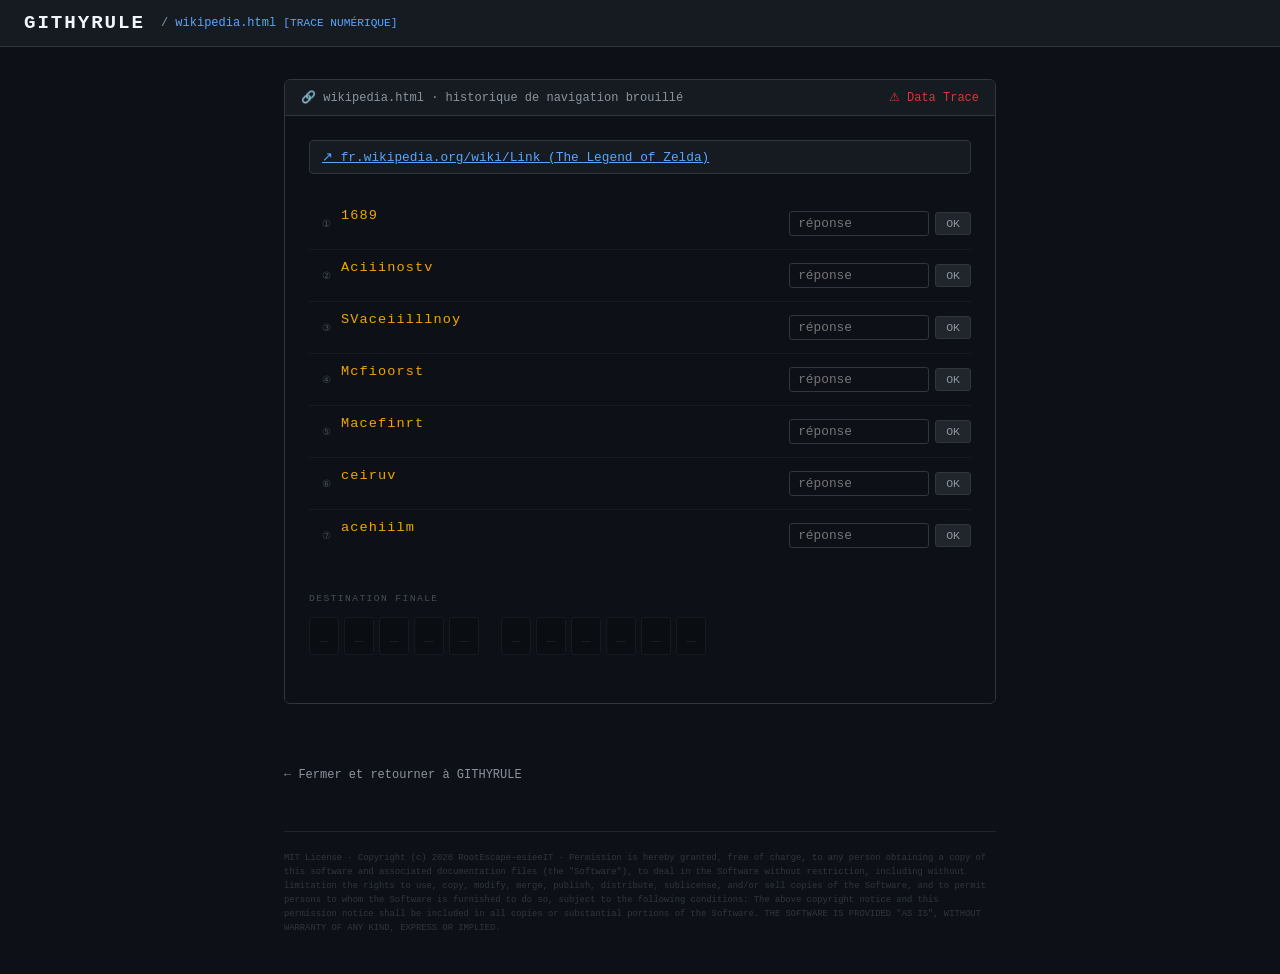
<file: siteWEB/wikipedia.html>
<!DOCTYPE html>
<html lang="fr">

<head>
  <meta charset="UTF-8">
  <meta name="viewport" content="width=device-width, initial-scale=1.0">
  <title>GITHYRULE · wikipedia.html</title>
  <style>
    * {
      margin: 0;
      padding: 0;
      box-sizing: border-box;
    }

    body {
      background: #0d1117;
      color: #c9d1d9;
      font-family: 'Courier New', monospace;
      min-height: 100vh;
    }

    .header {
      background: #161b22;
      border-bottom: 1px solid #30363d;
      padding: 12px 24px;
      display: flex;
      align-items: center;
      gap: 16px;
    }

    .header-logo {
      font-size: 1.2rem;
      font-weight: 700;
      color: #f0f6fc;
      letter-spacing: .1em;
    }

    .header-path {
      font-size: .75rem;
      color: #8b949e;
    }

    .header-path span {
      color: #58a6ff;
    }

    .glitch {
      color: #ff4444;
      animation: glitch 2s infinite;
      font-size: .7rem;
    }

    @keyframes glitch {

      0%,
      100% {
        opacity: 1
      }

      50% {
        opacity: .3
      }
    }

    .container {
      max-width: 760px;
      margin: 0 auto;
      padding: 2rem 1.5rem;
    }

    .file-header {
      border: 1px solid #30363d;
      border-radius: 6px;
      overflow: hidden;
      margin-bottom: 2rem;
    }

    .file-header-bar {
      background: #161b22;
      padding: 10px 16px;
      border-bottom: 1px solid #30363d;
      display: flex;
      justify-content: space-between;
      align-items: center;
      font-size: .75rem;
      color: #8b949e;
    }

    .file-content {
      padding: 1.5rem;
      background: #0d1117;
    }

    .start-link {
      background: #161b22;
      border: 1px solid #30363d;
      border-radius: 4px;
      padding: 8px 12px;
      margin-bottom: 1.5rem;
      font-size: .8rem;
    }

    .start-link a {
      color: #58a6ff;
      text-decoration: underline;
    }

    /* Chaîne d'anagrammes */
    .chain {
      display: flex;
      flex-direction: column;
      gap: 0;
    }

    .chain-step {
      display: grid;
      grid-template-columns: 22px 1fr auto;
      gap: 10px;
      align-items: center;
      padding: 10px 0;
      border-bottom: 1px solid #161b22;
    }

    .chain-step:last-child {
      border-bottom: none;
    }

    .chain-num {
      color: #444d56;
      font-size: .65rem;
      text-align: right;
    }

    .chain-anagram {
      font-family: monospace;
      font-size: .85rem;
      color: #f0a500;
      letter-spacing: .08em;
    }

    .chain-input-wrap {
      display: flex;
      gap: 6px;
      align-items: center;
    }

    .chain-input {
      background: #0d1117;
      border: 1px solid #30363d;
      color: #f0f6fc;
      padding: 4px 8px;
      font-family: monospace;
      font-size: .8rem;
      border-radius: 3px;
      outline: none;
      width: 140px;
    }

    .chain-input:focus {
      border-color: #1f6feb;
    }

    .chain-input:disabled {
      opacity: .4;
      cursor: default;
    }

    .chain-btn {
      background: #21262d;
      color: #8b949e;
      border: 1px solid #30363d;
      padding: 4px 10px;
      font-family: monospace;
      font-size: .72rem;
      cursor: pointer;
      border-radius: 3px;
    }

    .chain-btn:hover {
      background: #30363d;
      color: #c9d1d9;
    }

    .chain-btn:disabled {
      opacity: .3;
      cursor: default;
    }

    .chain-status {
      font-size: .7rem;
      margin-top: 2px;
      min-height: 14px;
    }

    .chain-status.ok {
      color: #3fb950;
    }

    .chain-status.err {
      color: #ff7b72;
    }

    /* Zone de progression — lettres de la destination finale */
    .progress-zone {
      margin: 2rem 0 1.5rem;
    }

    .progress-label {
      font-size: .6rem;
      color: #444d56;
      letter-spacing: .15em;
      text-transform: uppercase;
      margin-bottom: .8rem;
    }

    .progress-letters {
      display: flex;
      gap: 5px;
      flex-wrap: wrap;
      align-items: center;
    }

    .prog-letter {
      width: 30px;
      height: 38px;
      display: flex;
      align-items: center;
      justify-content: center;
      border: 1px solid #161b22;
      border-radius: 3px;
      font-family: monospace;
      font-size: .95rem;
      font-weight: 700;
      background: #0a0d12;
      color: #21262d;
      transition: all .5s ease;
      position: relative;
    }

    .prog-letter.space {
      width: 12px;
      background: transparent;
      border: none;
    }

    .prog-letter.lit {
      border-color: #f0a500;
      color: #f0a500;
      background: #1a1400;
      box-shadow: 0 0 6px rgba(240, 165, 0, .25);
    }

    /* flash animation quand une lettre apparaît */
    @keyframes letterPop {
      0% {
        transform: scale(1.4);
        opacity: 0;
      }

      60% {
        transform: scale(.95);
        opacity: 1;
      }

      100% {
        transform: scale(1);
      }
    }

    .prog-letter.pop {
      animation: letterPop .35s ease forwards;
    }

    /* Zone finale */
    .final-zone {
      margin-top: 1.5rem;
      border-top: 1px solid #21262d;
      padding-top: 1.5rem;
    }

    .input-row {
      display: flex;
      gap: 8px;
    }

    .input-row input {
      flex: 1;
      background: #0d1117;
      border: 1px solid #30363d;
      color: #f0f6fc;
      padding: .6rem 1rem;
      font-family: monospace;
      font-size: .9rem;
      border-radius: 4px;
      outline: none;
    }

    .input-row input:focus {
      border-color: #1f6feb;
    }

    .btn {
      background: #238636;
      color: #fff;
      border: none;
      padding: .6rem 1.4rem;
      font-family: monospace;
      font-size: .8rem;
      cursor: pointer;
      border-radius: 4px;
    }

    .btn:hover {
      background: #2ea043;
    }

    .result {
      margin-top: 1rem;
      padding: .75rem 1rem;
      border-radius: 4px;
      font-size: .85rem;
      display: none;
    }

    .result.ok {
      background: #0d2b12;
      border: 1px solid #238636;
      color: #3fb950;
      display: block;
    }

    .result.err {
      background: #2b0d0d;
      border: 1px solid #da3633;
      color: #ff7b72;
      display: block;
    }

    .back {
      display: inline-block;
      margin-top: 2rem;
      color: #8b949e;
      font-size: .75rem;
      cursor: pointer;
    }

    .back:hover {
      color: #58a6ff;
    }

    .license-strip {
      margin-top: 3rem;
      padding-top: 1.2rem;
      border-top: 1px solid #21262d;
      font-size: .55rem;
      color: #30363d;
      font-family: monospace;
      line-height: 1.6;
    }
  </style>
</head>

<body>
  <div class="header">
    <div class="header-logo">GITHYRULE</div>
    <div class="header-path">/ <span>wikipedia.html</span> <span class="glitch">[TRACE NUMÉRIQUE]</span></div>
  </div>
  <div class="container">
    <div class="file-header">
      <div class="file-header-bar">
        <span>🔗 wikipedia.html · historique de navigation brouillé</span>
        <span style="color:#da3633;">⚠ Data Trace</span>
      </div>
      <div class="file-content">

        <div class="start-link">
          <a href="https://fr.wikipedia.org/wiki/Link_(The_Legend_of_Zelda)" target="_blank">
            ↗ fr.wikipedia.org/wiki/Link_(The_Legend_of_Zelda)
          </a>
        </div>

        <div class="chain">

          <div class="chain-step" id="step-1">
            <div class="chain-num">①</div>
            <div>
              <div class="chain-anagram">1689</div>
              <div class="chain-status" id="st-1"></div>
            </div>
            <div class="chain-input-wrap">
              <input class="chain-input" id="ci-1" placeholder="réponse" autocomplete="off"
                onkeydown="if(event.key==='Enter')checkStep(1)">
              <button class="chain-btn" id="cb-1" onclick="checkStep(1)">OK</button>
            </div>
          </div>

          <div class="chain-step" id="step-2">
            <div class="chain-num">②</div>
            <div>
              <div class="chain-anagram">Aciiinostv</div>
              <div class="chain-status" id="st-2"></div>
            </div>
            <div class="chain-input-wrap">
              <input class="chain-input" id="ci-2" placeholder="réponse" autocomplete="off"
                onkeydown="if(event.key==='Enter')checkStep(2)">
              <button class="chain-btn" id="cb-2" onclick="checkStep(2)">OK</button>
            </div>
          </div>

          <div class="chain-step" id="step-3">
            <div class="chain-num">③</div>
            <div>
              <div class="chain-anagram">SVaceiilllnoy</div>
              <div class="chain-status" id="st-3"></div>
            </div>
            <div class="chain-input-wrap">
              <input class="chain-input" id="ci-3" placeholder="réponse" autocomplete="off"
                onkeydown="if(event.key==='Enter')checkStep(3)">
              <button class="chain-btn" id="cb-3" onclick="checkStep(3)">OK</button>
            </div>
          </div>

          <div class="chain-step" id="step-4">
            <div class="chain-num">④</div>
            <div>
              <div class="chain-anagram">Mcfioorst</div>
              <div class="chain-status" id="st-4"></div>
            </div>
            <div class="chain-input-wrap">
              <input class="chain-input" id="ci-4" placeholder="réponse" autocomplete="off"
                onkeydown="if(event.key==='Enter')checkStep(4)">
              <button class="chain-btn" id="cb-4" onclick="checkStep(4)">OK</button>
            </div>
          </div>

          <div class="chain-step" id="step-5">
            <div class="chain-num">⑤</div>
            <div>
              <div class="chain-anagram">Macefinrt</div>
              <div class="chain-status" id="st-5"></div>
            </div>
            <div class="chain-input-wrap">
              <input class="chain-input" id="ci-5" placeholder="réponse" autocomplete="off"
                onkeydown="if(event.key==='Enter')checkStep(5)">
              <button class="chain-btn" id="cb-5" onclick="checkStep(5)">OK</button>
            </div>
          </div>

          <div class="chain-step" id="step-6">
            <div class="chain-num">⑥</div>
            <div>
              <div class="chain-anagram">ceiruv</div>
              <div class="chain-status" id="st-6"></div>
            </div>
            <div class="chain-input-wrap">
              <input class="chain-input" id="ci-6" placeholder="réponse" autocomplete="off"
                onkeydown="if(event.key==='Enter')checkStep(6)">
              <button class="chain-btn" id="cb-6" onclick="checkStep(6)">OK</button>
            </div>
          </div>

          <div class="chain-step" id="step-7">
            <div class="chain-num">⑦</div>
            <div>
              <div class="chain-anagram">acehiilm</div>
              <div class="chain-status" id="st-7"></div>
            </div>
            <div class="chain-input-wrap">
              <input class="chain-input" id="ci-7" placeholder="réponse" autocomplete="off"
                onkeydown="if(event.key==='Enter')checkStep(7)">
              <button class="chain-btn" id="cb-7" onclick="checkStep(7)">OK</button>
            </div>
          </div>

        </div>

        <!-- PROGRESSION : cases de la destination finale -->
        <!-- 11 lettres + 1 espace visuel = 12 cases, les lettres sont masquées -->
        <div class="progress-zone">
          <div class="progress-label">Destination finale</div>
          <div class="progress-letters" id="prog-letters">
            <!-- Cases 0–4 : prénom (5 lettres) -->
            <div class="prog-letter" id="pl-0">_</div>
            <div class="prog-letter" id="pl-1">_</div>
            <div class="prog-letter" id="pl-2">_</div>
            <div class="prog-letter" id="pl-3">_</div>
            <div class="prog-letter" id="pl-4">_</div>
            <!-- séparateur espace -->
            <div class="prog-letter space"></div>
            <!-- Cases 5–10 : nom (6 lettres) -->
            <div class="prog-letter" id="pl-5">_</div>
            <div class="prog-letter" id="pl-6">_</div>
            <div class="prog-letter" id="pl-7">_</div>
            <div class="prog-letter" id="pl-8">_</div>
            <div class="prog-letter" id="pl-9">_</div>
            <div class="prog-letter" id="pl-10">_</div>
          </div>
        </div>

        <!-- Saisie finale — visible uniquement quand toutes les anagrammes sont résolues -->
        <div class="final-zone" id="final-zone" style="display:none;">
          <div class="input-row">
            <input type="text" id="wiki-input" placeholder="Prénom NOM" autocomplete="off" />
            <button class="btn" onclick="checkWikipedia()">VALIDER</button>
          </div>
          <div class="result" id="wiki-result"></div>
        </div>

      </div>
    </div>
    <span class="back" onclick="window.close()">← Fermer et retourner à GITHYRULE</span>

    <div class="license-strip">
      MIT License · Copyright (c) 2026 RootEscape-esieeIT · Permission is hereby granted, free of charge, to any person
      obtaining a copy of this software and associated documentation files (the "Software"), to deal in the Software
      without restriction, including without limitation the rights to use, copy, modify, merge, publish, distribute,
      sublicense, and/or sell copies of the Software, and to permit persons to whom the Software is furnished to do so,
      subject to the following conditions: The above copyright notice and this permission notice shall be included in
      all copies or substantial portions of the Software. THE SOFTWARE IS PROVIDED "AS IS", WITHOUT WARRANTY OF ANY
      KIND, EXPRESS OR IMPLIED.
    </div>
  </div>
  <script>
    // Réponses acceptées pour chaque anagramme (normalisées, sans accents, minuscules)
    const ANSWERS = {
      1: ['1986', 'mil neuf cent quatre vingt six'],
      2: ['activision'],
      3: ['siliconvalley', 'silicon valley', 'silicon_valley'],
      4: ['microsoft'],
      5: ['minecraft'],
      6: ['cuivre'],
      7: ['alchimie'],
    };

    // Lettre révélée à chaque étape : ISAAC (0-4) puis NEWTON (5-10)
    // 7 anagrammes → 7 premières lettres révélées une par une
    // Les lettres de ISAAC NEWTON : I=0, S=1, A=2, A=3, C=4, N=5, E=6 (W=7,T=8,O=9,N=10 révélées à la fin)
    const REVEAL_MAP = {
      1: 0,  // révèle I
      2: 1,  // révèle S
      3: 2,  // révèle A
      4: 3,  // révèle A
      5: 4,  // révèle C
      6: 5,  // révèle N
      7: 6,  // révèle E
    };

    const LETTERS = ['I', 'S', 'A', 'A', 'C', 'N', 'E', 'W', 'T', 'O', 'N'];

    let solved = {};

    function normalize(str) {
      return str.trim().toLowerCase().normalize('NFD').replace(/[\u0300-\u036f]/g, '').replace(/\s+/g, ' ');
    }

    function revealLetter(idx, animate) {
      const el = document.getElementById('pl-' + idx);
      if (!el || el.classList.contains('lit')) return;
      el.textContent = LETTERS[idx];
      el.classList.add('lit');
      if (animate) {
        el.classList.remove('pop');
        void el.offsetWidth; // reflow
        el.classList.add('pop');
      }
    }

    function checkStep(n) {
      if (solved[n]) return;
      const input = document.getElementById('ci-' + n);
      const status = document.getElementById('st-' + n);
      const val = normalize(input.value);
      if (!val) return;

      const accepted = ANSWERS[n] || [];
      const ok = accepted.some(a => val === a || val.includes(a));

      if (ok) {
        solved[n] = true;
        status.className = 'chain-status ok';
        status.textContent = '✓';
        input.disabled = true;
        document.getElementById('cb-' + n).disabled = true;

        // Révéler la lettre correspondante
        const letterIdx = REVEAL_MAP[n];
        if (letterIdx !== undefined) revealLetter(letterIdx, true);

        // Si toutes les anagrammes sont résolues → montrer la saisie finale
        if (Object.keys(solved).length === 7) {
          setTimeout(() => {
            document.getElementById('final-zone').style.display = 'block';
            document.getElementById('final-zone').scrollIntoView({ behavior: 'smooth' });
          }, 400);
        }
      } else {
        status.className = 'chain-status err';
        status.textContent = '✗';
        input.style.borderColor = '#da3633';
        setTimeout(() => { input.style.borderColor = ''; status.textContent = ''; }, 900);
      }
    }

    function checkWikipedia() {
      const raw = normalize(document.getElementById('wiki-input').value);
      const result = document.getElementById('wiki-result');
      if (['newton', 'isaac newton', 'isaacnewton'].some(a => raw.includes(a))) {
        // Révéler les lettres restantes W T O N
        [7, 8, 9, 10].forEach(i => revealLetter(i, true));
        result.className = 'result ok';
        result.textContent = '✅ Correct. Fermez cet onglet et retournez à GITHYRULE.';
        try { localStorage.setItem('enigme_wikipedia', 'done'); } catch (e) { }
        document.getElementById('wiki-input').disabled = true;
        document.querySelector('#final-zone .btn').disabled = true;
      } else if (raw.length > 2) {
        result.className = 'result err';
        result.textContent = 'Incorrect.';
      }
    }

    document.getElementById('wiki-input')?.addEventListener('keydown', e => { if (e.key === 'Enter') checkWikipedia(); });
  </script>
</body>

</html>
</file>
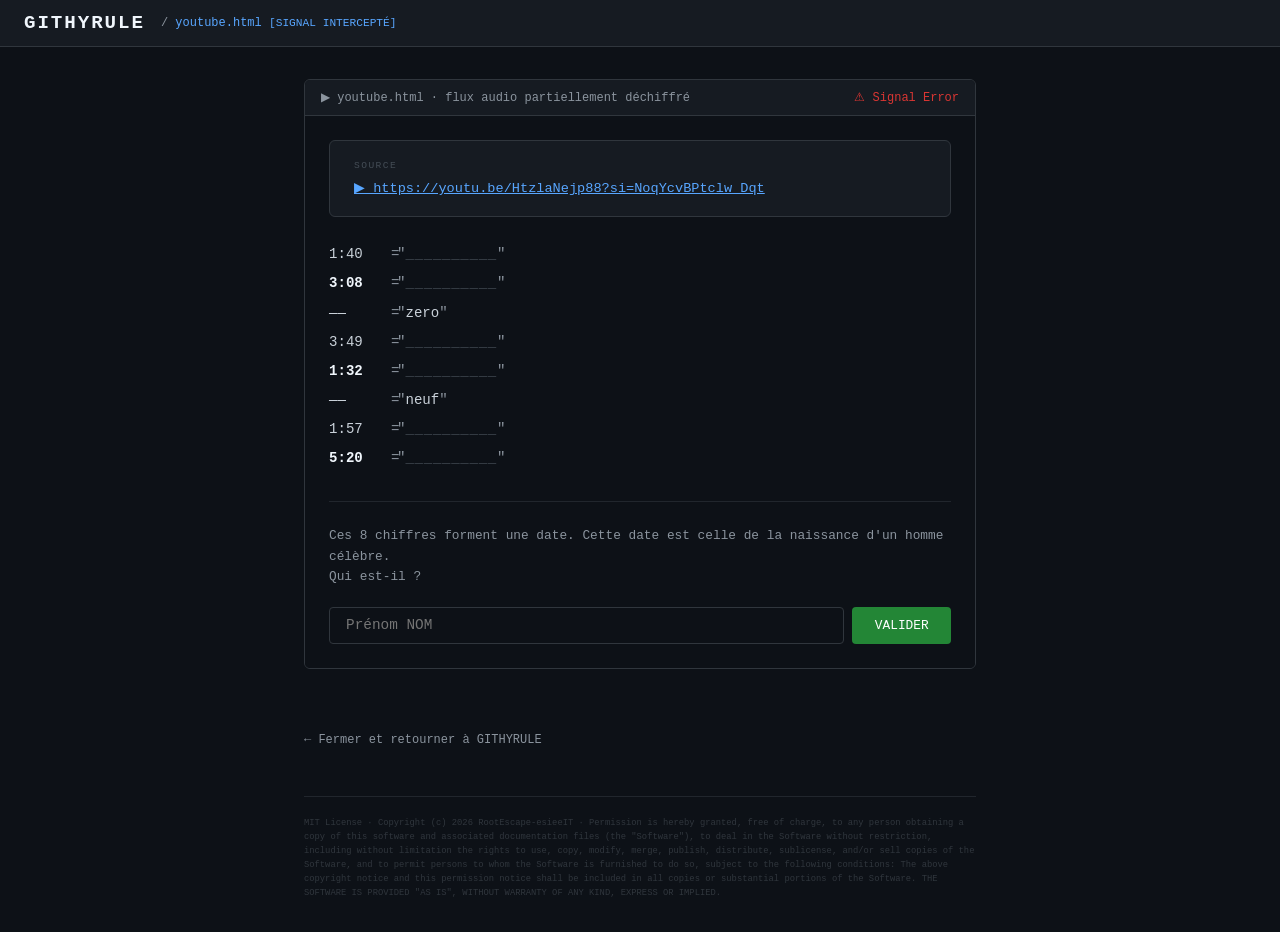
<file: siteWEB/youtube.html>
<!DOCTYPE html>
<html lang="fr">
<head>
<meta charset="UTF-8">
<meta name="viewport" content="width=device-width, initial-scale=1.0">
<title>GITHYRULE · youtube.html</title>
<style>
  * { margin:0; padding:0; box-sizing:border-box; }
  body { background:#0d1117; color:#c9d1d9; font-family:'Courier New',monospace; min-height:100vh; }
  .header { background:#161b22; border-bottom:1px solid #30363d; padding:12px 24px; display:flex; align-items:center; gap:16px; }
  .header-logo { font-size:1.2rem; font-weight:700; color:#f0f6fc; letter-spacing:.1em; }
  .header-path { font-size:.75rem; color:#8b949e; }
  .header-path span { color:#58a6ff; }
  .glitch { color:#ff4444; animation:glitch 2s infinite; font-size:.7rem; }
  @keyframes glitch { 0%,100%{opacity:1}50%{opacity:.3} }
  .container { max-width:720px; margin:0 auto; padding:2rem 1.5rem; }
  .file-header { border:1px solid #30363d; border-radius:6px; overflow:hidden; margin-bottom:2rem; }
  .file-header-bar { background:#161b22; padding:10px 16px; border-bottom:1px solid #30363d; display:flex; justify-content:space-between; align-items:center; font-size:.75rem; color:#8b949e; }
  .file-content { padding:1.5rem; background:#0d1117; }
  .yt-link-box { background:#161b22; border:1px solid #30363d; border-radius:6px; padding:1.2rem 1.5rem; margin-bottom:1.5rem; }
  .yt-url { color:#58a6ff; font-size:.85rem; word-break:break-all; text-decoration:underline; }

  /* Terminal-style timestamp list */
  .ts-list { display:flex; flex-direction:column; gap:2px; margin:0; }
  .ts-line {
    display:grid;
    grid-template-columns:56px 12px 1fr;
    align-items:center;
    gap:0;
    padding:3px 0;
    font-family:'Courier New', monospace;
    font-size:.88rem;
    line-height:1.5;
  }
  .ts-stamp {
    color:#c9d1d9;
    font-weight:400;
  }
  .ts-stamp.bold {
    font-weight:700;
    color:#f0f6fc;
  }
  .ts-eq {
    color:#8b949e;
    padding:0 6px;
  }
  .ts-val {
    color:#c9d1d9;
  }
  .ts-val .dashes {
    color:#444d56;
    letter-spacing:.05em;
  }
  .ts-val .word {
    color:#c9d1d9;
  }
  .ts-val .quot {
    color:#8b949e;
  }

  .input-zone { margin-top:1.8rem; border-top:1px solid #21262d; padding-top:1.5rem; }
  .question { color:#8b949e; font-size:.8rem; line-height:1.6; margin-bottom:1.2rem; }
  .input-row { display:flex; gap:8px; }
  .input-row input { flex:1; background:#0d1117; border:1px solid #30363d; color:#f0f6fc; padding:.6rem 1rem; font-family:monospace; font-size:.9rem; border-radius:4px; outline:none; }
  .input-row input:focus { border-color:#1f6feb; }
  .btn { background:#238636; color:#fff; border:none; padding:.6rem 1.4rem; font-family:monospace; font-size:.8rem; cursor:pointer; border-radius:4px; }
  .btn:hover { background:#2ea043; }
  .result { margin-top:1rem; padding:.75rem 1rem; border-radius:4px; font-size:.85rem; display:none; }
  .result.ok { background:#0d2b12; border:1px solid #238636; color:#3fb950; display:block; }
  .result.err { background:#2b0d0d; border:1px solid #da3633; color:#ff7b72; display:block; }
  .back { display:inline-block; margin-top:2rem; color:#8b949e; font-size:.75rem; cursor:pointer; }
  .back:hover { color:#58a6ff; }
  .license-strip { margin-top:3rem; padding-top:1.2rem; border-top:1px solid #21262d; font-size:.55rem; color:#30363d; font-family:monospace; line-height:1.6; }
</style>
</head>
<body>
<div class="header">
  <div class="header-logo">GITHYRULE</div>
  <div class="header-path">/ <span>youtube.html</span> <span class="glitch">[SIGNAL INTERCEPTÉ]</span></div>
</div>
<div class="container">
  <div class="file-header">
    <div class="file-header-bar">
      <span>▶ youtube.html · flux audio partiellement déchiffré</span>
      <span style="color:#da3633;">⚠ Signal Error</span>
    </div>
    <div class="file-content">
      <div class="yt-link-box">
        <div style="font-size:.6rem;color:#444d56;margin-bottom:.5rem;letter-spacing:.15em;text-transform:uppercase;">SOURCE</div>
        <a class="yt-url" href="https://youtu.be/HtzlaNejp88?si=NoqYcvBPtclw_Dqt" target="_blank">▶ https://youtu.be/HtzlaNejp88?si=NoqYcvBPtclw_Dqt</a>
      </div>

      <div class="ts-list">
        <div class="ts-line">
          <span class="ts-stamp">1:40</span>
          <span class="ts-eq">=</span>
          <span class="ts-val"><span class="quot">"</span><span class="dashes">__________</span><span class="quot">"</span></span>
        </div>
        <div class="ts-line">
          <span class="ts-stamp bold">3:08</span>
          <span class="ts-eq">=</span>
          <span class="ts-val"><span class="quot">"</span><span class="dashes">__________</span><span class="quot">"</span></span>
        </div>
        <div class="ts-line">
          <span class="ts-stamp">——</span>
          <span class="ts-eq">=</span>
          <span class="ts-val"><span class="quot">"</span><span class="word">zero</span><span class="quot">"</span></span>
        </div>
        <div class="ts-line">
          <span class="ts-stamp">3:49</span>
          <span class="ts-eq">=</span>
          <span class="ts-val"><span class="quot">"</span><span class="dashes">__________</span><span class="quot">"</span></span>
        </div>
        <div class="ts-line">
          <span class="ts-stamp bold">1:32</span>
          <span class="ts-eq">=</span>
          <span class="ts-val"><span class="quot">"</span><span class="dashes">__________</span><span class="quot">"</span></span>
        </div>
        <div class="ts-line">
          <span class="ts-stamp">——</span>
          <span class="ts-eq">=</span>
          <span class="ts-val"><span class="quot">"</span><span class="word">neuf</span><span class="quot">"</span></span>
        </div>
        <div class="ts-line">
          <span class="ts-stamp">1:57</span>
          <span class="ts-eq">=</span>
          <span class="ts-val"><span class="quot">"</span><span class="dashes">__________</span><span class="quot">"</span></span>
        </div>
        <div class="ts-line">
          <span class="ts-stamp bold">5:20</span>
          <span class="ts-eq">=</span>
          <span class="ts-val"><span class="quot">"</span><span class="dashes">__________</span><span class="quot">"</span></span>
        </div>
      </div>

      <div class="input-zone">
        <p class="question">Ces 8 chiffres forment une date. Cette date est celle de la naissance d'un homme célèbre.<br>Qui est-il ?</p>
        <div class="input-row">
          <input type="text" id="yt-input" placeholder="Prénom NOM" autocomplete="off" />
          <button class="btn" onclick="checkYoutube()">VALIDER</button>
        </div>
        <div class="result" id="yt-result"></div>
      </div>
    </div>
  </div>
  <span class="back" onclick="window.close()">← Fermer et retourner à GITHYRULE</span>
  <div class="license-strip">
    MIT License · Copyright (c) 2026 RootEscape-esieeIT · Permission is hereby granted, free of charge, to any person obtaining a copy of this software and associated documentation files (the "Software"), to deal in the Software without restriction, including without limitation the rights to use, copy, modify, merge, publish, distribute, sublicense, and/or sell copies of the Software, and to permit persons to whom the Software is furnished to do so, subject to the following conditions: The above copyright notice and this permission notice shall be included in all copies or substantial portions of the Software. THE SOFTWARE IS PROVIDED "AS IS", WITHOUT WARRANTY OF ANY KIND, EXPRESS OR IMPLIED.
  </div>
</div>
<script>
  function checkYoutube() {
    const raw = document.getElementById('yt-input').value.trim().toLowerCase().normalize('NFD').replace(/[\u0300-\u036f]/g,'');
    const result = document.getElementById('yt-result');
    if (['turing','alan turing','alan mathison turing'].some(a => raw.includes(a))) {
      result.className = 'result ok';
      result.textContent = '✅ Correct. Fermez cet onglet et retournez à GITHYRULE.';
      try { localStorage.setItem('enigme_youtube', 'done'); } catch(e) {}
      document.getElementById('yt-input').disabled = true;
      document.querySelector('.btn').disabled = true;
    } else if (raw.length > 2) {
      result.className = 'result err';
      result.textContent = 'Incorrect.';
    }
  }
  document.getElementById('yt-input').addEventListener('keydown', e => { if (e.key === 'Enter') checkYoutube(); });
</script>
</body>
</html>
</file>
